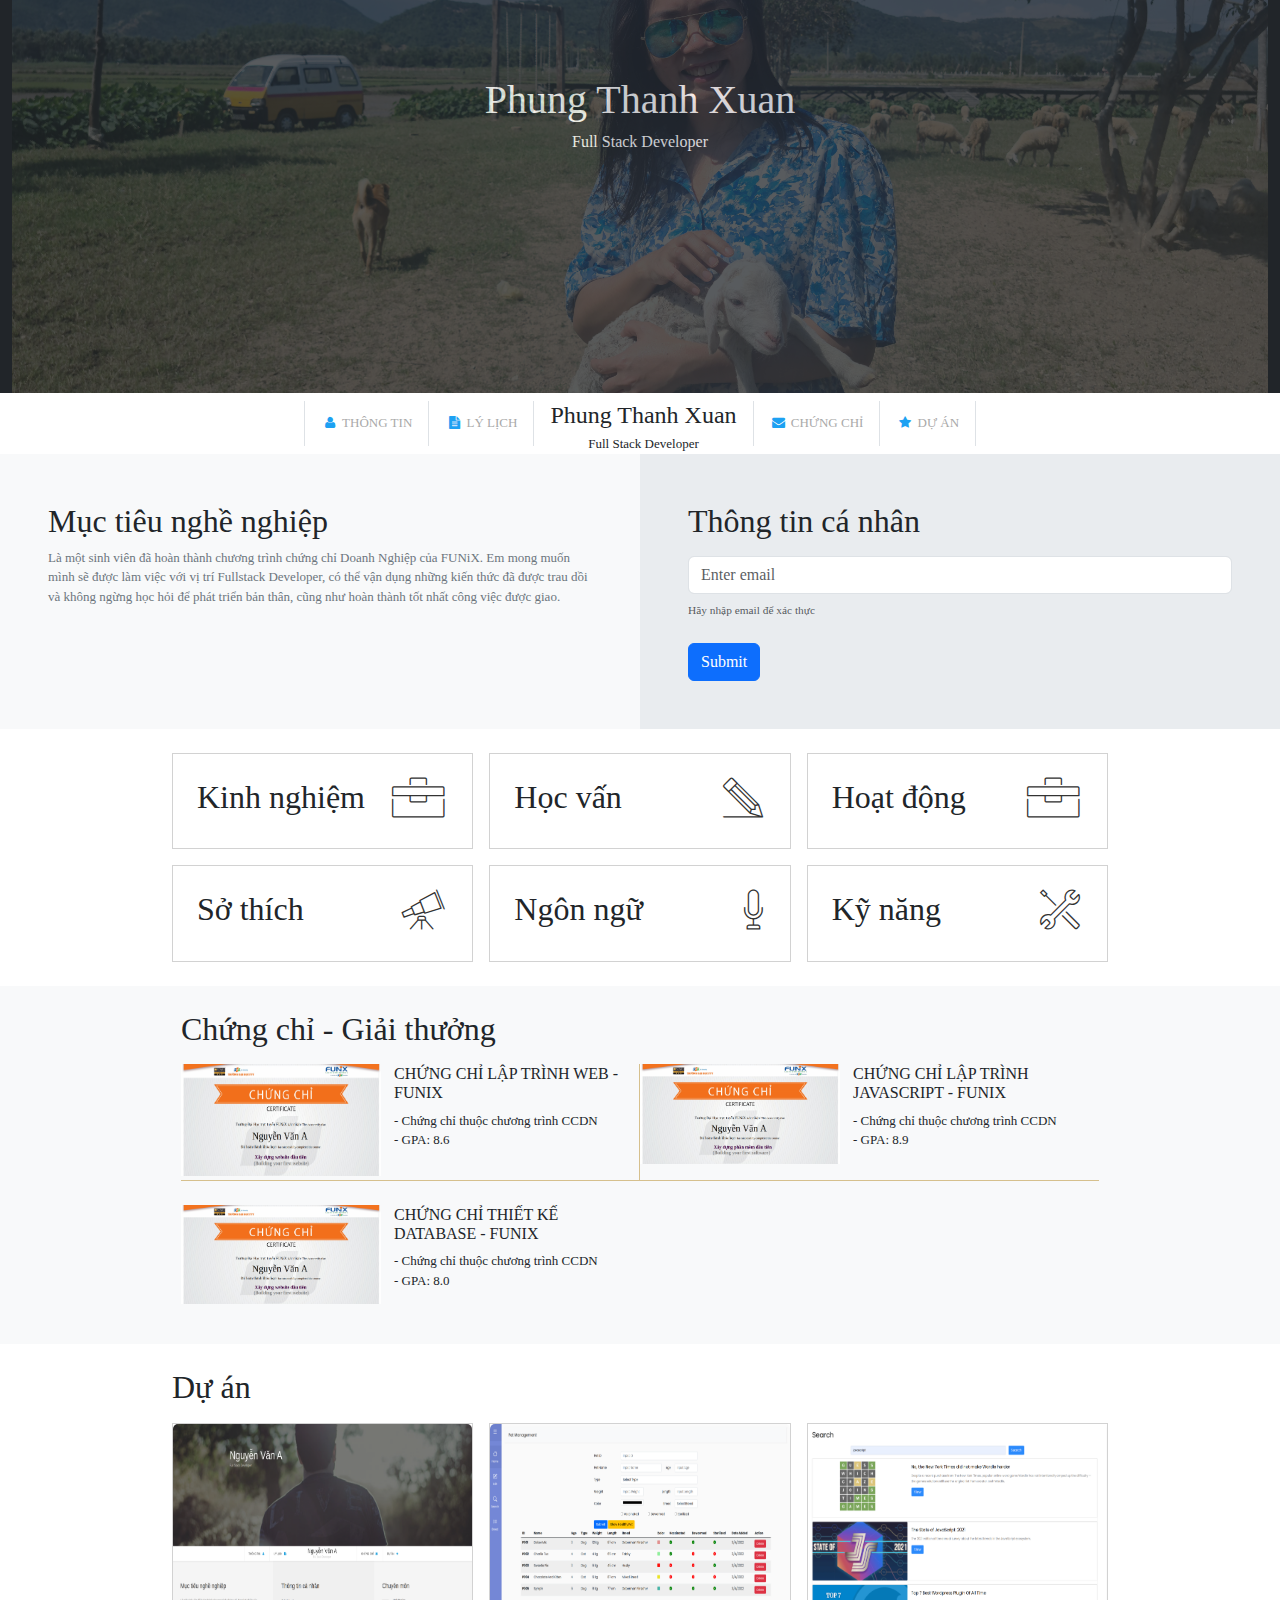
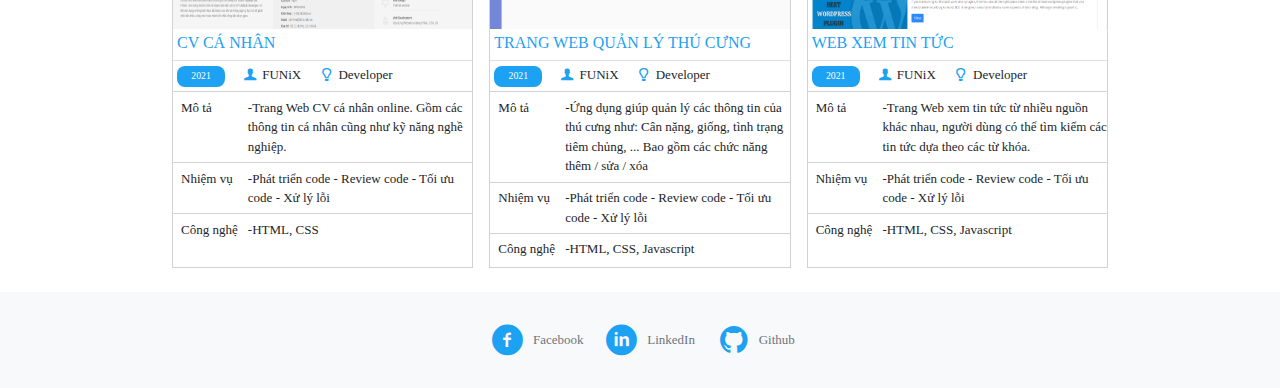
<file: index.html>
<!DOCTYPE html>
<html lang="en">
  <head>
    <meta charset="UTF-8" />
    <meta http-equiv="X-UA-Compatible" content="IE=edge" />
    <meta name="viewport" content="width=device-width, initial-scale=1.0" />

    <!-- 1. Cài đặt Bootstrap 5.0 vào trang Web -->
    <link
      href="https://cdn.jsdelivr.net/npm/bootstrap@5.3.3/dist/css/bootstrap.min.css"
      rel="stylesheet"
      integrity="sha384-QWTKZyjpPEjISv5WaRU9OFeRpok6YctnYmDr5pNlyT2bRjXh0JMhjY6hW+ALEwIH"
      crossorigin="anonymous"
    />

    <!-- 2. Chia file CSS cho từng màn hình và đặt @media query  -->
    <link rel="stylesheet" href="./css/font.css" />
    <link rel="stylesheet" href="./css/styles.css" />
    <link rel="stylesheet" href="./css/mobile.css" />
    <link rel="stylesheet" href="./css/tablet.css" />

    <title>Assignment03</title>
  </head>
  <body>
    <!-- HEADER BANNER -->
    <!-- changes:
      + use .container-fluid để dàn phần hình ra hết màn hình,
      + chỉnh lại color của background và text
      + use các thẻ heading để chỉnh lại font size
      + position thẻ tên
      + làm mờ hình
      + xóa các code css thừa  
      -->
    <section class="banner position-relative">
      <div class="container-fluid bg-dark text-white text-center">
        <div class="name position-absolute">
          <h1>Phung Thanh Xuan</h1>
          <h6>Full Stack Developer</h6>
        </div>
        <img
          src="images/Xuan5.jpg"
          alt="portrait"
          class="img-fluid opacity-25"
        />
      </div>
    </section>

    <!-- NAVBAR -->
    <!-- changes:
    + thiết kế lại để dùng thẻ navbar: mặc định chế độ column, và hiển hiện row ở giao diện laptop
    + chữ không xuống dòng
    + dùng thẻ text đổi màu chữ
    + đặt margin, độ rộng, và border cho từng item
    + ẩn phần item name ở các giao diện từ tablet trở xuống, đặt line height
    + xóa các code css thừa  
    + -->
    <nav class="navbar">
      <div class="container-fluid justify-content-center">
        <ul class="navbar-nav d-flex flex-column flex-md-row text-nowrap">
          <li class="nav-item px-3 border-start text-uppercase">
            <a href="#info"><i class="icon-user"></i>Thông tin</a>
          </li>
          <li class="nav-item px-3 border-start text-uppercase">
            <a href="#resume"><i class="icon-doc-text-inv"></i>Lý lịch</a>
          </li>
          <li
            class="nav-item border-start text-center d-none d-lg-block px-3 lh-1"
          >
            <h4>Phung Thanh Xuan</h4>
            <p>Full Stack Developer</p>
          </li>
          <li class="nav-item px-3 border-start text-uppercase">
            <a href="#certificates"><i class="icon-mail-alt"></i>Chứng chỉ</a>
          </li>
          <li class="nav-item px-3 border-start border-end text-uppercase">
            <a href="#projects"><i class="icon-star-1"></i>Dự án</a>
          </li>
        </ul>
      </div>
    </nav>

    <!-- MỤC TIÊU - THÔNG TIN -->
    <!-- Changes:
      + use grid của bootstrap
      + đặt lại hiển thị của các giao diện: mặc định 1 cột, và từ md trở lên thì 2 cột 
      + chỉnh lại padding cho gọn gàng
      + đặt lại background color
      + xóa các code css thừa  
      -->
    <section class="target-persona">
      <div class="container-fluid">
        <div class="row row-cols-1 row-cols-md-2">
          <div class="target col p-5 bg-light">
            <h2>Mục tiêu nghề nghiệp</h2>
            <p class="text-secondary">
              Là một sinh viên đã hoàn thành chương trình chứng chỉ Doanh Nghiệp
              của FUNiX. Em mong muốn mình sẽ được làm việc với vị trí Fullstack
              Developer, có thể vận dụng những kiến thức đã được trau dồi và
              không ngừng học hỏi để phát triển bản thân, cũng như hoàn thành
              tốt nhất công việc được giao.
            </p>
          </div>
          <div class="personal-info col p-5 bg-body-secondary">
            <h2>Thông tin cá nhân</h2>

            <!-- yêu cầu người dùng phải nhập email thì mới có thể xem được thông tin cá nhân:
             + Tạo một Container chứa form nhập liệu như thiết kế.
            + chuyển Container chứa các thông tin cá nhân muốn hiển thị thành modal. sử dụng .hide để ẩn đi.   -->

            <form name="emailform" id="infor-request">
              <div class="emailform form-text my-3">
                <input
                  required
                  id="email"
                  type="email"
                  class="form-control"
                  name="email"
                  placeholder="Enter email"
                />
                <label for="email" class="form-label my-2"
                  >Hãy nhập email để xác thực
                </label>
              </div>
              <button type="submit" class="btn btn-primary" id="email-btn">
                Submit
              </button>
            </form>

            <div id="infor-details">
              <p class="text-secondary">
                <b>Giới tính</b>: Nữ <br />
                <b>Ngày sinh</b>: 20/01/1981 <br />
                <b>Điện thoại</b>: +84 988 767 987 <br />
                <b>Email</b>: xuanpttfx36473@funix.edu.vn<br />
                <b>Địa chỉ</b>: Ecopark <br />
                <b>Website</b>: https://abc.tech
              </p>
              <div class="logo pt-3">
                <a href="#" target="_blank"><i class="icon-twitter"></i></a>
                <a href="#" target="_blank"><i class="icon-facebook"></i></a>
                <a href="#" target="_blank"><i class="icon-gplus"></i></a>
                <a href="#" target="_blank"><i class="icon-linkedin"></i></a>
              </div>
            </div>
          </div>
        </div>
      </div>
    </section>

    <!--KINH NGHIỆM - HỌC VẤN - HOẠT ĐỘNG - SỞ THÍCH - NGÔN NGỮ - KỸ NĂNG  -->
    <!-- Changes
    + căn giữa, width, margin con container
    + đặt padding, font-size, font-weight 
    + xóa các code css thừa  
      -->
    <section class="sec--3">
      <div class="container-fluid grid justify-content-center w-75 my-4">
        <div class="experience card p-4">
          <div class="title d-flex justify-content-between text-nowrap">
            <h2>Kinh nghiệm</h2>
            <i class="ic-toolbox fs-1"></i>
          </div>

          <!-- <button
            type="button"
            class="viewmore-btn btn btn-warning btn-sm mt-2"
          >
            VIEW MORE
          </button> -->

          <div class="content pt-3">
            <ul>
              <li>
                <h6 class="fw-bold">Full Stack Developer-Công ty Y</h6>
                <p class="fst-italic">
                  09/2022 - <button class="btn1">Hiện tại</button>
                </p>
                <p>
                  - Xây dựng, phát triển Website dựa trên thiết kế và yêu cầu
                  của đối tác. <br />
                  - Phân tích và thiết kế Database, sử dụng các kỹ thuật CI/CD,
                  ASP.NET, SQL Server, NoSQL, và các dịch vụ của bên thứ tư.
                  <br />
                  - Sử dụng ngôn ngữ server-side (Python, Java...) để xây dựng
                  các Web Service.
                </p>
              </li>
              <li>
                <h6 class="fw-bold">Web Designer - Công ty X</h6>
                <p class="fst-italic">09/2020 - 08/2022</p>
                <p>
                  - Phân kế Website dựa trên yêu cầu của khách hàng.<br />
                  - Sử dụng các công cụ Figma, Canva, PTS.
                </p>
              </li>
            </ul>
          </div>
        </div>
        <div class="education card p-4">
          <div class="title d-flex justify-content-between text-nowrap">
            <h2>Học vấn</h2>
            <i class="ic-pencil fs-1"></i>
          </div>
          <div class="content pt-3">
            <ul>
              <li>
                <h6 class="fw-bold">FUNiX</h6>
                <p class="fst-italic">09/2017 - 05/2022</p>
                <p>
                  - Tốt nghiệp chương trình chứng chỉ doanh nghiệp nhanh
                  Fullstack.<br />
                  - GPA: 9/10
                </p>
              </li>
              <li>
                <h6 class="fw-bold">ĐH FPT</h6>
                <p class="fst-italic">09/2014 - 09/2017</p>
                <p>
                  - Chuyên ngành: Kỹ thuật phần mềm.<br />
                  - GPA: 3.2/4
                </p>
              </li>
            </ul>
          </div>
        </div>
        <div class="activities card p-4">
          <div class="title d-flex justify-content-between text-nowrap">
            <h2>Hoạt động</h2>
            <i class="ic-toolbox fs-1"></i>
          </div>
          <div class="content pt-3">
            <ul>
              <li>
                <h6 class="fw-bold">FPT Edu Hackathon 2019</h6>
                <p class="fst-italic">09/2019 - 09/2019</p>
                <p>
                  - Giải 3 bảng A<br />
                  - Đề tài: Trang web về phân loại rác thải.
                </p>
              </li>
              <li>
                <h6 class="fw-bold">Câu lạc bộ Z</h6>
                <p class="fst-italic">09/2016 - 06/2017</p>
                <p>- Trưởng ban chuyên môn.</p>
              </li>
            </ul>
          </div>
        </div>
        <div class="hobbies card p-4">
          <div class="title d-flex justify-content-between text-nowrap">
            <h2 class="text-nowrap">Sở thích</h2>
            <i class="ic-telescope fs-1"></i>
          </div>
          <div class="content">
            <div class="hob-content d-flex justify-content-around pt-3">
              <div class="music d-block">
                <i class="ic-megaphone fs-6"></i>
                <p class="text-center text-nowrap">Âm nhạc</p>
              </div>
              <div class="film d-block">
                <i class="ic-strategy fs-6"></i>
                <p class="text-center text-nowrap">Điện ảnh</p>
              </div>

              <div class="travel d-block">
                <i class="ic-hotairballoon fs-6"></i>
                <p class="text-center text-nowrap">Du lịch</p>
              </div>

              <div class="cook d-block">
                <i class="ic-basket fs-6"></i>
                <p class="text-center text-nowrap">Nấu ăn</p>
              </div>
            </div>
          </div>
        </div>
        <div class="languages card p-4">
          <div class="title d-flex justify-content-between text-nowrap">
            <h2>Ngôn ngữ</h2>
            <i class="ic-mic fs-1"></i>
          </div>
          <div class="content">
            <div class="lg-content pt-3">
              <p>Tiếng Anh - IELTS 7.0</p>
              <div class="dash d-flex justify-content-between w-75">
                <div class="one w-25 border-2"></div>
                <div class="two w-25 border-2"></div>
                <div class="three w-25 border-2 border-secondary-subtle"></div>
              </div>
            </div>
            <div class="lg-content pt-3">
              <p>Tiếng Nhật - JLPT N4</p>
              <div class="dash d-flex justify-content-between w-75">
                <div class="one w-25 border-2"></div>
                <div class="two w-25 border-2 border-secondary-subtle"></div>
                <div class="three w-25 border-2 border-secondary-subtle"></div>
              </div>
            </div>
          </div>
        </div>
        <div class="skills card p-4">
          <div class="title d-flex justify-content-between text-nowrap">
            <h2>Kỹ năng</h2>
            <i class="ic-tools-2 fs-1"></i>
          </div>
          <div class="content">
            <div class="sk-content pt-3">
              <p>HTML/CSS: Fundamental</p>
              <div class="dash d-flex justify-content-between w-75">
                <div class="one w-25 border-2"></div>
                <div class="two w-25 border-2 border-secondary-subtle"></div>
                <div class="three w-25 border-2 border-secondary-subtle"></div>
              </div>
            </div>

            <div class="sk-content pt-3">
              <p>Javascript: Intermediate</p>
              <div class="dash d-flex justify-content-between w-75">
                <div class="one w-25 border-2"></div>
                <div class="two w-25 border-2"></div>
                <div class="three w-25 border-2 border-secondary-subtle"></div>
              </div>
            </div>

            <div class="sk-content pt-3">
              <p>NodeJS: Intermediate</p>
              <div class="dash d-flex justify-content-between w-75">
                <div class="one w-25 border-2"></div>
                <div class="two w-25 border-2"></div>
                <div class="three w-25 border-2 border-secondary-subtle"></div>
              </div>
            </div>
            <div class="sk-content pt-3">
              <p>Bootstrap & R: Fundamental</p>
              <div class="dash d-flex justify-content-between w-75">
                <div class="one w-25 border-2"></div>
                <div class="two w-25 border-2 border-secondary-subtle"></div>
                <div class="three w-25 border-2 border-secondary-subtle"></div>
              </div>
            </div>
          </div>
        </div>
      </div>
    </section>

    <!-- Chứng chỉ - Giải thưởng -->
    <section class="certificates">
      <div class="container-fluid bg-light">
        <div class="container w-75 justify-content-center py-4">
          <h2>Chứng chỉ - Giải thưởng</h2>
          <div class="grid mt-3">
            <div class="cert d-block d-lg-flex">
              <img
                src="images/Cert_DBI.png"
                alt="Cert_DBI"
                class="img-fluid pb-1"
              />
              <div class="cert-details">
                <h6 class="text-uppercase">Chứng chỉ lập trình Web - FUNiX</h6>
                <p>- Chứng chỉ thuộc chương trình CCDN</p>
                <p>- GPA: 8.6</p>
              </div>
            </div>
            <div class="cert d-block d-lg-flex">
              <img
                src="images/Cert_PRF.png"
                alt="Cert_PRF"
                class="img-fluid pb-3"
              />
              <div class="cert-details">
                <h6 class="text-uppercase">
                  Chứng chỉ lập trình Javascript - FUNiX
                </h6>
                <p>- Chứng chỉ thuộc chương trình CCDN</p>
                <p>- GPA: 8.9</p>
              </div>
            </div>
            <div class="cert d-block d-lg-flex">
              <img
                src="images/Cert_WEB.png"
                alt="Cert_WEB"
                class="img-fluid pb-3"
              />
              <div class="cert-details">
                <h6 class="text-uppercase">
                  Chứng chỉ thiết kế Database - FUNiX
                </h6>
                <p>- Chứng chỉ thuộc chương trình CCDN</p>
                <p>- GPA: 8.0</p>
              </div>
            </div>
          </div>
        </div>
      </div>
    </section>
    <!-- DỰ ÁN -->
    <!-- changes:
  + redesign lại subtitle để hiển thị đúng ở tablet
  +  Bổ sung Project Charter cho các dự án
  + xóa các code css thừa  

  -->
    <section class="project">
      <div class="container w-75 my-4">
        <h2>Dự án</h2>
        <div class="grid justify-content-center mt-3">
          <div class="project-info card">
            <img
              src="images/project_1.png"
              class="card-img-top"
              alt="project_1"
            />
            <div class="project-details">
              <h6 class="mt-1 ms-1">
                <a href="digital-cv.html" target="_blank">CV CÁ NHÂN</a>
              </h6>
              <div class="subtitle border-top d-flex py-1">
                <div class="ms-1 me-3">
                  <span><button class="btn2">2021</button></span>
                </div>
                <div class="sub--2 d-lg-flex d-md-block">
                  <div class="me-3">
                    <span><i class="icon-user-1"></i>FUNiX</span>
                  </div>
                  <div class="me-3">
                    <span><i class="icon-lamp"></i>Developer</span>
                  </div>
                </div>
              </div>
              <div class="details clearfix">
                <div class="left">Mô tả</div>
                <div class="right">
                  -Trang Web CV cá nhân online. Gồm các thông tin cá nhân cũng
                  như kỹ năng nghề nghiệp.
                </div>
              </div>

              <div class="details clearfix">
                <div class="left">Nhiệm vụ</div>
                <div class="right">
                  -Phát triển code - Review code - Tối ưu code - Xử lý lỗi
                </div>
              </div>

              <div class="details clearfix">
                <div class="left">Công nghệ</div>
                <div class="right">-HTML, CSS</div>
              </div>
            </div>
          </div>
          <div class="project-info card">
            <img
              src="images/project_2.png"
              class="card-img-top"
              alt="project_2"
            />

            <div class="project-details">
              <h6 class="mt-1 ms-1">
                <a href="digital-cv.html" target="_blank"
                  >TRANG WEB QUẢN LÝ THÚ CƯNG</a
                >
              </h6>
              <div class="subtitle border-top d-flex py-1">
                <div class="ms-1 me-3">
                  <span><button class="btn2">2021</button></span>
                </div>
                <div class="sub--2 d-lg-flex d-md-block">
                  <div class="me-3">
                    <span><i class="icon-user-1"></i>FUNiX</span>
                  </div>
                  <div class="me-3">
                    <span><i class="icon-lamp"></i>Developer</span>
                  </div>
                </div>
              </div>

              <div class="details clearfix">
                <div class="left">Mô tả</div>
                <div class="right">
                  -Ứng dụng giúp quản lý các thông tin của thú cưng như: Cân
                  nặng, giống, tình trạng tiêm chủng, ... Bao gồm các chức năng
                  thêm / sửa / xóa
                </div>
              </div>
              <div class="details clearfix">
                <div class="left">Nhiệm vụ</div>
                <div class="right">
                  -Phát triển code - Review code - Tối ưu code - Xử lý lỗi
                </div>
              </div>

              <div class="details clearfix">
                <div class="left">Công nghệ</div>
                <div class="right">-HTML, CSS, Javascript</div>
              </div>
            </div>
          </div>
          <div class="project-info card">
            <img
              src="images/project_3.png"
              class="card-img-top"
              alt="project_3"
            />

            <div class="project-details">
              <h6 class="mt-1 ms-1">
                <a href="digital-cv.html" target="_blank">WEB XEM TIN TỨC</a>
              </h6>
              <div class="subtitle border-top d-flex py-1">
                <div class="ms-1 me-3">
                  <span><button class="btn2">2021</button></span>
                </div>
                <div class="sub--2 d-lg-flex d-md-block">
                  <div class="me-3">
                    <span><i class="icon-user-1"></i>FUNiX</span>
                  </div>
                  <div class="me-3">
                    <span><i class="icon-lamp"></i>Developer</span>
                  </div>
                </div>
              </div>

              <div class="details clearfix">
                <div class="left">Mô tả</div>
                <div class="right">
                  -Trang Web xem tin tức từ nhiều nguồn khác nhau, người dùng có
                  thể tìm kiếm các tin tức dựa theo các từ khóa.
                </div>
              </div>
              <div class="details clearfix">
                <div class="left">Nhiệm vụ</div>
                <div class="right">
                  -Phát triển code - Review code - Tối ưu code - Xử lý lỗi
                </div>
              </div>

              <div class="details clearfix">
                <div class="left">Công nghệ</div>
                <div class="right">-HTML, CSS, Javascript</div>
              </div>
            </div>
          </div>
        </div>
      </div>
    </section>

    <!-- FOOTER -->
    <!-- Changes:
     + Kích thước các icon ở Footer sẽ luôn phù hợp ở mọi kích cỡ màn hình. Để làm được yêu cầu này, bạn có thể để height, width hoặc font-size của icon theo đơn vị % để icon đó sẽ được tính toán theo kích cỡ của màn hình.
     + Các icon sẽ được đảm bảo được căn giữa màn hình. 
     + design lại contact để phần text ko hiển thị ở mobile
      -->
    <footer>
      <div
        class="container-fluid d-flex justify-content-center bg-light text-white p-4"
      >
        <div class="contact d-flex me-3">
          <a class="fs-2" href="https://www.facebook.com" target="_blank"
            ><i class="icon-facebook-circled"></i
          ></a>
          <div class="d-none d-md-block align-content-center text-secondary">
            Facebook
          </div>
        </div>
        <div class="contact d-flex me-3">
          <a class="fs-2" href="https://www.linkedin.com" target="_blank"
            ><i class="icon-linkedin-circled"></i
          ></a>
          <div class="d-none d-md-block align-content-center text-secondary">
            LinkedIn
          </div>
        </div>
        <div class="contact d-flex">
          <a class="fs-2" href="https://www.github.com" target="_blank"
            ><i class="icon-github-circled"></i
          ></a>
          <div class="d-none d-md-block align-content-center text-secondary">
            Github
          </div>
        </div>
      </div>
    </footer>

    <script
      src="https://cdn.jsdelivr.net/npm/bootstrap@5.3.3/dist/js/bootstrap.bundle.min.js"
      integrity="sha384-YvpcrYf0tY3lHB60NNkmXc5s9fDVZLESaAA55NDzOxhy9GkcIdslK1eN7N6jIeHz"
      crossorigin="anonymous"
    ></script>
    <script src="scripts.js"></script>
  </body>
</html>
</file>
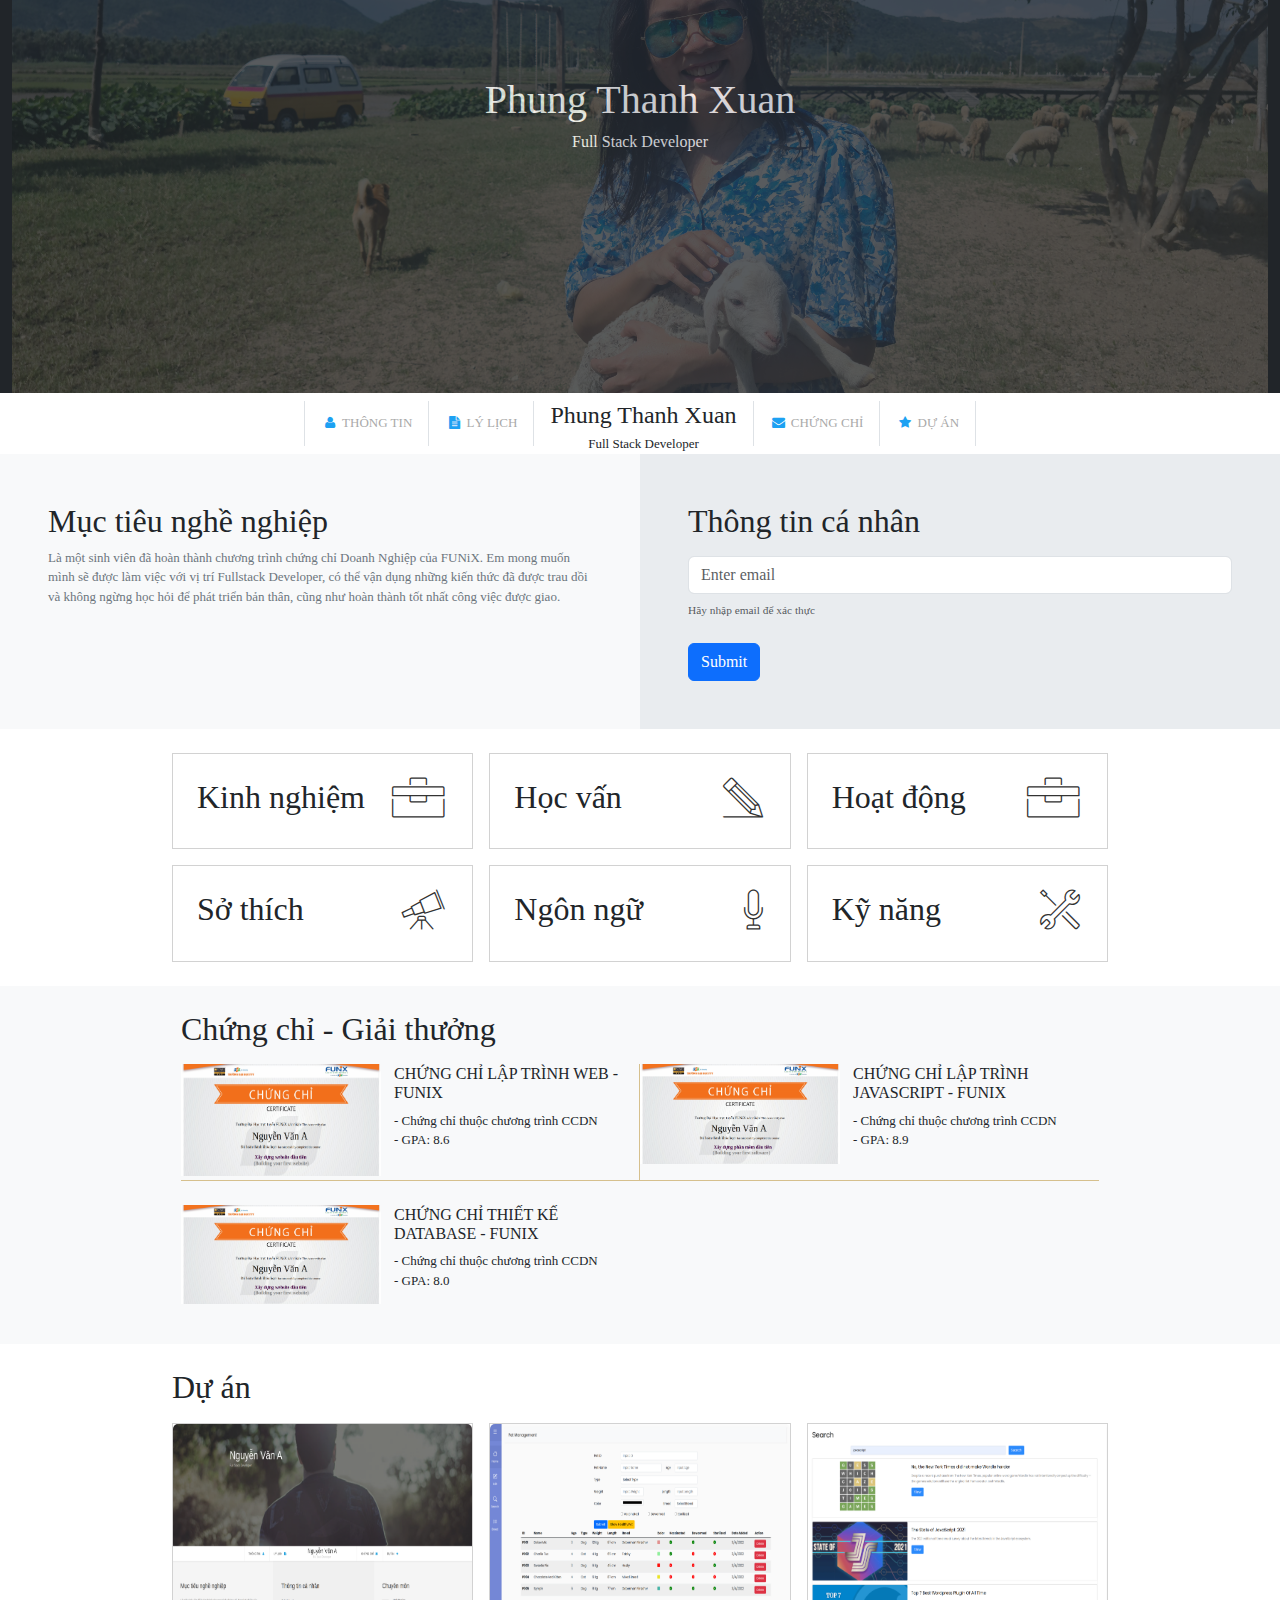
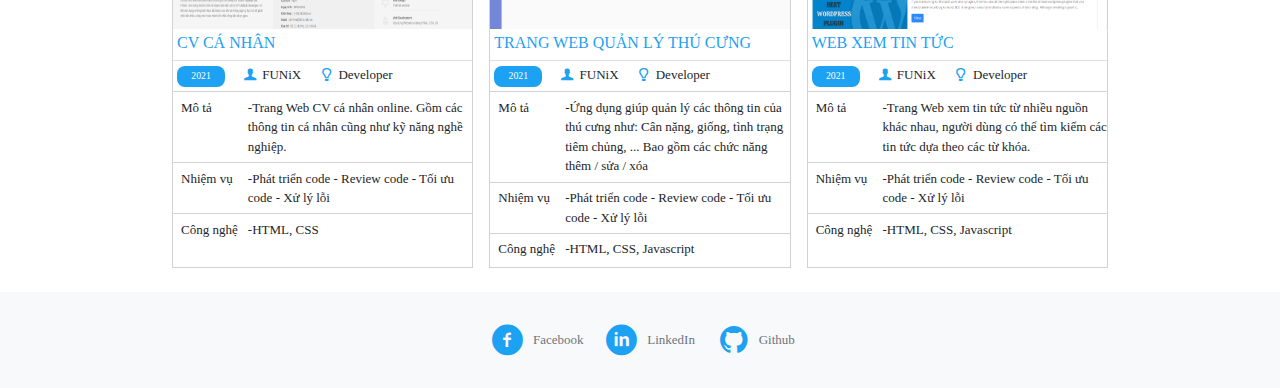
<file: digital-cv.html>
<!DOCTYPE html>
<html lang="en">
  <head>
    <meta charset="UTF-8" />
    <meta http-equiv="X-UA-Compatible" content="IE=edge" />
    <meta name="viewport" content="width=device-width, initial-scale=1.0" />

    <!-- 1. Cài đặt Bootstrap 5.0 vào trang Web -->
    <link
      href="https://cdn.jsdelivr.net/npm/bootstrap@5.3.3/dist/css/bootstrap.min.css"
      rel="stylesheet"
      integrity="sha384-QWTKZyjpPEjISv5WaRU9OFeRpok6YctnYmDr5pNlyT2bRjXh0JMhjY6hW+ALEwIH"
      crossorigin="anonymous"
    />

    <!-- 2. Chia file CSS cho từng màn hình và đặt @media query  -->
    <link rel="stylesheet" href="./css/font.css" />
    <link rel="stylesheet" href="./css/styles.css" />
    <link rel="stylesheet" href="./css/mobile.css" />
    <link rel="stylesheet" href="./css/tablet.css" />

    <title>Assignment03</title>
  </head>
  <body>
    <!-- HEADER BANNER -->
    <!-- changes:
      + use .container-fluid để dàn phần hình ra hết màn hình,
      + chỉnh lại color của background và text
      + use các thẻ heading để chỉnh lại font size
      + position thẻ tên
      + làm mờ hình
      + xóa các code css thừa  
      -->
    <section class="banner position-relative">
      <div class="container-fluid bg-dark text-white text-center">
        <div class="name position-absolute">
          <h1>Phung Thanh Xuan</h1>
          <h6>Full Stack Developer</h6>
        </div>
        <img
          src="images/Xuan5.jpg"
          alt="portrait"
          class="img-fluid opacity-25"
        />
      </div>
    </section>

    <!-- NAVBAR -->
    <!-- changes:
    + thiết kế lại để dùng thẻ navbar: mặc định chế độ column, và hiển hiện row ở giao diện laptop
    + chữ không xuống dòng
    + dùng thẻ text đổi màu chữ
    + đặt margin, độ rộng, và border cho từng item
    + ẩn phần item name ở các giao diện từ tablet trở xuống, đặt line height
    + xóa các code css thừa  
    + -->
    <nav class="navbar">
      <div class="container-fluid justify-content-center">
        <ul class="navbar-nav d-flex flex-column flex-md-row text-nowrap">
          <li class="nav-item px-3 border-start text-uppercase">
            <a href="#info"><i class="icon-user"></i>Thông tin</a>
          </li>
          <li class="nav-item px-3 border-start text-uppercase">
            <a href="#resume"><i class="icon-doc-text-inv"></i>Lý lịch</a>
          </li>
          <li
            class="nav-item border-start text-center d-none d-lg-block px-3 lh-1"
          >
            <h4>Phung Thanh Xuan</h4>
            <p>Full Stack Developer</p>
          </li>
          <li class="nav-item px-3 border-start text-uppercase">
            <a href="#certificates"><i class="icon-mail-alt"></i>Chứng chỉ</a>
          </li>
          <li class="nav-item px-3 border-start border-end text-uppercase">
            <a href="#projects"><i class="icon-star-1"></i>Dự án</a>
          </li>
        </ul>
      </div>
    </nav>

    <!-- MỤC TIÊU - THÔNG TIN -->
    <!-- Changes:
      + use grid của bootstrap
      + đặt lại hiển thị của các giao diện: mặc định 1 cột, và từ md trở lên thì 2 cột 
      + chỉnh lại padding cho gọn gàng
      + đặt lại background color
      + xóa các code css thừa  
      -->
    <section class="target-persona">
      <div class="container-fluid">
        <div class="row row-cols-1 row-cols-md-2">
          <div class="target col p-5 bg-light">
            <h2>Mục tiêu nghề nghiệp</h2>
            <p class="text-secondary">
              Là một sinh viên đã hoàn thành chương trình chứng chỉ Doanh Nghiệp
              của FUNiX. Em mong muốn mình sẽ được làm việc với vị trí Fullstack
              Developer, có thể vận dụng những kiến thức đã được trau dồi và
              không ngừng học hỏi để phát triển bản thân, cũng như hoàn thành
              tốt nhất công việc được giao.
            </p>
          </div>
          <div class="personal-info col p-5 bg-body-secondary">
            <h2>Thông tin cá nhân</h2>

            <!-- yêu cầu người dùng phải nhập email thì mới có thể xem được thông tin cá nhân:
             + Tạo một Container chứa form nhập liệu như thiết kế.
            + chuyển Container chứa các thông tin cá nhân muốn hiển thị thành modal. sử dụng .hide để ẩn đi.   -->

            <form name="emailform" id="infor-request">
              <div class="emailform form-text my-3">
                <input
                  required
                  id="email"
                  type="email"
                  class="form-control"
                  name="email"
                  placeholder="Enter email"
                />
                <label for="email" class="form-label my-2"
                  >Hãy nhập email để xác thực
                </label>
              </div>
              <button type="submit" class="btn btn-primary" id="email-btn">
                Submit
              </button>
            </form>

            <div id="infor-details">
              <p class="text-secondary">
                <b>Giới tính</b>: Nữ <br />
                <b>Ngày sinh</b>: 20/01/1981 <br />
                <b>Điện thoại</b>: +84 988 767 987 <br />
                <b>Email</b>: xuanpttfx36473@funix.edu.vn<br />
                <b>Địa chỉ</b>: Ecopark <br />
                <b>Website</b>: https://abc.tech
              </p>
              <div class="logo pt-3">
                <a href="#" target="_blank"><i class="icon-twitter"></i></a>
                <a href="#" target="_blank"><i class="icon-facebook"></i></a>
                <a href="#" target="_blank"><i class="icon-gplus"></i></a>
                <a href="#" target="_blank"><i class="icon-linkedin"></i></a>
              </div>
            </div>
          </div>
        </div>
      </div>
    </section>

    <!--KINH NGHIỆM - HỌC VẤN - HOẠT ĐỘNG - SỞ THÍCH - NGÔN NGỮ - KỸ NĂNG  -->
    <!-- Changes
    + căn giữa, width, margin con container
    + đặt padding, font-size, font-weight 
    + xóa các code css thừa  
      -->
    <section class="sec--3">
      <div class="container-fluid grid justify-content-center w-75 my-4">
        <div class="experience card p-4">
          <div class="title d-flex justify-content-between text-nowrap">
            <h2>Kinh nghiệm</h2>
            <i class="ic-toolbox fs-1"></i>
          </div>

          <!-- <button
            type="button"
            class="viewmore-btn btn btn-warning btn-sm mt-2"
          >
            VIEW MORE
          </button> -->

          <div class="content pt-3">
            <ul>
              <li>
                <h6 class="fw-bold">Full Stack Developer-Công ty Y</h6>
                <p class="fst-italic">
                  09/2022 - <button class="btn1">Hiện tại</button>
                </p>
                <p>
                  - Xây dựng, phát triển Website dựa trên thiết kế và yêu cầu
                  của đối tác. <br />
                  - Phân tích và thiết kế Database, sử dụng các kỹ thuật CI/CD,
                  ASP.NET, SQL Server, NoSQL, và các dịch vụ của bên thứ tư.
                  <br />
                  - Sử dụng ngôn ngữ server-side (Python, Java...) để xây dựng
                  các Web Service.
                </p>
              </li>
              <li>
                <h6 class="fw-bold">Web Designer - Công ty X</h6>
                <p class="fst-italic">09/2020 - 08/2022</p>
                <p>
                  - Phân kế Website dựa trên yêu cầu của khách hàng.<br />
                  - Sử dụng các công cụ Figma, Canva, PTS.
                </p>
              </li>
            </ul>
          </div>
        </div>
        <div class="education card p-4">
          <div class="title d-flex justify-content-between text-nowrap">
            <h2>Học vấn</h2>
            <i class="ic-pencil fs-1"></i>
          </div>
          <div class="content pt-3">
            <ul>
              <li>
                <h6 class="fw-bold">FUNiX</h6>
                <p class="fst-italic">09/2017 - 05/2022</p>
                <p>
                  - Tốt nghiệp chương trình chứng chỉ doanh nghiệp nhanh
                  Fullstack.<br />
                  - GPA: 9/10
                </p>
              </li>
              <li>
                <h6 class="fw-bold">ĐH FPT</h6>
                <p class="fst-italic">09/2014 - 09/2017</p>
                <p>
                  - Chuyên ngành: Kỹ thuật phần mềm.<br />
                  - GPA: 3.2/4
                </p>
              </li>
            </ul>
          </div>
        </div>
        <div class="activities card p-4">
          <div class="title d-flex justify-content-between text-nowrap">
            <h2>Hoạt động</h2>
            <i class="ic-toolbox fs-1"></i>
          </div>
          <div class="content pt-3">
            <ul>
              <li>
                <h6 class="fw-bold">FPT Edu Hackathon 2019</h6>
                <p class="fst-italic">09/2019 - 09/2019</p>
                <p>
                  - Giải 3 bảng A<br />
                  - Đề tài: Trang web về phân loại rác thải.
                </p>
              </li>
              <li>
                <h6 class="fw-bold">Câu lạc bộ Z</h6>
                <p class="fst-italic">09/2016 - 06/2017</p>
                <p>- Trưởng ban chuyên môn.</p>
              </li>
            </ul>
          </div>
        </div>
        <div class="hobbies card p-4">
          <div class="title d-flex justify-content-between text-nowrap">
            <h2 class="text-nowrap">Sở thích</h2>
            <i class="ic-telescope fs-1"></i>
          </div>
          <div class="content">
            <div class="hob-content d-flex justify-content-around pt-3">
              <div class="music d-block">
                <i class="ic-megaphone fs-6"></i>
                <p class="text-center text-nowrap">Âm nhạc</p>
              </div>
              <div class="film d-block">
                <i class="ic-strategy fs-6"></i>
                <p class="text-center text-nowrap">Điện ảnh</p>
              </div>

              <div class="travel d-block">
                <i class="ic-hotairballoon fs-6"></i>
                <p class="text-center text-nowrap">Du lịch</p>
              </div>

              <div class="cook d-block">
                <i class="ic-basket fs-6"></i>
                <p class="text-center text-nowrap">Nấu ăn</p>
              </div>
            </div>
          </div>
        </div>
        <div class="languages card p-4">
          <div class="title d-flex justify-content-between text-nowrap">
            <h2>Ngôn ngữ</h2>
            <i class="ic-mic fs-1"></i>
          </div>
          <div class="content">
            <div class="lg-content pt-3">
              <p>Tiếng Anh - IELTS 7.0</p>
              <div class="dash d-flex justify-content-between w-75">
                <div class="one w-25 border-2"></div>
                <div class="two w-25 border-2"></div>
                <div class="three w-25 border-2 border-secondary-subtle"></div>
              </div>
            </div>
            <div class="lg-content pt-3">
              <p>Tiếng Nhật - JLPT N4</p>
              <div class="dash d-flex justify-content-between w-75">
                <div class="one w-25 border-2"></div>
                <div class="two w-25 border-2 border-secondary-subtle"></div>
                <div class="three w-25 border-2 border-secondary-subtle"></div>
              </div>
            </div>
          </div>
        </div>
        <div class="skills card p-4">
          <div class="title d-flex justify-content-between text-nowrap">
            <h2>Kỹ năng</h2>
            <i class="ic-tools-2 fs-1"></i>
          </div>
          <div class="content">
            <div class="sk-content pt-3">
              <p>HTML/CSS: Fundamental</p>
              <div class="dash d-flex justify-content-between w-75">
                <div class="one w-25 border-2"></div>
                <div class="two w-25 border-2 border-secondary-subtle"></div>
                <div class="three w-25 border-2 border-secondary-subtle"></div>
              </div>
            </div>

            <div class="sk-content pt-3">
              <p>Javascript: Intermediate</p>
              <div class="dash d-flex justify-content-between w-75">
                <div class="one w-25 border-2"></div>
                <div class="two w-25 border-2"></div>
                <div class="three w-25 border-2 border-secondary-subtle"></div>
              </div>
            </div>

            <div class="sk-content pt-3">
              <p>NodeJS: Intermediate</p>
              <div class="dash d-flex justify-content-between w-75">
                <div class="one w-25 border-2"></div>
                <div class="two w-25 border-2"></div>
                <div class="three w-25 border-2 border-secondary-subtle"></div>
              </div>
            </div>
            <div class="sk-content pt-3">
              <p>Bootstrap & R: Fundamental</p>
              <div class="dash d-flex justify-content-between w-75">
                <div class="one w-25 border-2"></div>
                <div class="two w-25 border-2 border-secondary-subtle"></div>
                <div class="three w-25 border-2 border-secondary-subtle"></div>
              </div>
            </div>
          </div>
        </div>
      </div>
    </section>

    <!-- Chứng chỉ - Giải thưởng -->
    <section class="certificates">
      <div class="container-fluid bg-light">
        <div class="container w-75 justify-content-center py-4">
          <h2>Chứng chỉ - Giải thưởng</h2>
          <div class="grid mt-3">
            <div class="cert d-block d-lg-flex">
              <img
                src="images/Cert_DBI.png"
                alt="Cert_DBI"
                class="img-fluid pb-1"
              />
              <div class="cert-details">
                <h6 class="text-uppercase">Chứng chỉ lập trình Web - FUNiX</h6>
                <p>- Chứng chỉ thuộc chương trình CCDN</p>
                <p>- GPA: 8.6</p>
              </div>
            </div>
            <div class="cert d-block d-lg-flex">
              <img
                src="images/Cert_PRF.png"
                alt="Cert_PRF"
                class="img-fluid pb-3"
              />
              <div class="cert-details">
                <h6 class="text-uppercase">
                  Chứng chỉ lập trình Javascript - FUNiX
                </h6>
                <p>- Chứng chỉ thuộc chương trình CCDN</p>
                <p>- GPA: 8.9</p>
              </div>
            </div>
            <div class="cert d-block d-lg-flex">
              <img
                src="images/Cert_WEB.png"
                alt="Cert_WEB"
                class="img-fluid pb-3"
              />
              <div class="cert-details">
                <h6 class="text-uppercase">
                  Chứng chỉ thiết kế Database - FUNiX
                </h6>
                <p>- Chứng chỉ thuộc chương trình CCDN</p>
                <p>- GPA: 8.0</p>
              </div>
            </div>
          </div>
        </div>
      </div>
    </section>
    <!-- DỰ ÁN -->
    <!-- changes:
  + redesign lại subtitle để hiển thị đúng ở tablet
  +  Bổ sung Project Charter cho các dự án
  + xóa các code css thừa  

  -->
    <section class="project">
      <div class="container w-75 my-4">
        <h2>Dự án</h2>
        <div class="grid justify-content-center mt-3">
          <div class="project-info card">
            <img
              src="images/project_1.png"
              class="card-img-top"
              alt="project_1"
            />
            <div class="project-details">
              <h6 class="mt-1 ms-1">
                <a href="project-charter.html" target="_blank">CV CÁ NHÂN</a>
              </h6>
              <div class="subtitle border-top d-flex py-1">
                <div class="ms-1 me-3">
                  <span><button class="btn2">2021</button></span>
                </div>
                <div class="sub--2 d-lg-flex d-md-block">
                  <div class="me-3">
                    <span><i class="icon-user-1"></i>FUNiX</span>
                  </div>
                  <div class="me-3">
                    <span><i class="icon-lamp"></i>Developer</span>
                  </div>
                </div>
              </div>
              <div class="details clearfix">
                <div class="left">Mô tả</div>
                <div class="right">
                  -Trang Web CV cá nhân online. Gồm các thông tin cá nhân cũng
                  như kỹ năng nghề nghiệp.
                </div>
              </div>

              <div class="details clearfix">
                <div class="left">Nhiệm vụ</div>
                <div class="right">
                  -Phát triển code - Review code - Tối ưu code - Xử lý lỗi
                </div>
              </div>

              <div class="details clearfix">
                <div class="left">Công nghệ</div>
                <div class="right">-HTML, CSS</div>
              </div>
            </div>
          </div>
          <div class="project-info card">
            <img
              src="images/project_2.png"
              class="card-img-top"
              alt="project_2"
            />

            <div class="project-details">
              <h6 class="mt-1 ms-1">
                <a href="digital-cv.html" target="_blank"
                  >TRANG WEB QUẢN LÝ THÚ CƯNG</a
                >
              </h6>
              <div class="subtitle border-top d-flex py-1">
                <div class="ms-1 me-3">
                  <span><button class="btn2">2021</button></span>
                </div>
                <div class="sub--2 d-lg-flex d-md-block">
                  <div class="me-3">
                    <span><i class="icon-user-1"></i>FUNiX</span>
                  </div>
                  <div class="me-3">
                    <span><i class="icon-lamp"></i>Developer</span>
                  </div>
                </div>
              </div>

              <div class="details clearfix">
                <div class="left">Mô tả</div>
                <div class="right">
                  -Ứng dụng giúp quản lý các thông tin của thú cưng như: Cân
                  nặng, giống, tình trạng tiêm chủng, ... Bao gồm các chức năng
                  thêm / sửa / xóa
                </div>
              </div>
              <div class="details clearfix">
                <div class="left">Nhiệm vụ</div>
                <div class="right">
                  -Phát triển code - Review code - Tối ưu code - Xử lý lỗi
                </div>
              </div>

              <div class="details clearfix">
                <div class="left">Công nghệ</div>
                <div class="right">-HTML, CSS, Javascript</div>
              </div>
            </div>
          </div>
          <div class="project-info card">
            <img
              src="images/project_3.png"
              class="card-img-top"
              alt="project_3"
            />

            <div class="project-details">
              <h6 class="mt-1 ms-1">
                <a href="digital-cv.html" target="_blank">WEB XEM TIN TỨC</a>
              </h6>
              <div class="subtitle border-top d-flex py-1">
                <div class="ms-1 me-3">
                  <span><button class="btn2">2021</button></span>
                </div>
                <div class="sub--2 d-lg-flex d-md-block">
                  <div class="me-3">
                    <span><i class="icon-user-1"></i>FUNiX</span>
                  </div>
                  <div class="me-3">
                    <span><i class="icon-lamp"></i>Developer</span>
                  </div>
                </div>
              </div>

              <div class="details clearfix">
                <div class="left">Mô tả</div>
                <div class="right">
                  -Trang Web xem tin tức từ nhiều nguồn khác nhau, người dùng có
                  thể tìm kiếm các tin tức dựa theo các từ khóa.
                </div>
              </div>
              <div class="details clearfix">
                <div class="left">Nhiệm vụ</div>
                <div class="right">
                  -Phát triển code - Review code - Tối ưu code - Xử lý lỗi
                </div>
              </div>

              <div class="details clearfix">
                <div class="left">Công nghệ</div>
                <div class="right">-HTML, CSS, Javascript</div>
              </div>
            </div>
          </div>
        </div>
      </div>
    </section>

    <!-- FOOTER -->
    <!-- Changes:
     + Kích thước các icon ở Footer sẽ luôn phù hợp ở mọi kích cỡ màn hình. Để làm được yêu cầu này, bạn có thể để height, width hoặc font-size của icon theo đơn vị % để icon đó sẽ được tính toán theo kích cỡ của màn hình.
     + Các icon sẽ được đảm bảo được căn giữa màn hình. 
     + design lại contact để phần text ko hiển thị ở mobile
      -->
    <footer>
      <div
        class="container-fluid d-flex justify-content-center bg-light text-white p-4"
      >
        <div class="contact d-flex me-3">
          <a class="fs-2" href="https://www.facebook.com" target="_blank"
            ><i class="icon-facebook-circled"></i
          ></a>
          <div class="d-none d-md-block align-content-center text-secondary">
            Facebook
          </div>
        </div>
        <div class="contact d-flex me-3">
          <a class="fs-2" href="https://www.linkedin.com" target="_blank"
            ><i class="icon-linkedin-circled"></i
          ></a>
          <div class="d-none d-md-block align-content-center text-secondary">
            LinkedIn
          </div>
        </div>
        <div class="contact d-flex">
          <a class="fs-2" href="https://www.github.com" target="_blank"
            ><i class="icon-github-circled"></i
          ></a>
          <div class="d-none d-md-block align-content-center text-secondary">
            Github
          </div>
        </div>
      </div>
    </footer>

    <script
      src="https://cdn.jsdelivr.net/npm/bootstrap@5.3.3/dist/js/bootstrap.bundle.min.js"
      integrity="sha384-YvpcrYf0tY3lHB60NNkmXc5s9fDVZLESaAA55NDzOxhy9GkcIdslK1eN7N6jIeHz"
      crossorigin="anonymous"
    ></script>
    <script src="scripts.js"></script>
  </body>
</html>
</file>
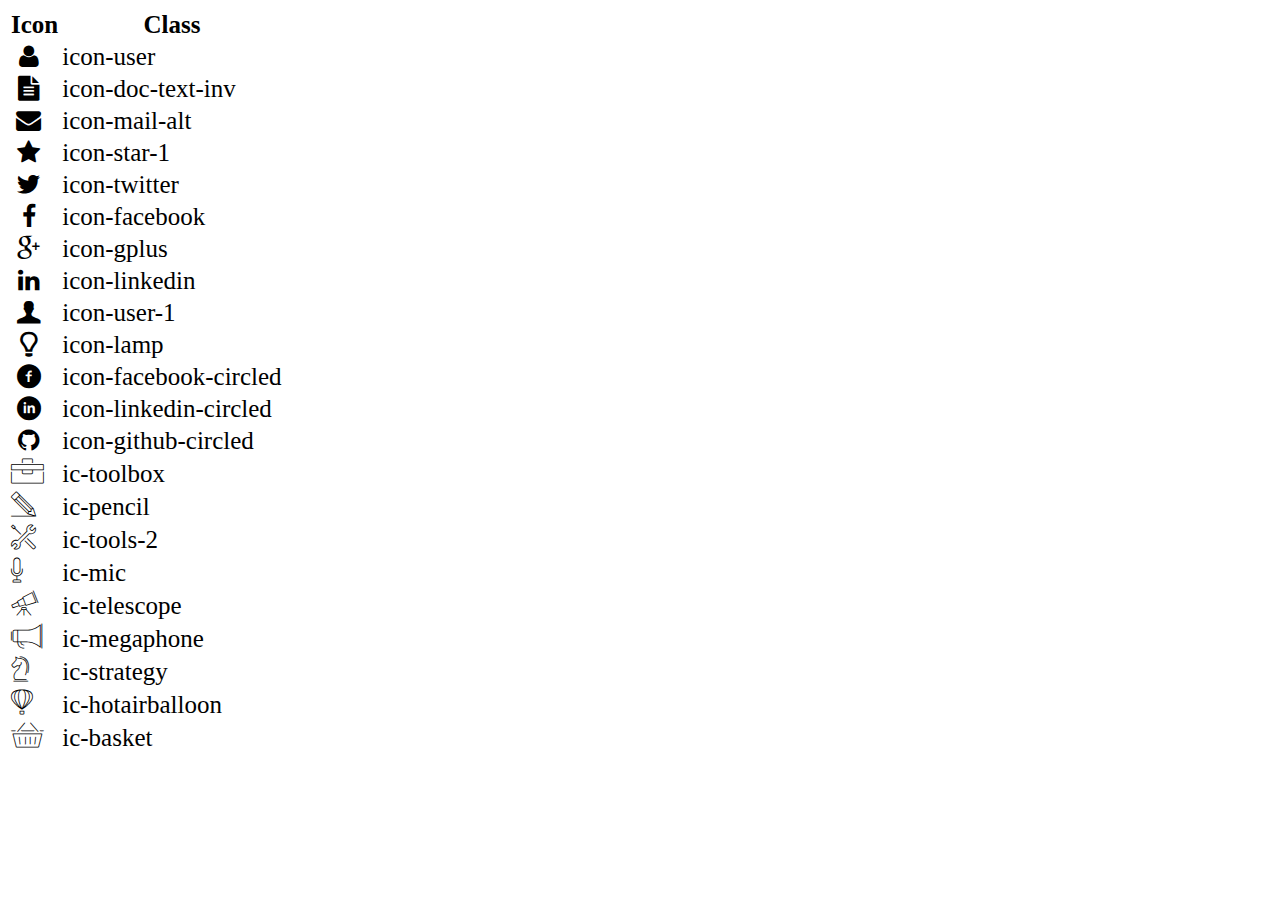
<file: icon-list.html>
<!DOCTYPE html>
<html lang="en">
  <head>
    <meta charset="UTF-8" />
    <meta http-equiv="X-UA-Compatible" content="IE=edge" />
    <meta name="viewport" content="width=device-width, initial-scale=1.0" />
    <link rel="stylesheet" href="css/font.css" />
    <title>Icon List</title>
  </head>

  <body>
    <table style="font-size: 25px">
      <thead>
        <tr>
          <th>Icon</th>
          <th>Class</th>
        </tr>
      </thead>
      <tbody>
        <tr>
          <td><i class="icon-user"></i></td>
          <td>icon-user</td>
        </tr>
        <tr>
          <td><i class="icon-doc-text-inv"></i></td>
          <td>icon-doc-text-inv</td>
        </tr>
        <tr>
          <td><i class="icon-mail-alt"></i></td>
          <td>icon-mail-alt</td>
        </tr>
        <tr>
          <td><i class="icon-star-1"></i></td>
          <td>icon-star-1</td>
        </tr>
        <tr>
          <td><i class="icon-twitter"></i></td>
          <td>icon-twitter</td>
        </tr>
        <tr>
          <td><i class="icon-facebook"></i></td>
          <td>icon-facebook</td>
        </tr>
        <tr>
          <td><i class="icon-gplus"></i></td>
          <td>icon-gplus</td>
        </tr>
        <tr>
          <td><i class="icon-linkedin"></i></td>
          <td>icon-linkedin</td>
        </tr>
        <tr>
          <td><i class="icon-user-1"></i></td>
          <td>icon-user-1</td>
        </tr>
        <tr>
          <td><i class="icon-lamp"></i></td>
          <td>icon-lamp</td>
        </tr>
        <tr>
          <td><i class="icon-facebook-circled"></i></td>
          <td>icon-facebook-circled</td>
        </tr>
        <tr>
          <td><i class="icon-linkedin-circled"></i></td>
          <td>icon-linkedin-circled</td>
        </tr>
        <tr>
          <td><i class="icon-github-circled"></i></td>
          <td>icon-github-circled</td>
        </tr>
        <tr>
          <td><i class="ic-toolbox"></i></td>
          <td>ic-toolbox</td>
        </tr>
        <tr>
          <td><i class="ic-pencil"></i></td>
          <td>ic-pencil</td>
        </tr>
        <tr>
          <td><i class="ic-tools-2"></i></td>
          <td>ic-tools-2</td>
        </tr>

        <tr>
          <td><i class="ic-mic"></i></td>
          <td>ic-mic</td>
        </tr>
        <tr>
          <td><i class="ic-telescope"></i></td>
          <td>ic-telescope</td>
        </tr>
        <tr>
          <td><i class="ic-megaphone"></i></td>
          <td>ic-megaphone</td>
        </tr>
        <tr>
          <td><i class="ic-strategy"></i></td>
          <td>ic-strategy</td>
        </tr>
        <tr>
          <td><i class="ic-hotairballoon"></i></td>
          <td>ic-hotairballoon</td>
        </tr>
        <tr>
          <td><i class="ic-basket"></i></td>
          <td>ic-basket</td>
        </tr>
      </tbody>
    </table>
  </body>
</html>
</file>
<file: css/font.css>
@font-face {
	font-family: 'open_sanslight';
	src: url('../fonts/OpenSans-Light-webfont.eot');
	src: url('../fonts/OpenSans-Light-webfont.eot#iefix') format('embedded-opentype'),
		url('../fonts/OpenSans-Light-webfont.woff') format('woff'),
		url('../fonts/OpenSans-Light-webfont.ttf') format('truetype'),
		url('../fonts/OpenSans-Light-webfont.svg#open_sanslight') format('svg');
	font-weight: normal;
	font-style: normal;
	
}

@font-face {
	font-family: 'open_sansitalic';
	src: url('../fonts/OpenSans-Italic-webfont.eot');
	src: url('../fonts/OpenSans-Italic-webfont.eot#iefix') format('embedded-opentype'),
		url('../fonts/OpenSans-Italic-webfont.woff') format('woff'),
		url('../fonts/OpenSans-Italic-webfont.ttf') format('truetype'),
		url('../fonts/OpenSans-Italic-webfont.svg#open_sansitalic') format('svg');
	font-weight: normal;
	font-style: normal;

}

@font-face {
	font-family: 'open_sanssemibold';
	src: url('../fonts/OpenSans-Semibold-webfont.eot');
	src: url('../fonts/OpenSans-Semibold-webfont.eot#iefix') format('embedded-opentype'),
		url('../fonts/OpenSans-Semibold-webfont.woff') format('woff'),
		url('../fonts/OpenSans-Semibold-webfont.ttf') format('truetype'),
		url('../fonts/OpenSans-Semibold-webfont.svg#open_sanssemibold') format('svg');
	font-weight: normal;
	font-style: normal;

}


@font-face {
	font-family: 'open_sanslight_italic';
	src: url('../fonts/OpenSans-LightItalic-webfont.eot');
	src: url('../fonts/OpenSans-LightItalic-webfont.eot#iefix') format('embedded-opentype'),
		url('../fonts/OpenSans-LightItalic-webfont.woff') format('woff'),
		url('../fonts/OpenSans-LightItalic-webfont.ttf') format('truetype'),
		url('../fonts/OpenSans-LightItalic-webfont.svg#open_sanslight_italic') format('svg');
	font-weight: normal;
	font-style: normal;

}

@font-face {
	font-family: 'open_sansregular';
	src: url('../fonts/OpenSans-Regular-webfont.eot');
	src: url('../fonts/OpenSans-Regular-webfont.eot#iefix') format('embedded-opentype'),
		url('../fonts/OpenSans-Regular-webfont.woff') format('woff'),
		url('../fonts/OpenSans-Regular-webfont.ttf') format('truetype'),
		url('../fonts/OpenSans-Regular-webfont.svg#open_sansregular') format('svg');
	font-weight: normal;
	font-style: normal;

}


@font-face {
	font-family: 'fontello';
	src: url('../fonts/fontello.eot');
	src: url('../fonts/fontello.eot#iefix') format('embedded-opentype'),
		url('../fonts/fontello.woff') format('woff'),
		url('../fonts/fontello.ttf') format('truetype'),
		url('../fonts/fontello.svg#fontello') format('svg');
	font-weight: normal;
	font-style: normal;
}

[class^="icon-"]:before,
[class*=" icon-"]:before {
	font-family: "fontello";
	font-style: normal;
	font-weight: normal;
	speak: none;

	display: inline-block;
	text-decoration: inherit;
	width: 1em;
	margin-right: .2em;
	text-align: center;
	/* opacity: .8; */

	/* For safety - reset parent styles, that can break glyph codes*/
	font-variant: normal;
	text-transform: none;

	/* fix buttons height, for twitter bootstrap */
	line-height: 1em;

	/* Animation center compensation - margins should be symmetric */
	/* remove if not needed */
	margin-left: .2em;

	/* you can be more comfortable with increased icons size */
	/* font-size: 120%; */

	/* Font smoothing. That was taken from TWBS */
	-webkit-font-smoothing: antialiased;
	-moz-osx-font-smoothing: grayscale;

	/* Uncomment for 3D effect */
	/* text-shadow: 1px 1px 1px rgba(127, 127, 127, 0.3); */
}

.icon-emo-happy:before {
	content: '\e800';
}

/* '' */
.icon-emo-wink:before {
	content: '\e801';
}

/* '' */
.icon-emo-wink2:before {
	content: '\e802';
}

/* '' */
.icon-emo-unhappy:before {
	content: '\e803';
}

/* '' */
.icon-emo-sleep:before {
	content: '\e804';
}

/* '' */
.icon-emo-thumbsup:before {
	content: '\e805';
}

/* '' */
.icon-emo-devil:before {
	content: '\e806';
}

/* '' */
.icon-emo-surprised:before {
	content: '\e807';
}

/* '' */
.icon-emo-tongue:before {
	content: '\e808';
}

/* '' */
.icon-emo-coffee:before {
	content: '\e809';
}

/* '' */
.icon-emo-sunglasses:before {
	content: '\e80a';
}

/* '' */
.icon-emo-displeased:before {
	content: '\e80b';
}

/* '' */
.icon-emo-beer:before {
	content: '\e80c';
}

/* '' */
.icon-emo-grin:before {
	content: '\e80d';
}

/* '' */
.icon-emo-angry:before {
	content: '\e80e';
}

/* '' */
.icon-emo-saint:before {
	content: '\e80f';
}

/* '' */
.icon-emo-cry:before {
	content: '\e810';
}

/* '' */
.icon-emo-shoot:before {
	content: '\e811';
}

/* '' */
.icon-emo-squint:before {
	content: '\e812';
}

/* '' */
.icon-emo-laugh:before {
	content: '\e813';
}

/* '' */
.icon-spin1:before {
	content: '\e814';
}

/* '' */
.icon-spin2:before {
	content: '\e815';
}

/* '' */
.icon-spin3:before {
	content: '\e816';
}

/* '' */
.icon-spin4:before {
	content: '\e817';
}

/* '' */
.icon-spin5:before {
	content: '\e818';
}

/* '' */
.icon-spin6:before {
	content: '\e819';
}

/* '' */
.icon-firefox:before {
	content: '\e81a';
}

/* '' */
.icon-chrome:before {
	content: '\e81b';
}

/* '' */
.icon-opera:before {
	content: '\e81c';
}

/* '' */
.icon-ie:before {
	content: '\e81d';
}

/* '' */
.icon-crown:before {
	content: '\e81e';
}

/* '' */
.icon-crown-plus:before {
	content: '\e81f';
}

/* '' */
.icon-crown-minus:before {
	content: '\e820';
}

/* '' */
.icon-marquee:before {
	content: '\e821';
}

/* '' */
.icon-glass:before {
	content: '\e822';
}

/* '' */
.icon-music:before {
	content: '\e823';
}

/* '' */
.icon-search:before {
	content: '\e824';
}

/* '' */
.icon-mail:before {
	content: '\e825';
}

/* '' */
.icon-mail-alt:before {
	content: '\e826';
}

/* '' */
.icon-mail-squared:before {
	content: '\e827';
}

/* '' */
.icon-heart:before {
	content: '\e828';
}

/* '' */
.icon-heart-empty:before {
	content: '\e829';
}

/* '' */
.icon-star-1:before {
	content: '\e82a';
}

/* '' */
.icon-star-empty-1:before {
	content: '\e82b';
}

/* '' */
.icon-star-half:before {
	content: '\e82c';
}

/* '' */
.icon-star-half-alt:before {
	content: '\e82d';
}

/* '' */
.icon-user:before {
	content: '\e82e';
}

/* '' */
.icon-user-plus:before {
	content: '\e82f';
}

/* '' */
.icon-user-times:before {
	content: '\e830';
}

/* '' */
.icon-users:before {
	content: '\e831';
}

/* '' */
.icon-male:before {
	content: '\e832';
}

/* '' */
.icon-female:before {
	content: '\e833';
}

/* '' */
.icon-child:before {
	content: '\e834';
}

/* '' */
.icon-user-secret:before {
	content: '\e835';
}

/* '' */
.icon-video:before {
	content: '\e836';
}

/* '' */
.icon-videocam:before {
	content: '\e837';
}

/* '' */
.icon-picture:before {
	content: '\e838';
}

/* '' */
.icon-camera:before {
	content: '\e839';
}

/* '' */
.icon-camera-alt:before {
	content: '\e83a';
}

/* '' */
.icon-th-large:before {
	content: '\e83b';
}

/* '' */
.icon-th:before {
	content: '\e83c';
}

/* '' */
.icon-th-list:before {
	content: '\e83d';
}

/* '' */
.icon-ok:before {
	content: '\e83e';
}

/* '' */
.icon-ok-circled:before {
	content: '\e83f';
}

/* '' */
.icon-ok-circled2:before {
	content: '\e840';
}

/* '' */
.icon-ok-squared:before {
	content: '\e841';
}

/* '' */
.icon-cancel:before {
	content: '\e842';
}

/* '' */
.icon-cancel-circled:before {
	content: '\e843';
}

/* '' */
.icon-cancel-circled2:before {
	content: '\e844';
}

/* '' */
.icon-plus:before {
	content: '\e845';
}

/* '' */
.icon-plus-circled:before {
	content: '\e846';
}

/* '' */
.icon-plus-squared:before {
	content: '\e847';
}

/* '' */
.icon-plus-squared-alt:before {
	content: '\e848';
}

/* '' */
.icon-minus:before {
	content: '\e849';
}

/* '' */
.icon-minus-circled:before {
	content: '\e84a';
}

/* '' */
.icon-minus-squared:before {
	content: '\e84b';
}

/* '' */
.icon-minus-squared-alt:before {
	content: '\e84c';
}

/* '' */
.icon-help:before {
	content: '\e84d';
}

/* '' */
.icon-help-circled:before {
	content: '\e84e';
}

/* '' */
.icon-info-circled:before {
	content: '\e84f';
}

/* '' */
.icon-info:before {
	content: '\e850';
}

/* '' */
.icon-home:before {
	content: '\e851';
}

/* '' */
.icon-link:before {
	content: '\e852';
}

/* '' */
.icon-unlink:before {
	content: '\e853';
}

/* '' */
.icon-link-ext:before {
	content: '\e854';
}

/* '' */
.icon-link-ext-alt:before {
	content: '\e855';
}

/* '' */
.icon-attach:before {
	content: '\e856';
}

/* '' */
.icon-lock:before {
	content: '\e857';
}

/* '' */
.icon-lock-open:before {
	content: '\e858';
}

/* '' */
.icon-lock-open-alt:before {
	content: '\e859';
}

/* '' */
.icon-pin:before {
	content: '\e85a';
}

/* '' */
.icon-eye:before {
	content: '\e85b';
}

/* '' */
.icon-eye-off:before {
	content: '\e85c';
}

/* '' */
.icon-tag-1:before {
	content: '\e85d';
}

/* '' */
.icon-tags:before {
	content: '\e85e';
}

/* '' */
.icon-bookmark:before {
	content: '\e85f';
}

/* '' */
.icon-bookmark-empty:before {
	content: '\e860';
}

/* '' */
.icon-flag:before {
	content: '\e861';
}

/* '' */
.icon-flag-empty:before {
	content: '\e862';
}

/* '' */
.icon-flag-checkered:before {
	content: '\e863';
}

/* '' */
.icon-thumbs-up:before {
	content: '\e864';
}

/* '' */
.icon-thumbs-down:before {
	content: '\e865';
}

/* '' */
.icon-thumbs-up-alt:before {
	content: '\e866';
}

/* '' */
.icon-thumbs-down-alt:before {
	content: '\e867';
}

/* '' */
.icon-download:before {
	content: '\e868';
}

/* '' */
.icon-upload:before {
	content: '\e869';
}

/* '' */
.icon-download-cloud:before {
	content: '\e86a';
}

/* '' */
.icon-upload-cloud:before {
	content: '\e86b';
}

/* '' */
.icon-reply:before {
	content: '\e86c';
}

/* '' */
.icon-reply-all:before {
	content: '\e86d';
}

/* '' */
.icon-forward:before {
	content: '\e86e';
}

/* '' */
.icon-quote-left:before {
	content: '\e86f';
}

/* '' */
.icon-quote-right:before {
	content: '\e870';
}

/* '' */
.icon-code:before {
	content: '\e871';
}

/* '' */
.icon-export:before {
	content: '\e872';
}

/* '' */
.icon-export-alt:before {
	content: '\e873';
}

/* '' */
.icon-share:before {
	content: '\e874';
}

/* '' */
.icon-share-squared:before {
	content: '\e875';
}

/* '' */
.icon-pencil:before {
	content: '\e876';
}

/* '' */
.icon-pencil-squared:before {
	content: '\e877';
}

/* '' */
.icon-edit:before {
	content: '\e878';
}

/* '' */
.icon-print:before {
	content: '\e879';
}

/* '' */
.icon-retweet:before {
	content: '\e87a';
}

/* '' */
.icon-keyboard:before {
	content: '\e87b';
}

/* '' */
.icon-gamepad:before {
	content: '\e87c';
}

/* '' */
.icon-comment:before {
	content: '\e87d';
}

/* '' */
.icon-chat:before {
	content: '\e87e';
}

/* '' */
.icon-comment-empty:before {
	content: '\e87f';
}

/* '' */
.icon-chat-empty:before {
	content: '\e880';
}

/* '' */
.icon-bell:before {
	content: '\e881';
}

/* '' */
.icon-bell-alt:before {
	content: '\e882';
}

/* '' */
.icon-bell-off:before {
	content: '\e883';
}

/* '' */
.icon-bell-off-empty:before {
	content: '\e884';
}

/* '' */
.icon-attention-alt:before {
	content: '\e885';
}

/* '' */
.icon-attention:before {
	content: '\e886';
}

/* '' */
.icon-attention-circled:before {
	content: '\e887';
}

/* '' */
.icon-location:before {
	content: '\e888';
}

/* '' */
.icon-direction:before {
	content: '\e889';
}

/* '' */
.icon-compass:before {
	content: '\e88a';
}

/* '' */
.icon-trash:before {
	content: '\e88b';
}

/* '' */
.icon-trash-empty:before {
	content: '\e88c';
}

/* '' */
.icon-doc:before {
	content: '\e88d';
}

/* '' */
.icon-docs:before {
	content: '\e88e';
}

/* '' */
.icon-doc-text:before {
	content: '\e88f';
}

/* '' */
.icon-doc-inv:before {
	content: '\e890';
}

/* '' */
.icon-doc-text-inv:before {
	content: '\e891';
}

/* '' */
.icon-file-pdf:before {
	content: '\e892';
}

/* '' */
.icon-file-word:before {
	content: '\e893';
}

/* '' */
.icon-file-excel:before {
	content: '\e894';
}

/* '' */
.icon-file-powerpoint:before {
	content: '\e895';
}

/* '' */
.icon-file-image:before {
	content: '\e896';
}

/* '' */
.icon-file-archive:before {
	content: '\e897';
}

/* '' */
.icon-file-audio:before {
	content: '\e898';
}

/* '' */
.icon-file-video:before {
	content: '\e899';
}

/* '' */
.icon-file-code:before {
	content: '\e89a';
}

/* '' */
.icon-folder:before {
	content: '\e89b';
}

/* '' */
.icon-folder-open:before {
	content: '\e89c';
}

/* '' */
.icon-folder-empty:before {
	content: '\e89d';
}

/* '' */
.icon-folder-open-empty:before {
	content: '\e89e';
}

/* '' */
.icon-box:before {
	content: '\e89f';
}

/* '' */
.icon-rss:before {
	content: '\e8a0';
}

/* '' */
.icon-rss-squared:before {
	content: '\e8a1';
}

/* '' */
.icon-phone:before {
	content: '\e8a2';
}

/* '' */
.icon-phone-squared:before {
	content: '\e8a3';
}

/* '' */
.icon-fax:before {
	content: '\e8a4';
}

/* '' */
.icon-menu:before {
	content: '\e8a5';
}

/* '' */
.icon-cog:before {
	content: '\e8a6';
}

/* '' */
.icon-cog-alt:before {
	content: '\e8a7';
}

/* '' */
.icon-wrench:before {
	content: '\e8a8';
}

/* '' */
.icon-sliders:before {
	content: '\e8a9';
}

/* '' */
.icon-basket:before {
	content: '\e8aa';
}

/* '' */
.icon-cart-plus:before {
	content: '\e8ab';
}

/* '' */
.icon-cart-arrow-down:before {
	content: '\e8ac';
}

/* '' */
.icon-calendar:before {
	content: '\e8ad';
}

/* '' */
.icon-calendar-empty:before {
	content: '\e8ae';
}

/* '' */
.icon-login:before {
	content: '\e8af';
}

/* '' */
.icon-logout:before {
	content: '\e8b0';
}

/* '' */
.icon-mic:before {
	content: '\e8b1';
}

/* '' */
.icon-mute:before {
	content: '\e8b2';
}

/* '' */
.icon-volume-off:before {
	content: '\e8b3';
}

/* '' */
.icon-volume-down:before {
	content: '\e8b4';
}

/* '' */
.icon-volume-up:before {
	content: '\e8b5';
}

/* '' */
.icon-headphones:before {
	content: '\e8b6';
}

/* '' */
.icon-clock:before {
	content: '\e8b7';
}

/* '' */
.icon-lightbulb:before {
	content: '\e8b8';
}

/* '' */
.icon-block:before {
	content: '\e8b9';
}

/* '' */
.icon-resize-full:before {
	content: '\e8ba';
}

/* '' */
.icon-resize-full-alt:before {
	content: '\e8bb';
}

/* '' */
.icon-resize-small:before {
	content: '\e8bc';
}

/* '' */
.icon-resize-vertical:before {
	content: '\e8bd';
}

/* '' */
.icon-resize-horizontal:before {
	content: '\e8be';
}

/* '' */
.icon-move:before {
	content: '\e8bf';
}

/* '' */
.icon-zoom-in:before {
	content: '\e8c0';
}

/* '' */
.icon-zoom-out:before {
	content: '\e8c1';
}

/* '' */
.icon-down-circled2:before {
	content: '\e8c2';
}

/* '' */
.icon-up-circled2:before {
	content: '\e8c3';
}

/* '' */
.icon-left-circled2:before {
	content: '\e8c4';
}

/* '' */
.icon-right-circled2:before {
	content: '\e8c5';
}

/* '' */
.icon-down-dir:before {
	content: '\e8c6';
}

/* '' */
.icon-up-dir:before {
	content: '\e8c7';
}

/* '' */
.icon-left-dir:before {
	content: '\e8c8';
}

/* '' */
.icon-right-dir:before {
	content: '\e8c9';
}

/* '' */
.icon-down-open:before {
	content: '\e8ca';
}

/* '' */
.icon-left-open:before {
	content: '\e8cb';
}

/* '' */
.icon-right-open:before {
	content: '\e8cc';
}

/* '' */
.icon-up-open:before {
	content: '\e8cd';
}

/* '' */
.icon-angle-left:before {
	content: '\e8ce';
}

/* '' */
.icon-angle-right:before {
	content: '\e8cf';
}

/* '' */
.icon-angle-up:before {
	content: '\e8d0';
}

/* '' */
.icon-angle-down:before {
	content: '\e8d1';
}

/* '' */
.icon-angle-circled-left:before {
	content: '\e8d2';
}

/* '' */
.icon-angle-circled-right:before {
	content: '\e8d3';
}

/* '' */
.icon-angle-circled-up:before {
	content: '\e8d4';
}

/* '' */
.icon-angle-circled-down:before {
	content: '\e8d5';
}

/* '' */
.icon-angle-double-left:before {
	content: '\e8d6';
}

/* '' */
.icon-angle-double-right:before {
	content: '\e8d7';
}

/* '' */
.icon-angle-double-up:before {
	content: '\e8d8';
}

/* '' */
.icon-angle-double-down:before {
	content: '\e8d9';
}

/* '' */
.icon-down:before {
	content: '\e8da';
}

/* '' */
.icon-left:before {
	content: '\e8db';
}

/* '' */
.icon-right:before {
	content: '\e8dc';
}

/* '' */
.icon-up:before {
	content: '\e8dd';
}

/* '' */
.icon-down-big:before {
	content: '\e8de';
}

/* '' */
.icon-left-big:before {
	content: '\e8df';
}

/* '' */
.icon-right-big:before {
	content: '\e8e0';
}

/* '' */
.icon-up-big:before {
	content: '\e8e1';
}

/* '' */
.icon-right-hand:before {
	content: '\e8e2';
}

/* '' */
.icon-left-hand:before {
	content: '\e8e3';
}

/* '' */
.icon-up-hand:before {
	content: '\e8e4';
}

/* '' */
.icon-down-hand:before {
	content: '\e8e5';
}

/* '' */
.icon-left-circled:before {
	content: '\e8e6';
}

/* '' */
.icon-right-circled:before {
	content: '\e8e7';
}

/* '' */
.icon-up-circled:before {
	content: '\e8e8';
}

/* '' */
.icon-down-circled:before {
	content: '\e8e9';
}

/* '' */
.icon-cw:before {
	content: '\e8ea';
}

/* '' */
.icon-ccw:before {
	content: '\e8eb';
}

/* '' */
.icon-arrows-cw:before {
	content: '\e8ec';
}

/* '' */
.icon-level-up:before {
	content: '\e8ed';
}

/* '' */
.icon-level-down:before {
	content: '\e8ee';
}

/* '' */
.icon-shuffle:before {
	content: '\e8ef';
}

/* '' */
.icon-exchange:before {
	content: '\e8f0';
}

/* '' */
.icon-history:before {
	content: '\e8f1';
}

/* '' */
.icon-expand:before {
	content: '\e8f2';
}

/* '' */
.icon-collapse:before {
	content: '\e8f3';
}

/* '' */
.icon-expand-right:before {
	content: '\e8f4';
}

/* '' */
.icon-collapse-left:before {
	content: '\e8f5';
}

/* '' */
.icon-play:before {
	content: '\e8f6';
}

/* '' */
.icon-play-circled:before {
	content: '\e8f7';
}

/* '' */
.icon-play-circled2:before {
	content: '\e8f8';
}

/* '' */
.icon-stop:before {
	content: '\e8f9';
}

/* '' */
.icon-pause:before {
	content: '\e8fa';
}

/* '' */
.icon-to-end:before {
	content: '\e8fb';
}

/* '' */
.icon-to-end-alt:before {
	content: '\e8fc';
}

/* '' */
.icon-to-start:before {
	content: '\e8fd';
}

/* '' */
.icon-to-start-alt:before {
	content: '\e8fe';
}

/* '' */
.icon-fast-fw:before {
	content: '\e8ff';
}

/* '' */
.icon-fast-bw:before {
	content: '\e900';
}

/* '' */
.icon-eject:before {
	content: '\e901';
}

/* '' */
.icon-target:before {
	content: '\e902';
}

/* '' */
.icon-signal:before {
	content: '\e903';
}

/* '' */
.icon-wifi:before {
	content: '\e904';
}

/* '' */
.icon-award:before {
	content: '\e905';
}

/* '' */
.icon-desktop:before {
	content: '\e906';
}

/* '' */
.icon-laptop:before {
	content: '\e907';
}

/* '' */
.icon-tablet:before {
	content: '\e908';
}

/* '' */
.icon-mobile:before {
	content: '\e909';
}

/* '' */
.icon-inbox:before {
	content: '\e90a';
}

/* '' */
.icon-globe:before {
	content: '\e90b';
}

/* '' */
.icon-sun:before {
	content: '\e90c';
}

/* '' */
.icon-cloud:before {
	content: '\e90d';
}

/* '' */
.icon-flash:before {
	content: '\e90e';
}

/* '' */
.icon-moon:before {
	content: '\e90f';
}

/* '' */
.icon-umbrella-1:before {
	content: '\e910';
}

/* '' */
.icon-flight:before {
	content: '\e911';
}

/* '' */
.icon-fighter-jet:before {
	content: '\e912';
}

/* '' */
.icon-paper-plane:before {
	content: '\e913';
}

/* '' */
.icon-paper-plane-empty:before {
	content: '\e914';
}

/* '' */
.icon-space-shuttle:before {
	content: '\e915';
}

/* '' */
.icon-leaf:before {
	content: '\e916';
}

/* '' */
.icon-font:before {
	content: '\e917';
}

/* '' */
.icon-bold:before {
	content: '\e918';
}

/* '' */
.icon-medium:before {
	content: '\e919';
}

/* '' */
.icon-italic:before {
	content: '\e91a';
}

/* '' */
.icon-header:before {
	content: '\e91b';
}

/* '' */
.icon-paragraph:before {
	content: '\e91c';
}

/* '' */
.icon-text-height:before {
	content: '\e91d';
}

/* '' */
.icon-text-width:before {
	content: '\e91e';
}

/* '' */
.icon-align-left:before {
	content: '\e91f';
}

/* '' */
.icon-align-center:before {
	content: '\e920';
}

/* '' */
.icon-align-right:before {
	content: '\e921';
}

/* '' */
.icon-align-justify:before {
	content: '\e922';
}

/* '' */
.icon-list:before {
	content: '\e923';
}

/* '' */
.icon-indent-left:before {
	content: '\e924';
}

/* '' */
.icon-indent-right:before {
	content: '\e925';
}

/* '' */
.icon-list-bullet:before {
	content: '\e926';
}

/* '' */
.icon-list-numbered:before {
	content: '\e927';
}

/* '' */
.icon-strike:before {
	content: '\e928';
}

/* '' */
.icon-underline:before {
	content: '\e929';
}

/* '' */
.icon-superscript:before {
	content: '\e92a';
}

/* '' */
.icon-subscript:before {
	content: '\e92b';
}

/* '' */
.icon-table:before {
	content: '\e92c';
}

/* '' */
.icon-columns:before {
	content: '\e92d';
}

/* '' */
.icon-crop:before {
	content: '\e92e';
}

/* '' */
.icon-scissors:before {
	content: '\e92f';
}

/* '' */
.icon-paste:before {
	content: '\e930';
}

/* '' */
.icon-briefcase:before {
	content: '\e931';
}

/* '' */
.icon-suitcase:before {
	content: '\e932';
}

/* '' */
.icon-ellipsis:before {
	content: '\e933';
}

/* '' */
.icon-ellipsis-vert:before {
	content: '\e934';
}

/* '' */
.icon-off:before {
	content: '\e935';
}

/* '' */
.icon-road:before {
	content: '\e936';
}

/* '' */
.icon-list-alt:before {
	content: '\e937';
}

/* '' */
.icon-qrcode:before {
	content: '\e938';
}

/* '' */
.icon-barcode:before {
	content: '\e939';
}

/* '' */
.icon-book:before {
	content: '\e93a';
}

/* '' */
.icon-ajust:before {
	content: '\e93b';
}

/* '' */
.icon-tint:before {
	content: '\e93c';
}

/* '' */
.icon-toggle-off:before {
	content: '\e93d';
}

/* '' */
.icon-toggle-on:before {
	content: '\e93e';
}

/* '' */
.icon-check:before {
	content: '\e93f';
}

/* '' */
.icon-check-empty:before {
	content: '\e940';
}

/* '' */
.icon-circle:before {
	content: '\e941';
}

/* '' */
.icon-circle-empty:before {
	content: '\e942';
}

/* '' */
.icon-circle-thin:before {
	content: '\e943';
}

/* '' */
.icon-circle-notch:before {
	content: '\e944';
}

/* '' */
.icon-dot-circled:before {
	content: '\e945';
}

/* '' */
.icon-asterisk:before {
	content: '\e946';
}

/* '' */
.icon-gift:before {
	content: '\e947';
}

/* '' */
.icon-fire:before {
	content: '\e948';
}

/* '' */
.icon-magnet:before {
	content: '\e949';
}

/* '' */
.icon-chart-bar:before {
	content: '\e94a';
}

/* '' */
.icon-chart-area:before {
	content: '\e94b';
}

/* '' */
.icon-chart-pie:before {
	content: '\e94c';
}

/* '' */
.icon-chart-line:before {
	content: '\e94d';
}

/* '' */
.icon-ticket:before {
	content: '\e94e';
}

/* '' */
.icon-credit-card:before {
	content: '\e94f';
}

/* '' */
.icon-floppy:before {
	content: '\e950';
}

/* '' */
.icon-megaphone:before {
	content: '\e951';
}

/* '' */
.icon-hdd:before {
	content: '\e952';
}

/* '' */
.icon-key:before {
	content: '\e953';
}

/* '' */
.icon-fork:before {
	content: '\e954';
}

/* '' */
.icon-rocket:before {
	content: '\e955';
}

/* '' */
.icon-bug:before {
	content: '\e956';
}

/* '' */
.icon-certificate:before {
	content: '\e957';
}

/* '' */
.icon-tasks:before {
	content: '\e958';
}

/* '' */
.icon-filter:before {
	content: '\e959';
}

/* '' */
.icon-beaker:before {
	content: '\e95a';
}

/* '' */
.icon-magic:before {
	content: '\e95b';
}

/* '' */
.icon-cab:before {
	content: '\e95c';
}

/* '' */
.icon-taxi:before {
	content: '\e95d';
}

/* '' */
.icon-truck:before {
	content: '\e95e';
}

/* '' */
.icon-bus:before {
	content: '\e95f';
}

/* '' */
.icon-bicycle:before {
	content: '\e960';
}

/* '' */
.icon-motorcycle:before {
	content: '\e961';
}

/* '' */
.icon-train:before {
	content: '\e962';
}

/* '' */
.icon-subway:before {
	content: '\e963';
}

/* '' */
.icon-ship:before {
	content: '\e964';
}

/* '' */
.icon-money:before {
	content: '\e965';
}

/* '' */
.icon-euro:before {
	content: '\e966';
}

/* '' */
.icon-pound:before {
	content: '\e967';
}

/* '' */
.icon-dollar:before {
	content: '\e968';
}

/* '' */
.icon-rupee:before {
	content: '\e969';
}

/* '' */
.icon-yen:before {
	content: '\e96a';
}

/* '' */
.icon-rouble:before {
	content: '\e96b';
}

/* '' */
.icon-shekel:before {
	content: '\e96c';
}

/* '' */
.icon-try:before {
	content: '\e96d';
}

/* '' */
.icon-won:before {
	content: '\e96e';
}

/* '' */
.icon-bitcoin:before {
	content: '\e96f';
}

/* '' */
.icon-viacoin:before {
	content: '\e970';
}

/* '' */
.icon-sort:before {
	content: '\e971';
}

/* '' */
.icon-sort-down:before {
	content: '\e972';
}

/* '' */
.icon-sort-up:before {
	content: '\e973';
}

/* '' */
.icon-sort-alt-up:before {
	content: '\e974';
}

/* '' */
.icon-sort-alt-down:before {
	content: '\e975';
}

/* '' */
.icon-sort-name-up:before {
	content: '\e976';
}

/* '' */
.icon-sort-name-down:before {
	content: '\e977';
}

/* '' */
.icon-sort-number-up:before {
	content: '\e978';
}

/* '' */
.icon-sort-number-down:before {
	content: '\e979';
}

/* '' */
.icon-hammer:before {
	content: '\e97a';
}

/* '' */
.icon-gauge:before {
	content: '\e97b';
}

/* '' */
.icon-sitemap:before {
	content: '\e97c';
}

/* '' */
.icon-spinner:before {
	content: '\e97d';
}

/* '' */
.icon-coffee:before {
	content: '\e97e';
}

/* '' */
.icon-food:before {
	content: '\e97f';
}

/* '' */
.icon-beer:before {
	content: '\e980';
}

/* '' */
.icon-user-md:before {
	content: '\e981';
}

/* '' */
.icon-stethoscope:before {
	content: '\e982';
}

/* '' */
.icon-heartbeat:before {
	content: '\e983';
}

/* '' */
.icon-ambulance:before {
	content: '\e984';
}

/* '' */
.icon-medkit:before {
	content: '\e985';
}

/* '' */
.icon-h-sigh:before {
	content: '\e986';
}

/* '' */
.icon-bed:before {
	content: '\e987';
}

/* '' */
.icon-hospital:before {
	content: '\e988';
}

/* '' */
.icon-building:before {
	content: '\e989';
}

/* '' */
.icon-building-filled:before {
	content: '\e98a';
}

/* '' */
.icon-bank:before {
	content: '\e98b';
}

/* '' */
.icon-smile:before {
	content: '\e98c';
}

/* '' */
.icon-frown:before {
	content: '\e98d';
}

/* '' */
.icon-meh:before {
	content: '\e98e';
}

/* '' */
.icon-anchor:before {
	content: '\e98f';
}

/* '' */
.icon-terminal:before {
	content: '\e990';
}

/* '' */
.icon-eraser:before {
	content: '\e991';
}

/* '' */
.icon-puzzle:before {
	content: '\e992';
}

/* '' */
.icon-shield:before {
	content: '\e993';
}

/* '' */
.icon-extinguisher:before {
	content: '\e994';
}

/* '' */
.icon-bullseye:before {
	content: '\e995';
}

/* '' */
.icon-wheelchair:before {
	content: '\e996';
}

/* '' */
.icon-language:before {
	content: '\e997';
}

/* '' */
.icon-graduation-cap:before {
	content: '\e998';
}

/* '' */
.icon-paw:before {
	content: '\e999';
}

/* '' */
.icon-spoon:before {
	content: '\e99a';
}

/* '' */
.icon-cube:before {
	content: '\e99b';
}

/* '' */
.icon-cubes:before {
	content: '\e99c';
}

/* '' */
.icon-recycle:before {
	content: '\e99d';
}

/* '' */
.icon-tree:before {
	content: '\e99e';
}

/* '' */
.icon-database:before {
	content: '\e99f';
}

/* '' */
.icon-server:before {
	content: '\e9a0';
}

/* '' */
.icon-lifebuoy:before {
	content: '\e9a1';
}

/* '' */
.icon-rebel:before {
	content: '\e9a2';
}

/* '' */
.icon-empire:before {
	content: '\e9a3';
}

/* '' */
.icon-bomb:before {
	content: '\e9a4';
}

/* '' */
.icon-soccer-ball:before {
	content: '\e9a5';
}

/* '' */
.icon-tty:before {
	content: '\e9a6';
}

/* '' */
.icon-binoculars:before {
	content: '\e9a7';
}

/* '' */
.icon-plug:before {
	content: '\e9a8';
}

/* '' */
.icon-newspaper:before {
	content: '\e9a9';
}

/* '' */
.icon-calc:before {
	content: '\e9aa';
}

/* '' */
.icon-copyright:before {
	content: '\e9ab';
}

/* '' */
.icon-at:before {
	content: '\e9ac';
}

/* '' */
.icon-eyedropper:before {
	content: '\e9ad';
}

/* '' */
.icon-brush:before {
	content: '\e9ae';
}

/* '' */
.icon-birthday:before {
	content: '\e9af';
}

/* '' */
.icon-diamond:before {
	content: '\e9b0';
}

/* '' */
.icon-street-view:before {
	content: '\e9b1';
}

/* '' */
.icon-venus:before {
	content: '\e9b2';
}

/* '' */
.icon-mars:before {
	content: '\e9b3';
}

/* '' */
.icon-mercury:before {
	content: '\e9b4';
}

/* '' */
.icon-transgender:before {
	content: '\e9b5';
}

/* '' */
.icon-transgender-alt:before {
	content: '\e9b6';
}

/* '' */
.icon-venus-double:before {
	content: '\e9b7';
}

/* '' */
.icon-mars-double:before {
	content: '\e9b8';
}

/* '' */
.icon-venus-mars:before {
	content: '\e9b9';
}

/* '' */
.icon-mars-stroke:before {
	content: '\e9ba';
}

/* '' */
.icon-mars-stroke-v:before {
	content: '\e9bb';
}

/* '' */
.icon-mars-stroke-h:before {
	content: '\e9bc';
}

/* '' */
.icon-neuter:before {
	content: '\e9bd';
}

/* '' */
.icon-cc-visa:before {
	content: '\e9be';
}

/* '' */
.icon-cc-mastercard:before {
	content: '\e9bf';
}

/* '' */
.icon-cc-discover:before {
	content: '\e9c0';
}

/* '' */
.icon-cc-amex:before {
	content: '\e9c1';
}

/* '' */
.icon-cc-paypal:before {
	content: '\e9c2';
}

/* '' */
.icon-cc-stripe:before {
	content: '\e9c3';
}

/* '' */
.icon-adn:before {
	content: '\e9c4';
}

/* '' */
.icon-android:before {
	content: '\e9c5';
}

/* '' */
.icon-angellist:before {
	content: '\e9c6';
}

/* '' */
.icon-apple:before {
	content: '\e9c7';
}

/* '' */
.icon-behance:before {
	content: '\e9c8';
}

/* '' */
.icon-behance-squared:before {
	content: '\e9c9';
}

/* '' */
.icon-bitbucket:before {
	content: '\e9ca';
}

/* '' */
.icon-bitbucket-squared:before {
	content: '\e9cb';
}

/* '' */
.icon-buysellads:before {
	content: '\e9cc';
}

/* '' */
.icon-cc:before {
	content: '\e9cd';
}

/* '' */
.icon-codeopen:before {
	content: '\e9ce';
}

/* '' */
.icon-connectdevelop:before {
	content: '\e9cf';
}

/* '' */
.icon-css3:before {
	content: '\e9d0';
}

/* '' */
.icon-dashcube:before {
	content: '\e9d1';
}

/* '' */
.icon-delicious:before {
	content: '\e9d2';
}

/* '' */
.icon-deviantart:before {
	content: '\e9d3';
}

/* '' */
.icon-digg:before {
	content: '\e9d4';
}

/* '' */
.icon-dribbble:before {
	content: '\e9d5';
}

/* '' */
.icon-dropbox:before {
	content: '\e9d6';
}

/* '' */
.icon-drupal:before {
	content: '\e9d7';
}

/* '' */
.icon-facebook:before {
	content: '\e9d8';
}

/* '' */
.icon-facebook-squared:before {
	content: '\e9d9';
}

/* '' */
.icon-facebook-official:before {
	content: '\e9da';
}

/* '' */
.icon-flickr:before {
	content: '\e9db';
}

/* '' */
.icon-forumbee:before {
	content: '\e9dc';
}

/* '' */
.icon-foursquare:before {
	content: '\e9dd';
}

/* '' */
.icon-git-squared:before {
	content: '\e9de';
}

/* '' */
.icon-git:before {
	content: '\e9df';
}

/* '' */
.icon-github:before {
	content: '\e9e0';
}

/* '' */
.icon-github-squared:before {
	content: '\e9e1';
}

/* '' */
.icon-github-circled:before {
	content: '\e9e2';
}

/* '' */
.icon-gittip:before {
	content: '\e9e3';
}

/* '' */
.icon-google:before {
	content: '\e9e4';
}

/* '' */
.icon-gplus:before {
	content: '\e9e5';
}

/* '' */
.icon-gplus-squared:before {
	content: '\e9e6';
}

/* '' */
.icon-gwallet:before {
	content: '\e9e7';
}

/* '' */
.icon-hacker-news:before {
	content: '\e9e8';
}

/* '' */
.icon-html5:before {
	content: '\e9e9';
}

/* '' */
.icon-instagram:before {
	content: '\e9ea';
}

/* '' */
.icon-ioxhost:before {
	content: '\e9eb';
}

/* '' */
.icon-joomla:before {
	content: '\e9ec';
}

/* '' */
.icon-jsfiddle:before {
	content: '\e9ed';
}

/* '' */
.icon-lastfm:before {
	content: '\e9ee';
}

/* '' */
.icon-lastfm-squared:before {
	content: '\e9ef';
}

/* '' */
.icon-leanpub:before {
	content: '\e9f0';
}

/* '' */
.icon-linkedin-squared:before {
	content: '\e9f1';
}

/* '' */
.icon-linux:before {
	content: '\e9f2';
}

/* '' */
.icon-linkedin:before {
	content: '\e9f3';
}

/* '' */
.icon-maxcdn:before {
	content: '\e9f4';
}

/* '' */
.icon-meanpath:before {
	content: '\e9f5';
}

/* '' */
.icon-openid:before {
	content: '\e9f6';
}

/* '' */
.icon-pagelines:before {
	content: '\e9f7';
}

/* '' */
.icon-paypal:before {
	content: '\e9f8';
}

/* '' */
.icon-pied-piper-squared:before {
	content: '\e9f9';
}

/* '' */
.icon-pied-piper-alt:before {
	content: '\e9fa';
}

/* '' */
.icon-pinterest:before {
	content: '\e9fb';
}

/* '' */
.icon-pinterest-circled:before {
	content: '\e9fc';
}

/* '' */
.icon-pinterest-squared:before {
	content: '\e9fd';
}

/* '' */
.icon-qq:before {
	content: '\e9fe';
}

/* '' */
.icon-reddit:before {
	content: '\e9ff';
}

/* '' */
.icon-reddit-squared:before {
	content: '\ea00';
}

/* '' */
.icon-renren:before {
	content: '\ea01';
}

/* '' */
.icon-sellsy:before {
	content: '\ea02';
}

/* '' */
.icon-shirtsinbulk:before {
	content: '\ea03';
}

/* '' */
.icon-simplybuilt:before {
	content: '\ea04';
}

/* '' */
.icon-skyatlas:before {
	content: '\ea05';
}

/* '' */
.icon-skype:before {
	content: '\ea06';
}

/* '' */
.icon-slack:before {
	content: '\ea07';
}

/* '' */
.icon-slideshare:before {
	content: '\ea08';
}

/* '' */
.icon-soundcloud:before {
	content: '\ea09';
}

/* '' */
.icon-spotify:before {
	content: '\ea0a';
}

/* '' */
.icon-stackexchange:before {
	content: '\ea0b';
}

/* '' */
.icon-stackoverflow:before {
	content: '\ea0c';
}

/* '' */
.icon-steam:before {
	content: '\ea0d';
}

/* '' */
.icon-steam-squared:before {
	content: '\ea0e';
}

/* '' */
.icon-stumbleupon:before {
	content: '\ea0f';
}

/* '' */
.icon-stumbleupon-circled:before {
	content: '\ea10';
}

/* '' */
.icon-tencent-weibo:before {
	content: '\ea11';
}

/* '' */
.icon-trello:before {
	content: '\ea12';
}

/* '' */
.icon-tumblr:before {
	content: '\ea13';
}

/* '' */
.icon-tumblr-squared:before {
	content: '\ea14';
}

/* '' */
.icon-twitch:before {
	content: '\ea15';
}

/* '' */
.icon-note:before {
	content: '\ea16';
}

/* '' */
.icon-note-beamed:before {
	content: '\ea17';
}

/* '' */
.icon-music-1:before {
	content: '\ea18';
}

/* '' */
.icon-search-1:before {
	content: '\ea19';
}

/* '' */
.icon-flashlight:before {
	content: '\ea1a';
}

/* '' */
.icon-mail-1:before {
	content: '\ea1b';
}

/* '' */
.icon-heart-1:before {
	content: '\ea1c';
}

/* '' */
.icon-heart-empty-1:before {
	content: '\ea1d';
}

/* '' */
.icon-star:before {
	content: '\ea1e';
}

/* '' */
.icon-star-empty:before {
	content: '\ea1f';
}

/* '' */
.icon-user-1:before {
	content: '\ea20';
}

/* '' */
.icon-users-1:before {
	content: '\ea21';
}

/* '' */
.icon-user-add:before {
	content: '\ea22';
}

/* '' */
.icon-video-1:before {
	content: '\ea23';
}

/* '' */
.icon-picture-1:before {
	content: '\ea24';
}

/* '' */
.icon-camera-1:before {
	content: '\ea25';
}

/* '' */
.icon-layout:before {
	content: '\ea26';
}

/* '' */
.icon-menu-1:before {
	content: '\ea27';
}

/* '' */
.icon-check-1:before {
	content: '\ea28';
}

/* '' */
.icon-cancel-1:before {
	content: '\ea29';
}

/* '' */
.icon-cancel-circled-1:before {
	content: '\ea2a';
}

/* '' */
.icon-cancel-squared:before {
	content: '\ea2b';
}

/* '' */
.icon-plus-1:before {
	content: '\ea2c';
}

/* '' */
.icon-plus-circled-1:before {
	content: '\ea2d';
}

/* '' */
.icon-plus-squared-1:before {
	content: '\ea2e';
}

/* '' */
.icon-minus-1:before {
	content: '\ea2f';
}

/* '' */
.icon-minus-circled-1:before {
	content: '\ea30';
}

/* '' */
.icon-minus-squared-1:before {
	content: '\ea31';
}

/* '' */
.icon-help-1:before {
	content: '\ea32';
}

/* '' */
.icon-help-circled-1:before {
	content: '\ea33';
}

/* '' */
.icon-info-1:before {
	content: '\ea34';
}

/* '' */
.icon-info-circled-1:before {
	content: '\ea35';
}

/* '' */
.icon-back:before {
	content: '\ea36';
}

/* '' */
.icon-home-1:before {
	content: '\ea37';
}

/* '' */
.icon-link-1:before {
	content: '\ea38';
}

/* '' */
.icon-attach-1:before {
	content: '\ea39';
}

/* '' */
.icon-lock-1:before {
	content: '\ea3a';
}

/* '' */
.icon-lock-open-1:before {
	content: '\ea3b';
}

/* '' */
.icon-eye-1:before {
	content: '\ea3c';
}

/* '' */
.icon-tag:before {
	content: '\ea3d';
}

/* '' */
.icon-bookmark-1:before {
	content: '\ea3e';
}

/* '' */
.icon-bookmarks:before {
	content: '\ea3f';
}

/* '' */
.icon-flag-1:before {
	content: '\ea40';
}

/* '' */
.icon-thumbs-up-1:before {
	content: '\ea41';
}

/* '' */
.icon-thumbs-down-1:before {
	content: '\ea42';
}

/* '' */
.icon-download-1:before {
	content: '\ea43';
}

/* '' */
.icon-upload-1:before {
	content: '\ea44';
}

/* '' */
.icon-upload-cloud-1:before {
	content: '\ea45';
}

/* '' */
.icon-reply-1:before {
	content: '\ea46';
}

/* '' */
.icon-reply-all-1:before {
	content: '\ea47';
}

/* '' */
.icon-forward-1:before {
	content: '\ea48';
}

/* '' */
.icon-quote:before {
	content: '\ea49';
}

/* '' */
.icon-code-1:before {
	content: '\ea4a';
}

/* '' */
.icon-export-1:before {
	content: '\ea4b';
}

/* '' */
.icon-pencil-1:before {
	content: '\ea4c';
}

/* '' */
.icon-feather:before {
	content: '\ea4d';
}

/* '' */
.icon-print-1:before {
	content: '\ea4e';
}

/* '' */
.icon-retweet-1:before {
	content: '\ea4f';
}

/* '' */
.icon-keyboard-1:before {
	content: '\ea50';
}

/* '' */
.icon-comment-1:before {
	content: '\ea51';
}

/* '' */
.icon-chat-1:before {
	content: '\ea52';
}

/* '' */
.icon-bell-1:before {
	content: '\ea53';
}

/* '' */
.icon-attention-1:before {
	content: '\ea54';
}

/* '' */
.icon-alert:before {
	content: '\ea55';
}

/* '' */
.icon-vcard:before {
	content: '\ea56';
}

/* '' */
.icon-address:before {
	content: '\ea57';
}

/* '' */
.icon-location-1:before {
	content: '\ea58';
}

/* '' */
.icon-map:before {
	content: '\ea59';
}

/* '' */
.icon-direction-1:before {
	content: '\ea5a';
}

/* '' */
.icon-compass-1:before {
	content: '\ea5b';
}

/* '' */
.icon-cup:before {
	content: '\ea5c';
}

/* '' */
.icon-trash-1:before {
	content: '\ea5d';
}

/* '' */
.icon-doc-1:before {
	content: '\ea5e';
}

/* '' */
.icon-docs-1:before {
	content: '\ea5f';
}

/* '' */
.icon-doc-landscape:before {
	content: '\ea60';
}

/* '' */
.icon-doc-text-1:before {
	content: '\ea61';
}

/* '' */
.icon-doc-text-inv-1:before {
	content: '\ea62';
}

/* '' */
.icon-newspaper-1:before {
	content: '\ea63';
}

/* '' */
.icon-book-open:before {
	content: '\ea64';
}

/* '' */
.icon-book-1:before {
	content: '\ea65';
}

/* '' */
.icon-folder-1:before {
	content: '\ea66';
}

/* '' */
.icon-archive:before {
	content: '\ea67';
}

/* '' */
.icon-box-1:before {
	content: '\ea68';
}

/* '' */
.icon-rss-1:before {
	content: '\ea69';
}

/* '' */
.icon-phone-1:before {
	content: '\ea6a';
}

/* '' */
.icon-cog-1:before {
	content: '\ea6b';
}

/* '' */
.icon-tools:before {
	content: '\ea6c';
}

/* '' */
.icon-share-1:before {
	content: '\ea6d';
}

/* '' */
.icon-shareable:before {
	content: '\ea6e';
}

/* '' */
.icon-basket-1:before {
	content: '\ea6f';
}

/* '' */
.icon-bag:before {
	content: '\ea70';
}

/* '' */
.icon-calendar-1:before {
	content: '\ea71';
}

/* '' */
.icon-login-1:before {
	content: '\ea72';
}

/* '' */
.icon-logout-1:before {
	content: '\ea73';
}

/* '' */
.icon-mic-1:before {
	content: '\ea74';
}

/* '' */
.icon-mute-1:before {
	content: '\ea75';
}

/* '' */
.icon-sound:before {
	content: '\ea76';
}

/* '' */
.icon-volume:before {
	content: '\ea77';
}

/* '' */
.icon-clock-1:before {
	content: '\ea78';
}

/* '' */
.icon-hourglass:before {
	content: '\ea79';
}

/* '' */
.icon-lamp:before {
	content: '\ea7a';
}

/* '' */
.icon-light-down:before {
	content: '\ea7b';
}

/* '' */
.icon-light-up:before {
	content: '\ea7c';
}

/* '' */
.icon-adjust:before {
	content: '\ea7d';
}

/* '' */
.icon-block-1:before {
	content: '\ea7e';
}

/* '' */
.icon-resize-full-1:before {
	content: '\ea7f';
}

/* '' */
.icon-resize-small-1:before {
	content: '\ea80';
}

/* '' */
.icon-popup:before {
	content: '\ea81';
}

/* '' */
.icon-publish:before {
	content: '\ea82';
}

/* '' */
.icon-window:before {
	content: '\ea83';
}

/* '' */
.icon-arrow-combo:before {
	content: '\ea84';
}

/* '' */
.icon-down-circled-1:before {
	content: '\ea85';
}

/* '' */
.icon-left-circled-1:before {
	content: '\ea86';
}

/* '' */
.icon-right-circled-1:before {
	content: '\ea87';
}

/* '' */
.icon-up-circled-1:before {
	content: '\ea88';
}

/* '' */
.icon-down-open-1:before {
	content: '\ea89';
}

/* '' */
.icon-left-open-1:before {
	content: '\ea8a';
}

/* '' */
.icon-right-open-1:before {
	content: '\ea8b';
}

/* '' */
.icon-up-open-1:before {
	content: '\ea8c';
}

/* '' */
.icon-down-open-mini:before {
	content: '\ea8d';
}

/* '' */
.icon-left-open-mini:before {
	content: '\ea8e';
}

/* '' */
.icon-right-open-mini:before {
	content: '\ea8f';
}

/* '' */
.icon-up-open-mini:before {
	content: '\ea90';
}

/* '' */
.icon-down-open-big:before {
	content: '\ea91';
}

/* '' */
.icon-left-open-big:before {
	content: '\ea92';
}

/* '' */
.icon-right-open-big:before {
	content: '\ea93';
}

/* '' */
.icon-up-open-big:before {
	content: '\ea94';
}

/* '' */
.icon-down-1:before {
	content: '\ea95';
}

/* '' */
.icon-left-1:before {
	content: '\ea96';
}

/* '' */
.icon-right-1:before {
	content: '\ea97';
}

/* '' */
.icon-up-1:before {
	content: '\ea98';
}

/* '' */
.icon-down-dir-1:before {
	content: '\ea99';
}

/* '' */
.icon-left-dir-1:before {
	content: '\ea9a';
}

/* '' */
.icon-right-dir-1:before {
	content: '\ea9b';
}

/* '' */
.icon-up-dir-1:before {
	content: '\ea9c';
}

/* '' */
.icon-down-bold:before {
	content: '\ea9d';
}

/* '' */
.icon-left-bold:before {
	content: '\ea9e';
}

/* '' */
.icon-right-bold:before {
	content: '\ea9f';
}

/* '' */
.icon-up-bold:before {
	content: '\eaa0';
}

/* '' */
.icon-down-thin:before {
	content: '\eaa1';
}

/* '' */
.icon-left-thin:before {
	content: '\eaa2';
}

/* '' */
.icon-right-thin:before {
	content: '\eaa3';
}

/* '' */
.icon-up-thin:before {
	content: '\eaa4';
}

/* '' */
.icon-ccw-1:before {
	content: '\eaa5';
}

/* '' */
.icon-cw-1:before {
	content: '\eaa6';
}

/* '' */
.icon-arrows-ccw:before {
	content: '\eaa7';
}

/* '' */
.icon-level-down-1:before {
	content: '\eaa8';
}

/* '' */
.icon-level-up-1:before {
	content: '\eaa9';
}

/* '' */
.icon-shuffle-1:before {
	content: '\eaaa';
}

/* '' */
.icon-loop:before {
	content: '\eaab';
}

/* '' */
.icon-switch:before {
	content: '\eaac';
}

/* '' */
.icon-play-1:before {
	content: '\eaad';
}

/* '' */
.icon-stop-1:before {
	content: '\eaae';
}

/* '' */
.icon-pause-1:before {
	content: '\eaaf';
}

/* '' */
.icon-record:before {
	content: '\eab0';
}

/* '' */
.icon-to-end-1:before {
	content: '\eab1';
}

/* '' */
.icon-to-start-1:before {
	content: '\eab2';
}

/* '' */
.icon-fast-forward:before {
	content: '\eab3';
}

/* '' */
.icon-fast-backward:before {
	content: '\eab4';
}

/* '' */
.icon-progress-0:before {
	content: '\eab5';
}

/* '' */
.icon-progress-1:before {
	content: '\eab6';
}

/* '' */
.icon-progress-2:before {
	content: '\eab7';
}

/* '' */
.icon-progress-3:before {
	content: '\eab8';
}

/* '' */
.icon-target-1:before {
	content: '\eab9';
}

/* '' */
.icon-palette:before {
	content: '\eaba';
}

/* '' */
.icon-list-1:before {
	content: '\eabb';
}

/* '' */
.icon-list-add:before {
	content: '\eabc';
}

/* '' */
.icon-signal-1:before {
	content: '\eabd';
}

/* '' */
.icon-trophy:before {
	content: '\eabe';
}

/* '' */
.icon-battery:before {
	content: '\eabf';
}

/* '' */
.icon-back-in-time:before {
	content: '\eac0';
}

/* '' */
.icon-monitor:before {
	content: '\eac1';
}

/* '' */
.icon-mobile-1:before {
	content: '\eac2';
}

/* '' */
.icon-network:before {
	content: '\eac3';
}

/* '' */
.icon-cd:before {
	content: '\eac4';
}

/* '' */
.icon-inbox-1:before {
	content: '\eac5';
}

/* '' */
.icon-install:before {
	content: '\eac6';
}

/* '' */
.icon-globe-1:before {
	content: '\eac7';
}

/* '' */
.icon-cloud-1:before {
	content: '\eac8';
}

/* '' */
.icon-cloud-thunder:before {
	content: '\eac9';
}

/* '' */
.icon-flash-1:before {
	content: '\eaca';
}

/* '' */
.icon-moon-1:before {
	content: '\eacb';
}

/* '' */
.icon-flight-1:before {
	content: '\eacc';
}

/* '' */
.icon-paper-plane-1:before {
	content: '\eacd';
}

/* '' */
.icon-leaf-1:before {
	content: '\eace';
}

/* '' */
.icon-lifebuoy-1:before {
	content: '\eacf';
}

/* '' */
.icon-mouse:before {
	content: '\ead0';
}

/* '' */
.icon-briefcase-1:before {
	content: '\ead1';
}

/* '' */
.icon-suitcase-1:before {
	content: '\ead2';
}

/* '' */
.icon-dot:before {
	content: '\ead3';
}

/* '' */
.icon-dot-2:before {
	content: '\ead4';
}

/* '' */
.icon-dot-3:before {
	content: '\ead5';
}

/* '' */
.icon-brush-1:before {
	content: '\ead6';
}

/* '' */
.icon-magnet-1:before {
	content: '\ead7';
}

/* '' */
.icon-infinity:before {
	content: '\ead8';
}

/* '' */
.icon-erase:before {
	content: '\ead9';
}

/* '' */
.icon-chart-pie-1:before {
	content: '\eada';
}

/* '' */
.icon-chart-line-1:before {
	content: '\eadb';
}

/* '' */
.icon-chart-bar-1:before {
	content: '\eadc';
}

/* '' */
.icon-chart-area-1:before {
	content: '\eadd';
}

/* '' */
.icon-tape:before {
	content: '\eade';
}

/* '' */
.icon-graduation-cap-1:before {
	content: '\eadf';
}

/* '' */
.icon-language-1:before {
	content: '\eae0';
}

/* '' */
.icon-ticket-1:before {
	content: '\eae1';
}

/* '' */
.icon-water:before {
	content: '\eae2';
}

/* '' */
.icon-droplet:before {
	content: '\eae3';
}

/* '' */
.icon-air:before {
	content: '\eae4';
}

/* '' */
.icon-credit-card-1:before {
	content: '\eae5';
}

/* '' */
.icon-floppy-1:before {
	content: '\eae6';
}

/* '' */
.icon-clipboard:before {
	content: '\eae7';
}

/* '' */
.icon-megaphone-1:before {
	content: '\eae8';
}

/* '' */
.icon-database-1:before {
	content: '\eae9';
}

/* '' */
.icon-drive:before {
	content: '\eaea';
}

/* '' */
.icon-bucket:before {
	content: '\eaeb';
}

/* '' */
.icon-thermometer:before {
	content: '\eaec';
}

/* '' */
.icon-key-1:before {
	content: '\eaed';
}

/* '' */
.icon-flow-cascade:before {
	content: '\eaee';
}

/* '' */
.icon-flow-branch:before {
	content: '\eaef';
}

/* '' */
.icon-flow-tree:before {
	content: '\eaf0';
}

/* '' */
.icon-flow-line:before {
	content: '\eaf1';
}

/* '' */
.icon-flow-parallel:before {
	content: '\eaf2';
}

/* '' */
.icon-rocket-1:before {
	content: '\eaf3';
}

/* '' */
.icon-gauge-1:before {
	content: '\eaf4';
}

/* '' */
.icon-traffic-cone:before {
	content: '\eaf5';
}

/* '' */
.icon-cc-1:before {
	content: '\eaf6';
}

/* '' */
.icon-cc-by:before {
	content: '\eaf7';
}

/* '' */
.icon-cc-nc:before {
	content: '\eaf8';
}

/* '' */
.icon-cc-nc-eu:before {
	content: '\eaf9';
}

/* '' */
.icon-cc-nc-jp:before {
	content: '\eafa';
}

/* '' */
.icon-cc-sa:before {
	content: '\eafb';
}

/* '' */
.icon-cc-nd:before {
	content: '\eafc';
}

/* '' */
.icon-cc-pd:before {
	content: '\eafd';
}

/* '' */
.icon-cc-zero:before {
	content: '\eafe';
}

/* '' */
.icon-cc-share:before {
	content: '\eaff';
}

/* '' */
.icon-cc-remix:before {
	content: '\eb00';
}

/* '' */
.icon-github-1:before {
	content: '\eb01';
}

/* '' */
.icon-github-circled-1:before {
	content: '\eb02';
}

/* '' */
.icon-flickr-1:before {
	content: '\eb03';
}

/* '' */
.icon-flickr-circled:before {
	content: '\eb04';
}

/* '' */
.icon-vimeo:before {
	content: '\eb05';
}

/* '' */
.icon-vimeo-circled:before {
	content: '\eb06';
}

/* '' */
.icon-twitter:before {
	content: '\eb07';
}

/* '' */
.icon-twitter-circled:before {
	content: '\eb08';
}

/* '' */
.icon-facebook-1:before {
	content: '\eb09';
}

/* '' */
.icon-facebook-circled:before {
	content: '\eb0a';
}

/* '' */
.icon-facebook-squared-1:before {
	content: '\eb0b';
}

/* '' */
.icon-gplus-1:before {
	content: '\eb0c';
}

/* '' */
.icon-gplus-circled:before {
	content: '\eb0d';
}

/* '' */
.icon-pinterest-1:before {
	content: '\eb0e';
}

/* '' */
.icon-pinterest-circled-1:before {
	content: '\eb0f';
}

/* '' */
.icon-tumblr-1:before {
	content: '\eb10';
}

/* '' */
.icon-tumblr-circled:before {
	content: '\eb11';
}

/* '' */
.icon-linkedin-1:before {
	content: '\eb12';
}

/* '' */
.icon-linkedin-circled:before {
	content: '\eb13';
}

/* '' */
.icon-dribbble-1:before {
	content: '\eb14';
}

/* '' */
.icon-dribbble-circled:before {
	content: '\eb15';
}

/* '' */
.icon-stumbleupon-1:before {
	content: '\eb16';
}

/* '' */
.icon-stumbleupon-circled-1:before {
	content: '\eb17';
}

/* '' */
.icon-lastfm-1:before {
	content: '\eb18';
}

/* '' */
.icon-lastfm-circled:before {
	content: '\eb19';
}

/* '' */
.icon-rdio:before {
	content: '\eb1a';
}

/* '' */
.icon-rdio-circled:before {
	content: '\eb1b';
}

/* '' */
.icon-spotify-1:before {
	content: '\eb1c';
}

/* '' */
.icon-spotify-circled:before {
	content: '\eb1d';
}

/* '' */
.icon-qq-1:before {
	content: '\eb1e';
}

/* '' */
.icon-instagram-1:before {
	content: '\eb1f';
}

/* '' */
.icon-dropbox-1:before {
	content: '\eb20';
}

/* '' */
.icon-evernote:before {
	content: '\eb21';
}

/* '' */
.icon-flattr:before {
	content: '\eb22';
}

/* '' */
.icon-skype-1:before {
	content: '\eb23';
}

/* '' */
.icon-skype-circled:before {
	content: '\eb24';
}

/* '' */
.icon-renren-1:before {
	content: '\eb25';
}

/* '' */
.icon-sina-weibo:before {
	content: '\eb26';
}

/* '' */
.icon-paypal-1:before {
	content: '\eb27';
}

/* '' */
.icon-picasa:before {
	content: '\eb28';
}

/* '' */
.icon-soundcloud-1:before {
	content: '\eb29';
}

/* '' */
.icon-mixi:before {
	content: '\eb2a';
}

/* '' */
.icon-behance-1:before {
	content: '\eb2b';
}

/* '' */
.icon-google-circles:before {
	content: '\eb2c';
}

/* '' */
.icon-vkontakte:before {
	content: '\eb2d';
}

/* '' */
.icon-music-outline:before {
	content: '\eb2e';
}

/* '' */
.icon-music-2:before {
	content: '\eb2f';
}

/* '' */
.icon-search-outline:before {
	content: '\eb30';
}

/* '' */
.icon-search-2:before {
	content: '\eb31';
}

/* '' */
.icon-mail-2:before {
	content: '\eb32';
}

/* '' */
.icon-heart-2:before {
	content: '\eb33';
}

/* '' */
.icon-heart-filled:before {
	content: '\eb34';
}

/* '' */
.icon-star-2:before {
	content: '\eb35';
}

/* '' */
.icon-star-filled:before {
	content: '\eb36';
}

/* '' */
.icon-user-outline:before {
	content: '\eb37';
}

/* '' */
.icon-user-2:before {
	content: '\eb38';
}

/* '' */
.icon-users-outline:before {
	content: '\eb39';
}

/* '' */
.icon-users-2:before {
	content: '\eb3a';
}

/* '' */
.icon-user-add-outline:before {
	content: '\eb3b';
}

/* '' */
.icon-user-add-1:before {
	content: '\eb3c';
}

/* '' */
.icon-user-delete-outline:before {
	content: '\eb3d';
}

/* '' */
.icon-user-delete:before {
	content: '\eb3e';
}

/* '' */
.icon-video-2:before {
	content: '\eb3f';
}

/* '' */
.icon-videocam-outline:before {
	content: '\eb40';
}

/* '' */
.icon-videocam-1:before {
	content: '\eb41';
}

/* '' */
.icon-picture-outline:before {
	content: '\eb42';
}

/* '' */
.icon-picture-2:before {
	content: '\eb43';
}

/* '' */
.icon-camera-outline:before {
	content: '\eb44';
}

/* '' */
.icon-camera-2:before {
	content: '\eb45';
}

/* '' */
.icon-th-outline:before {
	content: '\eb46';
}

/* '' */
.icon-th-1:before {
	content: '\eb47';
}

/* '' */
.icon-th-large-outline:before {
	content: '\eb48';
}

/* '' */
.icon-th-large-1:before {
	content: '\eb49';
}

/* '' */
.icon-th-list-outline:before {
	content: '\eb4a';
}

/* '' */
.icon-th-list-1:before {
	content: '\eb4b';
}

/* '' */
.icon-ok-outline:before {
	content: '\eb4c';
}

/* '' */
.icon-ok-1:before {
	content: '\eb4d';
}

/* '' */
.icon-cancel-outline:before {
	content: '\eb4e';
}

/* '' */
.icon-cancel-2:before {
	content: '\eb4f';
}

/* '' */
.icon-cancel-alt:before {
	content: '\eb50';
}

/* '' */
.icon-cancel-alt-filled:before {
	content: '\eb51';
}

/* '' */
.icon-cancel-circled-outline:before {
	content: '\eb52';
}

/* '' */
.icon-cancel-circled-2:before {
	content: '\eb53';
}

/* '' */
.icon-plus-outline:before {
	content: '\eb54';
}

/* '' */
.icon-plus-2:before {
	content: '\eb55';
}

/* '' */
.icon-minus-outline:before {
	content: '\eb56';
}

/* '' */
.icon-minus-2:before {
	content: '\eb57';
}

/* '' */
.icon-divide-outline:before {
	content: '\eb58';
}

/* '' */
.icon-divide:before {
	content: '\eb59';
}

/* '' */
.icon-eq-outline:before {
	content: '\eb5a';
}

/* '' */
.icon-eq:before {
	content: '\eb5b';
}

/* '' */
.icon-info-outline:before {
	content: '\eb5c';
}

/* '' */
.icon-info-2:before {
	content: '\eb5d';
}

/* '' */
.icon-home-outline:before {
	content: '\eb5e';
}

/* '' */
.icon-home-2:before {
	content: '\eb5f';
}

/* '' */
.icon-link-outline:before {
	content: '\eb60';
}

/* '' */
.icon-link-2:before {
	content: '\eb61';
}

/* '' */
.icon-attach-outline:before {
	content: '\eb62';
}

/* '' */
.icon-attach-2:before {
	content: '\eb63';
}

/* '' */
.icon-lock-2:before {
	content: '\eb64';
}

/* '' */
.icon-lock-filled:before {
	content: '\eb65';
}

/* '' */
.icon-lock-open-2:before {
	content: '\eb66';
}

/* '' */
.icon-lock-open-filled:before {
	content: '\eb67';
}

/* '' */
.icon-pin-outline:before {
	content: '\eb68';
}

/* '' */
.icon-pin-1:before {
	content: '\eb69';
}

/* '' */
.icon-eye-outline:before {
	content: '\eb6a';
}

/* '' */
.icon-eye-2:before {
	content: '\eb6b';
}

/* '' */
.icon-tag-2:before {
	content: '\eb6c';
}

/* '' */
.icon-tags-1:before {
	content: '\eb6d';
}

/* '' */
.icon-bookmark-2:before {
	content: '\eb6e';
}

/* '' */
.icon-flag-2:before {
	content: '\eb6f';
}

/* '' */
.icon-flag-filled:before {
	content: '\eb70';
}

/* '' */
.icon-thumbs-up-2:before {
	content: '\eb71';
}

/* '' */
.icon-thumbs-down-2:before {
	content: '\eb72';
}

/* '' */
.icon-download-outline:before {
	content: '\eb73';
}

/* '' */
.icon-download-2:before {
	content: '\eb74';
}

/* '' */
.icon-upload-outline:before {
	content: '\eb75';
}

/* '' */
.icon-upload-2:before {
	content: '\eb76';
}

/* '' */
.icon-upload-cloud-outline:before {
	content: '\eb77';
}

/* '' */
.icon-upload-cloud-2:before {
	content: '\eb78';
}

/* '' */
.icon-reply-outline:before {
	content: '\eb79';
}

/* '' */
.icon-reply-2:before {
	content: '\eb7a';
}

/* '' */
.icon-forward-outline:before {
	content: '\eb7b';
}

/* '' */
.icon-forward-2:before {
	content: '\eb7c';
}

/* '' */
.icon-code-outline:before {
	content: '\eb7d';
}

/* '' */
.icon-code-2:before {
	content: '\eb7e';
}

/* '' */
.icon-export-outline:before {
	content: '\eb7f';
}

/* '' */
.icon-export-2:before {
	content: '\eb80';
}

/* '' */
.icon-pencil-2:before {
	content: '\eb81';
}

/* '' */
.icon-pen:before {
	content: '\eb82';
}

/* '' */
.icon-feather-1:before {
	content: '\eb83';
}

/* '' */
.icon-edit-1:before {
	content: '\eb84';
}

/* '' */
.icon-print-2:before {
	content: '\eb85';
}

/* '' */
.icon-comment-2:before {
	content: '\eb86';
}

/* '' */
.icon-chat-2:before {
	content: '\eb87';
}

/* '' */
.icon-chat-alt:before {
	content: '\eb88';
}

/* '' */
.icon-bell-2:before {
	content: '\eb89';
}

/* '' */
.icon-attention-2:before {
	content: '\eb8a';
}

/* '' */
.icon-attention-filled:before {
	content: '\eb8b';
}

/* '' */
.icon-warning-empty:before {
	content: '\eb8c';
}

/* '' */
.icon-warning:before {
	content: '\eb8d';
}

/* '' */
.icon-contacts:before {
	content: '\eb8e';
}

/* '' */
.icon-vcard-1:before {
	content: '\eb8f';
}

/* '' */
.icon-address-1:before {
	content: '\eb90';
}

/* '' */
.icon-location-outline:before {
	content: '\eb91';
}

/* '' */
.icon-location-2:before {
	content: '\eb92';
}

/* '' */
.icon-map-1:before {
	content: '\eb93';
}

/* '' */
.icon-direction-outline:before {
	content: '\eb94';
}

/* '' */
.icon-direction-2:before {
	content: '\eb95';
}

/* '' */
.icon-compass-2:before {
	content: '\eb96';
}

/* '' */
.icon-trash-2:before {
	content: '\eb97';
}

/* '' */
.icon-doc-2:before {
	content: '\eb98';
}

/* '' */
.icon-doc-text-2:before {
	content: '\eb99';
}

/* '' */
.icon-doc-add:before {
	content: '\eb9a';
}

/* '' */
.icon-doc-remove:before {
	content: '\eb9b';
}

/* '' */
.icon-news:before {
	content: '\eb9c';
}

/* '' */
.icon-folder-2:before {
	content: '\eb9d';
}

/* '' */
.icon-folder-add:before {
	content: '\eb9e';
}

/* '' */
.icon-folder-delete:before {
	content: '\eb9f';
}

/* '' */
.icon-archive-1:before {
	content: '\eba0';
}

/* '' */
.icon-box-2:before {
	content: '\eba1';
}

/* '' */
.icon-rss-outline:before {
	content: '\eba2';
}

/* '' */
.icon-rss-2:before {
	content: '\eba3';
}

/* '' */
.icon-phone-outline:before {
	content: '\eba4';
}

/* '' */
.icon-phone-2:before {
	content: '\eba5';
}

/* '' */
.icon-menu-outline:before {
	content: '\eba6';
}

/* '' */
.icon-menu-2:before {
	content: '\eba7';
}

/* '' */
.icon-cog-outline:before {
	content: '\eba8';
}

/* '' */
.icon-cog-2:before {
	content: '\eba9';
}

/* '' */
.icon-wrench-outline:before {
	content: '\ebaa';
}

/* '' */
.icon-wrench-1:before {
	content: '\ebab';
}

/* '' */
.icon-basket-2:before {
	content: '\ebac';
}

/* '' */
.icon-calendar-outlilne:before {
	content: '\ebad';
}

/* '' */
.icon-calendar-2:before {
	content: '\ebae';
}

/* '' */
.icon-mic-outline:before {
	content: '\ebaf';
}

/* '' */
.icon-mic-2:before {
	content: '\ebb0';
}

/* '' */
.icon-volume-off-1:before {
	content: '\ebb1';
}

/* '' */
.icon-volume-low:before {
	content: '\ebb2';
}

/* '' */
.icon-volume-middle:before {
	content: '\ebb3';
}

/* '' */
.icon-volume-high:before {
	content: '\ebb4';
}

/* '' */
.icon-headphones-1:before {
	content: '\ebb5';
}

/* '' */
.icon-clock-2:before {
	content: '\ebb6';
}

/* '' */
.icon-wristwatch:before {
	content: '\ebb7';
}

/* '' */
.icon-stopwatch:before {
	content: '\ebb8';
}

/* '' */
.icon-lightbulb-1:before {
	content: '\ebb9';
}

/* '' */
.icon-block-outline:before {
	content: '\ebba';
}

/* '' */
.icon-block-2:before {
	content: '\ebbb';
}

/* '' */
.icon-resize-full-outline:before {
	content: '\ebbc';
}

/* '' */
.icon-resize-full-2:before {
	content: '\ebbd';
}

/* '' */
.icon-resize-normal-outline:before {
	content: '\ebbe';
}

/* '' */
.icon-resize-normal:before {
	content: '\ebbf';
}

/* '' */
.icon-move-outline:before {
	content: '\ebc0';
}

/* '' */
.icon-move-1:before {
	content: '\ebc1';
}

/* '' */
.icon-popup-1:before {
	content: '\ebc2';
}

/* '' */
.icon-zoom-in-outline:before {
	content: '\ebc3';
}

/* '' */
.icon-zoom-in-1:before {
	content: '\ebc4';
}

/* '' */
.icon-zoom-out-outline:before {
	content: '\ebc5';
}

/* '' */
.icon-zoom-out-1:before {
	content: '\ebc6';
}

/* '' */
.icon-popup-2:before {
	content: '\ebc7';
}

/* '' */
.icon-left-open-outline:before {
	content: '\ebc8';
}

/* '' */
.icon-left-open-2:before {
	content: '\ebc9';
}

/* '' */
.icon-right-open-outline:before {
	content: '\ebca';
}

/* '' */
.icon-right-open-2:before {
	content: '\ebcb';
}

/* '' */
.icon-down-2:before {
	content: '\ebcc';
}

/* '' */
.icon-left-2:before {
	content: '\ebcd';
}

/* '' */
.icon-right-2:before {
	content: '\ebce';
}

/* '' */
.icon-up-2:before {
	content: '\ebcf';
}

/* '' */
.icon-down-outline:before {
	content: '\ebd0';
}

/* '' */
.icon-left-outline:before {
	content: '\ebd1';
}

/* '' */
.icon-right-outline:before {
	content: '\ebd2';
}

/* '' */
.icon-up-outline:before {
	content: '\ebd3';
}

/* '' */
.icon-down-small:before {
	content: '\ebd4';
}

/* '' */
.icon-left-small:before {
	content: '\ebd5';
}

/* '' */
.icon-right-small:before {
	content: '\ebd6';
}

/* '' */
.icon-up-small:before {
	content: '\ebd7';
}

/* '' */
.icon-cw-outline:before {
	content: '\ebd8';
}

/* '' */
.icon-cw-2:before {
	content: '\ebd9';
}

/* '' */
.icon-arrows-cw-outline:before {
	content: '\ebda';
}

/* '' */
.icon-arrows-cw-1:before {
	content: '\ebdb';
}

/* '' */
.icon-loop-outline:before {
	content: '\ebdc';
}

/* '' */
.icon-loop-1:before {
	content: '\ebdd';
}

/* '' */
.icon-loop-alt-outline:before {
	content: '\ebde';
}

/* '' */
.icon-loop-alt:before {
	content: '\ebdf';
}

/* '' */
.icon-shuffle-2:before {
	content: '\ebe0';
}

/* '' */
.icon-play-outline:before {
	content: '\ebe1';
}

/* '' */
.icon-play-2:before {
	content: '\ebe2';
}

/* '' */
.icon-stop-outline:before {
	content: '\ebe3';
}

/* '' */
.icon-stop-2:before {
	content: '\ebe4';
}

/* '' */
.icon-pause-outline:before {
	content: '\ebe5';
}

/* '' */
.icon-pause-2:before {
	content: '\ebe6';
}

/* '' */
.icon-fast-fw-outline:before {
	content: '\ebe7';
}

/* '' */
.icon-fast-fw-1:before {
	content: '\ebe8';
}

/* '' */
.icon-rewind-outline:before {
	content: '\ebe9';
}

/* '' */
.icon-rewind:before {
	content: '\ebea';
}

/* '' */
.icon-record-outline:before {
	content: '\ebeb';
}

/* '' */
.icon-record-1:before {
	content: '\ebec';
}

/* '' */
.icon-eject-outline:before {
	content: '\ebed';
}

/* '' */
.icon-eject-1:before {
	content: '\ebee';
}

/* '' */
.icon-eject-alt-outline:before {
	content: '\ebef';
}

/* '' */
.icon-eject-alt:before {
	content: '\ebf0';
}

/* '' */
.icon-bat1:before {
	content: '\ebf1';
}

/* '' */
.icon-bat2:before {
	content: '\ebf2';
}

/* '' */
.icon-bat3:before {
	content: '\ebf3';
}

/* '' */
.icon-bat4:before {
	content: '\ebf4';
}

/* '' */
.icon-bat-charge:before {
	content: '\ebf5';
}

/* '' */
.icon-plug-1:before {
	content: '\ebf6';
}

/* '' */
.icon-target-outline:before {
	content: '\ebf7';
}

/* '' */
.icon-target-2:before {
	content: '\ebf8';
}

/* '' */
.icon-wifi-outline:before {
	content: '\ebf9';
}

/* '' */
.icon-wifi-1:before {
	content: '\ebfa';
}

/* '' */
.icon-desktop-1:before {
	content: '\ebfb';
}

/* '' */
.icon-laptop-1:before {
	content: '\ebfc';
}

/* '' */
.icon-tablet-1:before {
	content: '\ebfd';
}

/* '' */
.icon-mobile-2:before {
	content: '\ebfe';
}

/* '' */
.icon-contrast:before {
	content: '\ebff';
}

/* '' */
.icon-globe-outline:before {
	content: '\ec00';
}

/* '' */
.icon-globe-2:before {
	content: '\ec01';
}

/* '' */
.icon-globe-alt-outline:before {
	content: '\ec02';
}

/* '' */
.icon-globe-alt:before {
	content: '\ec03';
}

/* '' */
.icon-sun-1:before {
	content: '\ec04';
}

/* '' */
.icon-sun-filled:before {
	content: '\ec05';
}

/* '' */
.icon-cloud-2:before {
	content: '\ec06';
}

/* '' */
.icon-flash-outline:before {
	content: '\ec07';
}

/* '' */
.icon-flash-2:before {
	content: '\ec08';
}

/* '' */
.icon-moon-2:before {
	content: '\ec09';
}

/* '' */
.icon-waves-outline:before {
	content: '\ec0a';
}

/* '' */
.icon-waves:before {
	content: '\ec0b';
}

/* '' */
.icon-rain:before {
	content: '\ec0c';
}

/* '' */
.icon-cloud-sun:before {
	content: '\ec0d';
}

/* '' */
.icon-drizzle:before {
	content: '\ec0e';
}

/* '' */
.icon-snow:before {
	content: '\ec0f';
}

/* '' */
.icon-cloud-flash:before {
	content: '\ec10';
}

/* '' */
.icon-cloud-wind:before {
	content: '\ec11';
}

/* '' */
.icon-wind:before {
	content: '\ec12';
}

/* '' */
.icon-plane-outline:before {
	content: '\ec13';
}

/* '' */
.icon-plane:before {
	content: '\ec14';
}

/* '' */
.icon-leaf-2:before {
	content: '\ec15';
}

/* '' */
.icon-lifebuoy-2:before {
	content: '\ec16';
}

/* '' */
.icon-briefcase-2:before {
	content: '\ec17';
}

/* '' */
.icon-brush-2:before {
	content: '\ec18';
}

/* '' */
.icon-pipette:before {
	content: '\ec19';
}

/* '' */
.icon-power-outline:before {
	content: '\ec1a';
}

/* '' */
.icon-power:before {
	content: '\ec1b';
}

/* '' */
.icon-check-outline:before {
	content: '\ec1c';
}

/* '' */
.icon-check-2:before {
	content: '\ec1d';
}

/* '' */
.icon-gift-1:before {
	content: '\ec1e';
}

/* '' */
.icon-temperatire:before {
	content: '\ec1f';
}

/* '' */
.icon-chart-outline:before {
	content: '\ec20';
}

/* '' */
.icon-chart:before {
	content: '\ec21';
}

/* '' */
.icon-chart-alt-outline:before {
	content: '\ec22';
}

/* '' */
.icon-chart-alt:before {
	content: '\ec23';
}

/* '' */
.icon-chart-bar-outline:before {
	content: '\ec24';
}

/* '' */
.icon-chart-bar-2:before {
	content: '\ec25';
}

/* '' */
.icon-chart-pie-outline:before {
	content: '\ec26';
}

/* '' */
.icon-chart-pie-2:before {
	content: '\ec27';
}

/* '' */
.icon-ticket-2:before {
	content: '\ec28';
}

/* '' */
.icon-credit-card-2:before {
	content: '\ec29';
}

/* '' */
.icon-clipboard-1:before {
	content: '\ec2a';
}

/* '' */
.icon-database-2:before {
	content: '\ec2b';
}

/* '' */
.icon-key-outline:before {
	content: '\ec2c';
}

/* '' */
.icon-key-2:before {
	content: '\ec2d';
}

/* '' */
.icon-flow-split:before {
	content: '\ec2e';
}

/* '' */
.icon-flow-merge:before {
	content: '\ec2f';
}

/* '' */
.icon-flow-parallel-1:before {
	content: '\ec30';
}

/* '' */
.icon-flow-cross:before {
	content: '\ec31';
}

/* '' */
.icon-certificate-outline:before {
	content: '\ec32';
}

/* '' */
.icon-certificate-1:before {
	content: '\ec33';
}

/* '' */
.icon-scissors-outline:before {
	content: '\ec34';
}

/* '' */
.icon-scissors-1:before {
	content: '\ec35';
}

/* '' */
.icon-flask:before {
	content: '\ec36';
}

/* '' */
.icon-wine:before {
	content: '\ec37';
}

/* '' */
.icon-coffee-1:before {
	content: '\ec38';
}

/* '' */
.icon-beer-1:before {
	content: '\ec39';
}

/* '' */
.icon-anchor-outline:before {
	content: '\ec3a';
}

/* '' */
.icon-anchor-1:before {
	content: '\ec3b';
}

/* '' */
.icon-puzzle-outline:before {
	content: '\ec3c';
}

/* '' */
.icon-puzzle-1:before {
	content: '\ec3d';
}

/* '' */
.icon-tree-1:before {
	content: '\ec3e';
}

/* '' */
.icon-calculator:before {
	content: '\ec3f';
}

/* '' */
.icon-infinity-outline:before {
	content: '\ec40';
}

/* '' */
.icon-infinity-1:before {
	content: '\ec41';
}

/* '' */
.icon-pi-outline:before {
	content: '\ec42';
}

/* '' */
.icon-pi:before {
	content: '\ec43';
}

/* '' */
.icon-at-1:before {
	content: '\ec44';
}

/* '' */
.icon-at-circled:before {
	content: '\ec45';
}

/* '' */
.icon-looped-square-outline:before {
	content: '\ec46';
}

/* '' */
.icon-looped-square-interest:before {
	content: '\ec47';
}

/* '' */
.icon-sort-alphabet-outline:before {
	content: '\ec48';
}

/* '' */
.icon-sort-alphabet:before {
	content: '\ec49';
}

/* '' */
.icon-sort-numeric-outline:before {
	content: '\ec4a';
}

/* '' */
.icon-sort-numeric:before {
	content: '\ec4b';
}

/* '' */
.icon-dribbble-circled-1:before {
	content: '\ec4c';
}

/* '' */
.icon-dribbble-2:before {
	content: '\ec4d';
}

/* '' */
.icon-facebook-circled-1:before {
	content: '\ec4e';
}

/* '' */
.icon-facebook-2:before {
	content: '\ec4f';
}

/* '' */
.icon-flickr-circled-1:before {
	content: '\ec50';
}

/* '' */
.icon-flickr-2:before {
	content: '\ec51';
}

/* '' */
.icon-github-circled-2:before {
	content: '\ec52';
}

/* '' */
.icon-github-2:before {
	content: '\ec53';
}

/* '' */
.icon-lastfm-circled-1:before {
	content: '\ec54';
}

/* '' */
.icon-lastfm-2:before {
	content: '\ec55';
}

/* '' */
.icon-linkedin-circled-1:before {
	content: '\ec56';
}

/* '' */
.icon-linkedin-2:before {
	content: '\ec57';
}

/* '' */
.icon-pinterest-circled-2:before {
	content: '\ec58';
}

/* '' */
.icon-pinterest-2:before {
	content: '\ec59';
}

/* '' */
.icon-skype-outline:before {
	content: '\ec5a';
}

/* '' */
.icon-skype-2:before {
	content: '\ec5b';
}

/* '' */
.icon-tumbler-circled:before {
	content: '\ec5c';
}

/* '' */
.icon-tumbler:before {
	content: '\ec5d';
}

/* '' */
.icon-twitter-circled-1:before {
	content: '\ec5e';
}

/* '' */
.icon-twitter-1:before {
	content: '\ec5f';
}

/* '' */
.icon-vimeo-circled-1:before {
	content: '\ec60';
}

/* '' */
.icon-vimeo-1:before {
	content: '\ec61';
}

/* '' */
.icon-search-3:before {
	content: '\ec62';
}

/* '' */
.icon-mail-3:before {
	content: '\ec63';
}

/* '' */
.icon-heart-3:before {
	content: '\ec64';
}

/* '' */
.icon-heart-empty-2:before {
	content: '\ec65';
}

/* '' */
.icon-star-3:before {
	content: '\ec66';
}

/* '' */
.icon-user-3:before {
	content: '\ec67';
}

/* '' */
.icon-video-3:before {
	content: '\ec68';
}

/* '' */
.icon-picture-3:before {
	content: '\ec69';
}

/* '' */
.icon-camera-3:before {
	content: '\ec6a';
}

/* '' */
.icon-ok-2:before {
	content: '\ec6b';
}

/* '' */
.icon-ok-circle:before {
	content: '\ec6c';
}

/* '' */
.icon-cancel-3:before {
	content: '\ec6d';
}

/* '' */
.icon-cancel-circle:before {
	content: '\ec6e';
}

/* '' */
.icon-plus-3:before {
	content: '\ec6f';
}

/* '' */
.icon-plus-circle:before {
	content: '\ec70';
}

/* '' */
.icon-minus-3:before {
	content: '\ec71';
}

/* '' */
.icon-minus-circle:before {
	content: '\ec72';
}

/* '' */
.icon-help-2:before {
	content: '\ec73';
}

/* '' */
.icon-info-3:before {
	content: '\ec74';
}

/* '' */
.icon-home-3:before {
	content: '\ec75';
}

/* '' */
.icon-link-3:before {
	content: '\ec76';
}

/* '' */
.icon-attach-3:before {
	content: '\ec77';
}

/* '' */
.icon-lock-3:before {
	content: '\ec78';
}

/* '' */
.icon-lock-empty:before {
	content: '\ec79';
}

/* '' */
.icon-lock-open-3:before {
	content: '\ec7a';
}

/* '' */
.icon-lock-open-empty:before {
	content: '\ec7b';
}

/* '' */
.icon-pin-2:before {
	content: '\ec7c';
}

/* '' */
.icon-eye-3:before {
	content: '\ec7d';
}

/* '' */
.icon-tag-3:before {
	content: '\ec7e';
}

/* '' */
.icon-tag-empty:before {
	content: '\ec7f';
}

/* '' */
.icon-download-3:before {
	content: '\ec80';
}

/* '' */
.icon-upload-3:before {
	content: '\ec81';
}

/* '' */
.icon-download-cloud-1:before {
	content: '\ec82';
}

/* '' */
.icon-upload-cloud-3:before {
	content: '\ec83';
}

/* '' */
.icon-quote-left-1:before {
	content: '\ec84';
}

/* '' */
.icon-quote-right-1:before {
	content: '\ec85';
}

/* '' */
.icon-quote-left-alt:before {
	content: '\ec86';
}

/* '' */
.icon-quote-right-alt:before {
	content: '\ec87';
}

/* '' */
.icon-pencil-3:before {
	content: '\ec88';
}

/* '' */
.icon-pencil-neg:before {
	content: '\ec89';
}

/* '' */
.icon-pencil-alt:before {
	content: '\ec8a';
}

/* '' */
.icon-undo:before {
	content: '\ec8b';
}

/* '' */
.icon-comment-3:before {
	content: '\ec8c';
}

/* '' */
.icon-comment-inv:before {
	content: '\ec8d';
}

/* '' */
.icon-comment-alt:before {
	content: '\ec8e';
}

/* '' */
.icon-comment-inv-alt:before {
	content: '\ec8f';
}

/* '' */
.icon-comment-alt2:before {
	content: '\ec90';
}

/* '' */
.icon-comment-inv-alt2:before {
	content: '\ec91';
}

/* '' */
.icon-chat-3:before {
	content: '\ec92';
}

/* '' */
.icon-chat-inv:before {
	content: '\ec93';
}

/* '' */
.icon-location-3:before {
	content: '\ec94';
}

/* '' */
.icon-location-inv:before {
	content: '\ec95';
}

/* '' */
.icon-location-alt:before {
	content: '\ec96';
}

/* '' */
.icon-compass-3:before {
	content: '\ec97';
}

/* '' */
.icon-trash-3:before {
	content: '\ec98';
}

/* '' */
.icon-trash-empty-1:before {
	content: '\ec99';
}

/* '' */
.icon-doc-3:before {
	content: '\ec9a';
}

/* '' */
.icon-doc-inv-1:before {
	content: '\ec9b';
}

/* '' */
.icon-doc-alt:before {
	content: '\ec9c';
}

/* '' */
.icon-doc-inv-alt:before {
	content: '\ec9d';
}

/* '' */
.icon-article:before {
	content: '\ec9e';
}

/* '' */
.icon-article-alt:before {
	content: '\ec9f';
}

/* '' */
.icon-book-open-1:before {
	content: '\eca0';
}

/* '' */
.icon-folder-3:before {
	content: '\eca1';
}

/* '' */
.icon-folder-empty-1:before {
	content: '\eca2';
}

/* '' */
.icon-box-3:before {
	content: '\eca3';
}

/* '' */
.icon-rss-3:before {
	content: '\eca4';
}

/* '' */
.icon-rss-alt:before {
	content: '\eca5';
}

/* '' */
.icon-cog-3:before {
	content: '\eca6';
}

/* '' */
.icon-wrench-2:before {
	content: '\eca7';
}

/* '' */
.icon-share-2:before {
	content: '\eca8';
}

/* '' */
.icon-calendar-3:before {
	content: '\eca9';
}

/* '' */
.icon-calendar-inv:before {
	content: '\ecaa';
}

/* '' */
.icon-calendar-alt:before {
	content: '\ecab';
}

/* '' */
.icon-mic-3:before {
	content: '\ecac';
}

/* '' */
.icon-volume-off-2:before {
	content: '\ecad';
}

/* '' */
.icon-volume-up-1:before {
	content: '\ecae';
}

/* '' */
.icon-headphones-2:before {
	content: '\ecaf';
}

/* '' */
.icon-clock-3:before {
	content: '\ecb0';
}

/* '' */
.icon-lamp-1:before {
	content: '\ecb1';
}

/* '' */
.icon-block-3:before {
	content: '\ecb2';
}

/* '' */
.icon-resize-full-3:before {
	content: '\ecb3';
}

/* '' */
.icon-resize-full-alt-1:before {
	content: '\ecb4';
}

/* '' */
.icon-resize-small-2:before {
	content: '\ecb5';
}

/* '' */
.icon-resize-small-alt:before {
	content: '\ecb6';
}

/* '' */
.icon-resize-vertical-1:before {
	content: '\ecb7';
}

/* '' */
.icon-resize-horizontal-1:before {
	content: '\ecb8';
}

/* '' */
.icon-move-2:before {
	content: '\ecb9';
}

/* '' */
.icon-popup-3:before {
	content: '\ecba';
}

/* '' */
.icon-down-3:before {
	content: '\ecbb';
}

/* '' */
.icon-left-3:before {
	content: '\ecbc';
}

/* '' */
.icon-right-3:before {
	content: '\ecbd';
}

/* '' */
.icon-up-3:before {
	content: '\ecbe';
}

/* '' */
.icon-down-circle:before {
	content: '\ecbf';
}

/* '' */
.icon-left-circle:before {
	content: '\ecc0';
}

/* '' */
.icon-right-circle:before {
	content: '\ecc1';
}

/* '' */
.icon-up-circle:before {
	content: '\ecc2';
}

/* '' */
.icon-cw-3:before {
	content: '\ecc3';
}

/* '' */
.icon-loop-2:before {
	content: '\ecc4';
}

/* '' */
.icon-loop-alt-1:before {
	content: '\ecc5';
}

/* '' */
.icon-exchange-1:before {
	content: '\ecc6';
}

/* '' */
.icon-split:before {
	content: '\ecc7';
}

/* '' */
.icon-arrow-curved:before {
	content: '\ecc8';
}

/* '' */
.icon-play-3:before {
	content: '\ecc9';
}

/* '' */
.icon-play-circle2:before {
	content: '\ecca';
}

/* '' */
.icon-stop-3:before {
	content: '\eccb';
}

/* '' */
.icon-pause-3:before {
	content: '\eccc';
}

/* '' */
.icon-to-start-2:before {
	content: '\eccd';
}

/* '' */
.icon-to-end-2:before {
	content: '\ecce';
}

/* '' */
.icon-eject-2:before {
	content: '\eccf';
}

/* '' */
.icon-target-3:before {
	content: '\ecd0';
}

/* '' */
.icon-signal-2:before {
	content: '\ecd1';
}

/* '' */
.icon-award-1:before {
	content: '\ecd2';
}

/* '' */
.icon-award-empty:before {
	content: '\ecd3';
}

/* '' */
.icon-list-2:before {
	content: '\ecd4';
}

/* '' */
.icon-list-nested:before {
	content: '\ecd5';
}

/* '' */
.icon-bat-empty:before {
	content: '\ecd6';
}

/* '' */
.icon-bat-half:before {
	content: '\ecd7';
}

/* '' */
.icon-bat-full:before {
	content: '\ecd8';
}

/* '' */
.icon-bat-charge-1:before {
	content: '\ecd9';
}

/* '' */
.icon-mobile-3:before {
	content: '\ecda';
}

/* '' */
.icon-cd-1:before {
	content: '\ecdb';
}

/* '' */
.icon-equalizer:before {
	content: '\ecdc';
}

/* '' */
.icon-cursor:before {
	content: '\ecdd';
}

/* '' */
.icon-aperture:before {
	content: '\ecde';
}

/* '' */
.icon-aperture-alt:before {
	content: '\ecdf';
}

/* '' */
.icon-steering-wheel:before {
	content: '\ece0';
}

/* '' */
.icon-book-2:before {
	content: '\ece1';
}

/* '' */
.icon-book-alt:before {
	content: '\ece2';
}

/* '' */
.icon-brush-3:before {
	content: '\ece3';
}

/* '' */
.icon-brush-alt:before {
	content: '\ece4';
}

/* '' */
.icon-eyedropper-1:before {
	content: '\ece5';
}

/* '' */
.icon-layers:before {
	content: '\ece6';
}

/* '' */
.icon-layers-alt:before {
	content: '\ece7';
}

/* '' */
.icon-sun-2:before {
	content: '\ece8';
}

/* '' */
.icon-sun-inv:before {
	content: '\ece9';
}

/* '' */
.icon-cloud-3:before {
	content: '\ecea';
}

/* '' */
.icon-rain-1:before {
	content: '\eceb';
}

/* '' */
.icon-flash-3:before {
	content: '\ecec';
}

/* '' */
.icon-moon-3:before {
	content: '\eced';
}

/* '' */
.icon-moon-inv:before {
	content: '\ecee';
}

/* '' */
.icon-umbrella:before {
	content: '\ecef';
}

/* '' */
.icon-chart-bar-3:before {
	content: '\ecf0';
}

/* '' */
.icon-chart-pie-3:before {
	content: '\ecf1';
}

/* '' */
.icon-chart-pie-alt:before {
	content: '\ecf2';
}

/* '' */
.icon-key-3:before {
	content: '\ecf3';
}

/* '' */
.icon-key-inv:before {
	content: '\ecf4';
}

/* '' */
.icon-hash:before {
	content: '\ecf5';
}

/* '' */
.icon-at-2:before {
	content: '\ecf6';
}

/* '' */
.icon-pilcrow:before {
	content: '\ecf7';
}

/* '' */
.icon-dial:before {
	content: '\ecf8';
}

/* '' */
.icon-search-4:before {
	content: '\ecf9';
}

/* '' */
.icon-mail-4:before {
	content: '\ecfa';
}

/* '' */
.icon-heart-4:before {
	content: '\ecfb';
}

/* '' */
.icon-star-4:before {
	content: '\ecfc';
}

/* '' */
.icon-user-4:before {
	content: '\ecfd';
}

/* '' */
.icon-user-woman:before {
	content: '\ecfe';
}

/* '' */
.icon-user-pair:before {
	content: '\ecff';
}

/* '' */
.icon-video-alt:before {
	content: '\ed00';
}

/* '' */
.icon-videocam-2:before {
	content: '\ed01';
}

/* '' */
.icon-videocam-alt:before {
	content: '\ed02';
}

/* '' */
.icon-camera-4:before {
	content: '\ed03';
}

/* '' */
.icon-th-2:before {
	content: '\ed04';
}

/* '' */
.icon-th-list-2:before {
	content: '\ed05';
}

/* '' */
.icon-ok-3:before {
	content: '\ed06';
}

/* '' */
.icon-cancel-4:before {
	content: '\ed07';
}

/* '' */
.icon-cancel-circle-1:before {
	content: '\ed08';
}

/* '' */
.icon-plus-4:before {
	content: '\ed09';
}

/* '' */
.icon-home-4:before {
	content: '\ed0a';
}

/* '' */
.icon-lock-4:before {
	content: '\ed0b';
}

/* '' */
.icon-lock-open-4:before {
	content: '\ed0c';
}

/* '' */
.icon-eye-4:before {
	content: '\ed0d';
}

/* '' */
.icon-tag-4:before {
	content: '\ed0e';
}

/* '' */
.icon-thumbs-up-3:before {
	content: '\ed0f';
}

/* '' */
.icon-thumbs-down-3:before {
	content: '\ed10';
}

/* '' */
.icon-download-4:before {
	content: '\ed11';
}

/* '' */
.icon-export-3:before {
	content: '\ed12';
}

/* '' */
.icon-pencil-4:before {
	content: '\ed13';
}

/* '' */
.icon-pencil-alt-1:before {
	content: '\ed14';
}

/* '' */
.icon-edit-2:before {
	content: '\ed15';
}

/* '' */
.icon-chat-4:before {
	content: '\ed16';
}

/* '' */
.icon-print-3:before {
	content: '\ed17';
}

/* '' */
.icon-bell-3:before {
	content: '\ed18';
}

/* '' */
.icon-attention-3:before {
	content: '\ed19';
}

/* '' */
.icon-info-4:before {
	content: '\ed1a';
}

/* '' */
.icon-question:before {
	content: '\ed1b';
}

/* '' */
.icon-location-4:before {
	content: '\ed1c';
}

/* '' */
.icon-trash-4:before {
	content: '\ed1d';
}

/* '' */
.icon-doc-4:before {
	content: '\ed1e';
}

/* '' */
.icon-article-1:before {
	content: '\ed1f';
}

/* '' */
.icon-article-alt-1:before {
	content: '\ed20';
}

/* '' */
.icon-rss-4:before {
	content: '\ed21';
}

/* '' */
.icon-wrench-3:before {
	content: '\ed22';
}

/* '' */
.icon-basket-3:before {
	content: '\ed23';
}

/* '' */
.icon-basket-alt:before {
	content: '\ed24';
}

/* '' */
.icon-calendar-4:before {
	content: '\ed25';
}

/* '' */
.icon-calendar-alt-1:before {
	content: '\ed26';
}

/* '' */
.icon-volume-off-3:before {
	content: '\ed27';
}

/* '' */
.icon-volume-down-1:before {
	content: '\ed28';
}

/* '' */
.icon-volume-up-2:before {
	content: '\ed29';
}

/* '' */
.icon-bullhorn:before {
	content: '\ed2a';
}

/* '' */
.icon-clock-4:before {
	content: '\ed2b';
}

/* '' */
.icon-clock-alt:before {
	content: '\ed2c';
}

/* '' */
.icon-stop-4:before {
	content: '\ed2d';
}

/* '' */
.icon-resize-full-4:before {
	content: '\ed2e';
}

/* '' */
.icon-resize-small-3:before {
	content: '\ed2f';
}

/* '' */
.icon-zoom-in-2:before {
	content: '\ed30';
}

/* '' */
.icon-zoom-out-2:before {
	content: '\ed31';
}

/* '' */
.icon-popup-4:before {
	content: '\ed32';
}

/* '' */
.icon-down-dir-2:before {
	content: '\ed33';
}

/* '' */
.icon-left-dir-2:before {
	content: '\ed34';
}

/* '' */
.icon-right-dir-2:before {
	content: '\ed35';
}

/* '' */
.icon-up-dir-2:before {
	content: '\ed36';
}

/* '' */
.icon-down-4:before {
	content: '\ed37';
}

/* '' */
.icon-up-4:before {
	content: '\ed38';
}

/* '' */
.icon-cw-4:before {
	content: '\ed39';
}

/* '' */
.icon-signal-3:before {
	content: '\ed3a';
}

/* '' */
.icon-award-2:before {
	content: '\ed3b';
}

/* '' */
.icon-mobile-4:before {
	content: '\ed3c';
}

/* '' */
.icon-mobile-alt:before {
	content: '\ed3d';
}

/* '' */
.icon-tablet-2:before {
	content: '\ed3e';
}

/* '' */
.icon-ipod:before {
	content: '\ed3f';
}

/* '' */
.icon-cd-2:before {
	content: '\ed40';
}

/* '' */
.icon-grid:before {
	content: '\ed41';
}

/* '' */
.icon-book-3:before {
	content: '\ed42';
}

/* '' */
.icon-easel:before {
	content: '\ed43';
}

/* '' */
.icon-globe-3:before {
	content: '\ed44';
}

/* '' */
.icon-chart-1:before {
	content: '\ed45';
}

/* '' */
.icon-chart-bar-4:before {
	content: '\ed46';
}

/* '' */
.icon-chart-pie-4:before {
	content: '\ed47';
}

/* '' */
.icon-dollar-1:before {
	content: '\ed48';
}

/* '' */
.icon-at-3:before {
	content: '\ed49';
}

/* '' */
.icon-colon:before {
	content: '\ed4a';
}

/* '' */
.icon-semicolon:before {
	content: '\ed4b';
}

/* '' */
.icon-squares:before {
	content: '\ed4c';
}

/* '' */
.icon-money-1:before {
	content: '\ed4d';
}

/* '' */
.icon-facebook-3:before {
	content: '\ed4e';
}

/* '' */
.icon-facebook-rect:before {
	content: '\ed4f';
}

/* '' */
.icon-twitter-2:before {
	content: '\ed50';
}

/* '' */
.icon-twitter-bird:before {
	content: '\ed51';
}

/* '' */
.icon-twitter-rect:before {
	content: '\ed52';
}

/* '' */
.icon-youtube:before {
	content: '\ed53';
}

/* '' */
.icon-windy-rain-inv:before {
	content: '\ed54';
}

/* '' */
.icon-snow-inv:before {
	content: '\ed55';
}

/* '' */
.icon-snow-heavy-inv:before {
	content: '\ed56';
}

/* '' */
.icon-hail-inv:before {
	content: '\ed57';
}

/* '' */
.icon-clouds-inv:before {
	content: '\ed58';
}

/* '' */
.icon-clouds-flash-inv:before {
	content: '\ed59';
}

/* '' */
.icon-temperature:before {
	content: '\ed5a';
}

/* '' */
.icon-compass-4:before {
	content: '\ed5b';
}

/* '' */
.icon-na:before {
	content: '\ed5c';
}

/* '' */
.icon-celcius:before {
	content: '\ed5d';
}

/* '' */
.icon-fahrenheit:before {
	content: '\ed5e';
}

/* '' */
.icon-clouds-flash-alt:before {
	content: '\ed5f';
}

/* '' */
.icon-sun-inv-1:before {
	content: '\ed60';
}

/* '' */
.icon-moon-inv-1:before {
	content: '\ed61';
}

/* '' */
.icon-cloud-sun-inv:before {
	content: '\ed62';
}

/* '' */
.icon-cloud-moon-inv:before {
	content: '\ed63';
}

/* '' */
.icon-cloud-inv:before {
	content: '\ed64';
}

/* '' */
.icon-cloud-flash-inv:before {
	content: '\ed65';
}

/* '' */
.icon-drizzle-inv:before {
	content: '\ed66';
}

/* '' */
.icon-rain-inv:before {
	content: '\ed67';
}

/* '' */
.icon-windy-inv:before {
	content: '\ed68';
}

/* '' */
.icon-sunrise:before {
	content: '\ed69';
}

/* '' */
.icon-sun-3:before {
	content: '\ed6a';
}

/* '' */
.icon-moon-4:before {
	content: '\ed6b';
}

/* '' */
.icon-eclipse:before {
	content: '\ed6c';
}

/* '' */
.icon-mist:before {
	content: '\ed6d';
}

/* '' */
.icon-wind-1:before {
	content: '\ed6e';
}

/* '' */
.icon-snowflake:before {
	content: '\ed6f';
}

/* '' */
.icon-cloud-sun-1:before {
	content: '\ed70';
}

/* '' */
.icon-cloud-moon:before {
	content: '\ed71';
}

/* '' */
.icon-fog-sun:before {
	content: '\ed72';
}

/* '' */
.icon-fog-moon:before {
	content: '\ed73';
}

/* '' */
.icon-fog-cloud:before {
	content: '\ed74';
}

/* '' */
.icon-fog:before {
	content: '\ed75';
}

/* '' */
.icon-cloud-4:before {
	content: '\ed76';
}

/* '' */
.icon-cloud-flash-1:before {
	content: '\ed77';
}

/* '' */
.icon-cloud-flash-alt:before {
	content: '\ed78';
}

/* '' */
.icon-drizzle-1:before {
	content: '\ed79';
}

/* '' */
.icon-rain-2:before {
	content: '\ed7a';
}

/* '' */
.icon-windy:before {
	content: '\ed7b';
}

/* '' */
.icon-windy-rain:before {
	content: '\ed7c';
}

/* '' */
.icon-snow-1:before {
	content: '\ed7d';
}

/* '' */
.icon-snow-alt:before {
	content: '\ed7e';
}

/* '' */
.icon-snow-heavy:before {
	content: '\ed7f';
}

/* '' */
.icon-hail:before {
	content: '\ed80';
}

/* '' */
.icon-clouds:before {
	content: '\ed81';
}

/* '' */
.icon-clouds-flash:before {
	content: '\ed82';
}

/* '' */
.icon-search-5:before {
	content: '\ed83';
}

/* '' */
.icon-mail-5:before {
	content: '\ed84';
}

/* '' */
.icon-heart-5:before {
	content: '\ed85';
}

/* '' */
.icon-heart-broken:before {
	content: '\ed86';
}

/* '' */
.icon-star-5:before {
	content: '\ed87';
}

/* '' */
.icon-star-empty-2:before {
	content: '\ed88';
}

/* '' */
.icon-star-half-1:before {
	content: '\ed89';
}

/* '' */
.icon-star-half_empty:before {
	content: '\ed8a';
}

/* '' */
.icon-user-5:before {
	content: '\ed8b';
}

/* '' */
.icon-user-male:before {
	content: '\ed8c';
}

/* '' */
.icon-user-female:before {
	content: '\ed8d';
}

/* '' */
.icon-users-3:before {
	content: '\ed8e';
}

/* '' */
.icon-movie:before {
	content: '\ed8f';
}

/* '' */
.icon-videocam-3:before {
	content: '\ed90';
}

/* '' */
.icon-isight:before {
	content: '\ed91';
}

/* '' */
.icon-camera-5:before {
	content: '\ed92';
}

/* '' */
.icon-menu-3:before {
	content: '\ed93';
}

/* '' */
.icon-th-thumb:before {
	content: '\ed94';
}

/* '' */
.icon-th-thumb-empty:before {
	content: '\ed95';
}

/* '' */
.icon-th-list-3:before {
	content: '\ed96';
}

/* '' */
.icon-ok-4:before {
	content: '\ed97';
}

/* '' */
.icon-ok-circled-1:before {
	content: '\ed98';
}

/* '' */
.icon-cancel-5:before {
	content: '\ed99';
}

/* '' */
.icon-cancel-circled-3:before {
	content: '\ed9a';
}

/* '' */
.icon-plus-5:before {
	content: '\ed9b';
}

/* '' */
.icon-help-circled-2:before {
	content: '\ed9c';
}

/* '' */
.icon-help-circled-alt:before {
	content: '\ed9d';
}

/* '' */
.icon-info-circled-2:before {
	content: '\ed9e';
}

/* '' */
.icon-info-circled-alt:before {
	content: '\ed9f';
}

/* '' */
.icon-home-5:before {
	content: '\eda0';
}

/* '' */
.icon-link-4:before {
	content: '\eda1';
}

/* '' */
.icon-attach-4:before {
	content: '\eda2';
}

/* '' */
.icon-lock-5:before {
	content: '\eda3';
}

/* '' */
.icon-lock-alt:before {
	content: '\eda4';
}

/* '' */
.icon-lock-open-5:before {
	content: '\eda5';
}

/* '' */
.icon-lock-open-alt-1:before {
	content: '\eda6';
}

/* '' */
.icon-eye-5:before {
	content: '\eda7';
}

/* '' */
.icon-download-5:before {
	content: '\eda8';
}

/* '' */
.icon-upload-4:before {
	content: '\eda9';
}

/* '' */
.icon-download-cloud-2:before {
	content: '\edaa';
}

/* '' */
.icon-upload-cloud-4:before {
	content: '\edab';
}

/* '' */
.icon-reply-3:before {
	content: '\edac';
}

/* '' */
.icon-pencil-5:before {
	content: '\edad';
}

/* '' */
.icon-export-4:before {
	content: '\edae';
}

/* '' */
.icon-print-4:before {
	content: '\edaf';
}

/* '' */
.icon-retweet-2:before {
	content: '\edb0';
}

/* '' */
.icon-comment-4:before {
	content: '\edb1';
}

/* '' */
.icon-chat-5:before {
	content: '\edb2';
}

/* '' */
.icon-bell-4:before {
	content: '\edb3';
}

/* '' */
.icon-attention-4:before {
	content: '\edb4';
}

/* '' */
.icon-attention-alt-1:before {
	content: '\edb5';
}

/* '' */
.icon-location-5:before {
	content: '\edb6';
}

/* '' */
.icon-trash-5:before {
	content: '\edb7';
}

/* '' */
.icon-doc-5:before {
	content: '\edb8';
}

/* '' */
.icon-newspaper-2:before {
	content: '\edb9';
}

/* '' */
.icon-folder-4:before {
	content: '\edba';
}

/* '' */
.icon-folder-open-1:before {
	content: '\edbb';
}

/* '' */
.icon-folder-empty-2:before {
	content: '\edbc';
}

/* '' */
.icon-folder-open-empty-1:before {
	content: '\edbd';
}

/* '' */
.icon-cog-4:before {
	content: '\edbe';
}

/* '' */
.icon-calendar-5:before {
	content: '\edbf';
}

/* '' */
.icon-login-2:before {
	content: '\edc0';
}

/* '' */
.icon-logout-2:before {
	content: '\edc1';
}

/* '' */
.icon-mic-4:before {
	content: '\edc2';
}

/* '' */
.icon-mic-off:before {
	content: '\edc3';
}

/* '' */
.icon-clock-5:before {
	content: '\edc4';
}

/* '' */
.icon-stopwatch-1:before {
	content: '\edc5';
}

/* '' */
.icon-hourglass-1:before {
	content: '\edc6';
}

/* '' */
.icon-zoom-in-3:before {
	content: '\edc7';
}

/* '' */
.icon-zoom-out-3:before {
	content: '\edc8';
}

/* '' */
.icon-down-open-2:before {
	content: '\edc9';
}

/* '' */
.icon-left-open-3:before {
	content: '\edca';
}

/* '' */
.icon-right-open-3:before {
	content: '\edcb';
}

/* '' */
.icon-up-open-2:before {
	content: '\edcc';
}

/* '' */
.icon-down-5:before {
	content: '\edcd';
}

/* '' */
.icon-left-4:before {
	content: '\edce';
}

/* '' */
.icon-right-4:before {
	content: '\edcf';
}

/* '' */
.icon-up-5:before {
	content: '\edd0';
}

/* '' */
.icon-down-bold-1:before {
	content: '\edd1';
}

/* '' */
.icon-left-bold-1:before {
	content: '\edd2';
}

/* '' */
.icon-right-bold-1:before {
	content: '\edd3';
}

/* '' */
.icon-up-bold-1:before {
	content: '\edd4';
}

/* '' */
.icon-down-fat:before {
	content: '\edd5';
}

/* '' */
.icon-left-fat:before {
	content: '\edd6';
}

/* '' */
.icon-right-fat:before {
	content: '\edd7';
}

/* '' */
.icon-up-fat:before {
	content: '\edd8';
}

/* '' */
.icon-ccw-2:before {
	content: '\edd9';
}

/* '' */
.icon-shuffle-3:before {
	content: '\edda';
}

/* '' */
.icon-play-4:before {
	content: '\eddb';
}

/* '' */
.icon-pause-4:before {
	content: '\eddc';
}

/* '' */
.icon-stop-5:before {
	content: '\eddd';
}

/* '' */
.icon-to-end-3:before {
	content: '\edde';
}

/* '' */
.icon-to-start-3:before {
	content: '\eddf';
}

/* '' */
.icon-fast-forward-1:before {
	content: '\ede0';
}

/* '' */
.icon-fast-backward-1:before {
	content: '\ede1';
}

/* '' */
.icon-trophy-1:before {
	content: '\ede2';
}

/* '' */
.icon-monitor-1:before {
	content: '\ede3';
}

/* '' */
.icon-tablet-3:before {
	content: '\ede4';
}

/* '' */
.icon-mobile-5:before {
	content: '\ede5';
}

/* '' */
.icon-data-science:before {
	content: '\ede6';
}

/* '' */
.icon-data-science-inv:before {
	content: '\ede7';
}

/* '' */
.icon-inbox-2:before {
	content: '\ede8';
}

/* '' */
.icon-globe-4:before {
	content: '\ede9';
}

/* '' */
.icon-globe-inv:before {
	content: '\edea';
}

/* '' */
.icon-flash-4:before {
	content: '\edeb';
}

/* '' */
.icon-cloud-5:before {
	content: '\edec';
}

/* '' */
.icon-coverflow:before {
	content: '\eded';
}

/* '' */
.icon-coverflow-empty:before {
	content: '\edee';
}

/* '' */
.icon-math:before {
	content: '\edef';
}

/* '' */
.icon-math-circled:before {
	content: '\edf0';
}

/* '' */
.icon-math-circled-empty:before {
	content: '\edf1';
}

/* '' */
.icon-paper-plane-2:before {
	content: '\edf2';
}

/* '' */
.icon-paper-plane-alt:before {
	content: '\edf3';
}

/* '' */
.icon-paper-plane-alt2:before {
	content: '\edf4';
}

/* '' */
.icon-fontsize:before {
	content: '\edf5';
}

/* '' */
.icon-color-adjust:before {
	content: '\edf6';
}

/* '' */
.icon-fire-1:before {
	content: '\edf7';
}

/* '' */
.icon-chart-bar-5:before {
	content: '\edf8';
}

/* '' */
.icon-hdd-1:before {
	content: '\edf9';
}

/* '' */
.icon-connected-object:before {
	content: '\edfa';
}

/* '' */
.icon-ruler:before {
	content: '\edfb';
}

/* '' */
.icon-vector:before {
	content: '\edfc';
}

/* '' */
.icon-vector-pencil:before {
	content: '\edfd';
}

/* '' */
.icon-at-4:before {
	content: '\edfe';
}

/* '' */
.icon-hash-1:before {
	content: '\edff';
}

/* '' */
.icon-female-1:before {
	content: '\ee00';
}

/* '' */
.icon-male-1:before {
	content: '\ee01';
}

/* '' */
.icon-spread:before {
	content: '\ee02';
}

/* '' */
.icon-king:before {
	content: '\ee03';
}

/* '' */
.icon-anchor-2:before {
	content: '\ee04';
}

/* '' */
.icon-joystick:before {
	content: '\ee05';
}

/* '' */
.icon-spinner1:before {
	content: '\ee06';
}

/* '' */
.icon-spinner2:before {
	content: '\ee07';
}

/* '' */
.icon-github-3:before {
	content: '\ee08';
}

/* '' */
.icon-github-circled-3:before {
	content: '\ee09';
}

/* '' */
.icon-github-circled-alt:before {
	content: '\ee0a';
}

/* '' */
.icon-github-circled-alt2:before {
	content: '\ee0b';
}

/* '' */
.icon-twitter-3:before {
	content: '\ee0c';
}

/* '' */
.icon-twitter-circled-2:before {
	content: '\ee0d';
}

/* '' */
.icon-facebook-4:before {
	content: '\ee0e';
}

/* '' */
.icon-facebook-circled-2:before {
	content: '\ee0f';
}

/* '' */
.icon-gplus-2:before {
	content: '\ee10';
}

/* '' */
.icon-gplus-circled-1:before {
	content: '\ee11';
}

/* '' */
.icon-linkedin-3:before {
	content: '\ee12';
}

/* '' */
.icon-linkedin-circled-2:before {
	content: '\ee13';
}

/* '' */
.icon-dribbble-3:before {
	content: '\ee14';
}

/* '' */
.icon-dribbble-circled-2:before {
	content: '\ee15';
}

/* '' */
.icon-instagram-2:before {
	content: '\ee16';
}

/* '' */
.icon-instagram-circled:before {
	content: '\ee17';
}

/* '' */
.icon-soundcloud-2:before {
	content: '\ee18';
}

/* '' */
.icon-soundcloud-circled:before {
	content: '\ee19';
}

/* '' */
.icon-mfg-logo:before {
	content: '\ee1a';
}

/* '' */
.icon-mfg-logo-circled:before {
	content: '\ee1b';
}

/* '' */
.icon-aboveground-rail:before {
	content: '\ee1c';
}

/* '' */
.icon-airfield:before {
	content: '\ee1d';
}

/* '' */
.icon-airport:before {
	content: '\ee1e';
}

/* '' */
.icon-art-gallery:before {
	content: '\ee1f';
}

/* '' */
.icon-bar:before {
	content: '\ee20';
}

/* '' */
.icon-baseball:before {
	content: '\ee21';
}

/* '' */
.icon-basketball:before {
	content: '\ee22';
}

/* '' */
.icon-beer-2:before {
	content: '\ee23';
}

/* '' */
.icon-belowground-rail:before {
	content: '\ee24';
}

/* '' */
.icon-bicycle-1:before {
	content: '\ee25';
}

/* '' */
.icon-bus-1:before {
	content: '\ee26';
}

/* '' */
.icon-cafe:before {
	content: '\ee27';
}

/* '' */
.icon-campsite:before {
	content: '\ee28';
}

/* '' */
.icon-cemetery:before {
	content: '\ee29';
}

/* '' */
.icon-cinema:before {
	content: '\ee2a';
}

/* '' */
.icon-college:before {
	content: '\ee2b';
}

/* '' */
.icon-commerical-building:before {
	content: '\ee2c';
}

/* '' */
.icon-credit-card-3:before {
	content: '\ee2d';
}

/* '' */
.icon-cricket:before {
	content: '\ee2e';
}

/* '' */
.icon-embassy:before {
	content: '\ee2f';
}

/* '' */
.icon-fast-food:before {
	content: '\ee30';
}

/* '' */
.icon-ferry:before {
	content: '\ee31';
}

/* '' */
.icon-fire-station:before {
	content: '\ee32';
}

/* '' */
.icon-football:before {
	content: '\ee33';
}

/* '' */
.icon-fuel:before {
	content: '\ee34';
}

/* '' */
.icon-garden:before {
	content: '\ee35';
}

/* '' */
.icon-giraffe:before {
	content: '\ee36';
}

/* '' */
.icon-golf:before {
	content: '\ee37';
}

/* '' */
.icon-grocery-store:before {
	content: '\ee38';
}

/* '' */
.icon-harbor:before {
	content: '\ee39';
}

/* '' */
.icon-heliport:before {
	content: '\ee3a';
}

/* '' */
.icon-hospital-1:before {
	content: '\ee3b';
}

/* '' */
.icon-industrial-building:before {
	content: '\ee3c';
}

/* '' */
.icon-library:before {
	content: '\ee3d';
}

/* '' */
.icon-lodging:before {
	content: '\ee3e';
}

/* '' */
.icon-london-underground:before {
	content: '\ee3f';
}

/* '' */
.icon-minefield:before {
	content: '\ee40';
}

/* '' */
.icon-monument:before {
	content: '\ee41';
}

/* '' */
.icon-museum:before {
	content: '\ee42';
}

/* '' */
.icon-pharmacy:before {
	content: '\ee43';
}

/* '' */
.icon-pitch:before {
	content: '\ee44';
}

/* '' */
.icon-police:before {
	content: '\ee45';
}

/* '' */
.icon-post:before {
	content: '\ee46';
}

/* '' */
.icon-prison:before {
	content: '\ee47';
}

/* '' */
.icon-rail:before {
	content: '\ee48';
}

/* '' */
.icon-religious-christian:before {
	content: '\ee49';
}

/* '' */
.icon-religious-islam:before {
	content: '\ee4a';
}

/* '' */
.icon-religious-jewish:before {
	content: '\ee4b';
}

/* '' */
.icon-restaurant:before {
	content: '\ee4c';
}

/* '' */
.icon-roadblock:before {
	content: '\ee4d';
}

/* '' */
.icon-school:before {
	content: '\ee4e';
}

/* '' */
.icon-shop:before {
	content: '\ee4f';
}

/* '' */
.icon-skiing:before {
	content: '\ee50';
}

/* '' */
.icon-soccer:before {
	content: '\ee51';
}

/* '' */
.icon-swimming:before {
	content: '\ee52';
}

/* '' */
.icon-tennis:before {
	content: '\ee53';
}

/* '' */
.icon-theatre:before {
	content: '\ee54';
}

/* '' */
.icon-toilet:before {
	content: '\ee55';
}

/* '' */
.icon-town-hall:before {
	content: '\ee56';
}

/* '' */
.icon-trash-6:before {
	content: '\ee57';
}

/* '' */
.icon-tree-2:before {
	content: '\ee58';
}

/* '' */
.icon-tree-3:before {
	content: '\ee59';
}

/* '' */
.icon-warehouse:before {
	content: '\ee5a';
}

/* '' */
.icon-duckduckgo:before {
	content: '\ee5b';
}

/* '' */
.icon-aim:before {
	content: '\ee5c';
}

/* '' */
.icon-delicious-1:before {
	content: '\ee5d';
}

/* '' */
.icon-paypal-2:before {
	content: '\ee5e';
}

/* '' */
.icon-flattr-1:before {
	content: '\ee5f';
}

/* '' */
.icon-android-1:before {
	content: '\ee60';
}

/* '' */
.icon-eventful:before {
	content: '\ee61';
}

/* '' */
.icon-smashmag:before {
	content: '\ee62';
}

/* '' */
.icon-gplus-3:before {
	content: '\ee63';
}

/* '' */
.icon-wikipedia:before {
	content: '\ee64';
}

/* '' */
.icon-lanyrd:before {
	content: '\ee65';
}

/* '' */
.icon-calendar-6:before {
	content: '\ee66';
}

/* '' */
.icon-stumbleupon-2:before {
	content: '\ee67';
}

/* '' */
.icon-fivehundredpx:before {
	content: '\ee68';
}

/* '' */
.icon-pinterest-3:before {
	content: '\ee69';
}

/* '' */
.icon-bitcoin-1:before {
	content: '\ee6a';
}

/* '' */
.icon-w3c:before {
	content: '\ee6b';
}

/* '' */
.icon-foursquare-1:before {
	content: '\ee6c';
}

/* '' */
.icon-html5-1:before {
	content: '\ee6d';
}

/* '' */
.icon-ie-1:before {
	content: '\ee6e';
}

/* '' */
.icon-call:before {
	content: '\ee6f';
}

/* '' */
.icon-grooveshark:before {
	content: '\ee70';
}

/* '' */
.icon-ninetyninedesigns:before {
	content: '\ee71';
}

/* '' */
.icon-forrst:before {
	content: '\ee72';
}

/* '' */
.icon-digg-1:before {
	content: '\ee73';
}

/* '' */
.icon-spotify-2:before {
	content: '\ee74';
}

/* '' */
.icon-reddit-1:before {
	content: '\ee75';
}

/* '' */
.icon-guest:before {
	content: '\ee76';
}

/* '' */
.icon-gowalla:before {
	content: '\ee77';
}

/* '' */
.icon-appstore:before {
	content: '\ee78';
}

/* '' */
.icon-blogger:before {
	content: '\ee79';
}

/* '' */
.icon-cc-2:before {
	content: '\ee7a';
}

/* '' */
.icon-dribbble-4:before {
	content: '\ee7b';
}

/* '' */
.icon-evernote-1:before {
	content: '\ee7c';
}

/* '' */
.icon-flickr-3:before {
	content: '\ee7d';
}

/* '' */
.icon-google-1:before {
	content: '\ee7e';
}

/* '' */
.icon-viadeo:before {
	content: '\ee7f';
}

/* '' */
.icon-instapaper:before {
	content: '\ee80';
}

/* '' */
.icon-weibo:before {
	content: '\ee81';
}

/* '' */
.icon-klout:before {
	content: '\ee82';
}

/* '' */
.icon-linkedin-4:before {
	content: '\ee83';
}

/* '' */
.icon-meetup:before {
	content: '\ee84';
}

/* '' */
.icon-vk:before {
	content: '\ee85';
}

/* '' */
.icon-plancast:before {
	content: '\ee86';
}

/* '' */
.icon-disqus:before {
	content: '\ee87';
}

/* '' */
.icon-rss-5:before {
	content: '\ee88';
}

/* '' */
.icon-skype-3:before {
	content: '\ee89';
}

/* '' */
.icon-twitter-4:before {
	content: '\ee8a';
}

/* '' */
.icon-youtube-1:before {
	content: '\ee8b';
}

/* '' */
.icon-vimeo-2:before {
	content: '\ee8c';
}

/* '' */
.icon-windows:before {
	content: '\ee8d';
}

/* '' */
.icon-xing:before {
	content: '\ee8e';
}

/* '' */
.icon-yahoo:before {
	content: '\ee8f';
}

/* '' */
.icon-chrome-1:before {
	content: '\ee90';
}

/* '' */
.icon-email:before {
	content: '\ee91';
}

/* '' */
.icon-macstore:before {
	content: '\ee92';
}

/* '' */
.icon-myspace:before {
	content: '\ee93';
}

/* '' */
.icon-podcast:before {
	content: '\ee94';
}

/* '' */
.icon-amazon:before {
	content: '\ee95';
}

/* '' */
.icon-steam-1:before {
	content: '\ee96';
}

/* '' */
.icon-cloudapp:before {
	content: '\ee97';
}

/* '' */
.icon-dropbox-2:before {
	content: '\ee98';
}

/* '' */
.icon-ebay:before {
	content: '\ee99';
}

/* '' */
.icon-facebook-5:before {
	content: '\ee9a';
}

/* '' */
.icon-github-4:before {
	content: '\ee9b';
}

/* '' */
.icon-github-circled-4:before {
	content: '\ee9c';
}

/* '' */
.icon-googleplay:before {
	content: '\ee9d';
}

/* '' */
.icon-itunes:before {
	content: '\ee9e';
}

/* '' */
.icon-plurk:before {
	content: '\ee9f';
}

/* '' */
.icon-songkick:before {
	content: '\eea0';
}

/* '' */
.icon-lastfm-3:before {
	content: '\eea1';
}

/* '' */
.icon-gmail:before {
	content: '\eea2';
}

/* '' */
.icon-pinboard:before {
	content: '\eea3';
}

/* '' */
.icon-openid-1:before {
	content: '\eea4';
}

/* '' */
.icon-quora:before {
	content: '\eea5';
}

/* '' */
.icon-soundcloud-3:before {
	content: '\eea6';
}

/* '' */
.icon-tumblr-2:before {
	content: '\eea7';
}

/* '' */
.icon-eventasaurus:before {
	content: '\eea8';
}

/* '' */
.icon-wordpress:before {
	content: '\eea9';
}

/* '' */
.icon-yelp:before {
	content: '\eeaa';
}

/* '' */
.icon-intensedebate:before {
	content: '\eeab';
}

/* '' */
.icon-eventbrite:before {
	content: '\eeac';
}

/* '' */
.icon-scribd:before {
	content: '\eead';
}

/* '' */
.icon-posterous:before {
	content: '\eeae';
}

/* '' */
.icon-stripe:before {
	content: '\eeaf';
}

/* '' */
.icon-opentable:before {
	content: '\eeb0';
}

/* '' */
.icon-cart:before {
	content: '\eeb1';
}

/* '' */
.icon-print-5:before {
	content: '\eeb2';
}

/* '' */
.icon-angellist-1:before {
	content: '\eeb3';
}

/* '' */
.icon-instagram-3:before {
	content: '\eeb4';
}

/* '' */
.icon-dwolla:before {
	content: '\eeb5';
}

/* '' */
.icon-appnet:before {
	content: '\eeb6';
}

/* '' */
.icon-statusnet:before {
	content: '\eeb7';
}

/* '' */
.icon-acrobat:before {
	content: '\eeb8';
}

/* '' */
.icon-drupal-1:before {
	content: '\eeb9';
}

/* '' */
.icon-buffer:before {
	content: '\eeba';
}

/* '' */
.icon-pocket:before {
	content: '\eebb';
}

/* '' */
.icon-bitbucket-1:before {
	content: '\eebc';
}

/* '' */
.icon-lego:before {
	content: '\eebd';
}

/* '' */
.icon-login-3:before {
	content: '\eebe';
}

/* '' */
.icon-stackoverflow-1:before {
	content: '\eebf';
}

/* '' */
.icon-hackernews:before {
	content: '\eec0';
}

/* '' */
.icon-lkdto:before {
	content: '\eec1';
}

/* '' */
.icon-glass-1:before {
	content: '\eec2';
}

/* '' */
.icon-music-3:before {
	content: '\eec3';
}

/* '' */
.icon-search-6:before {
	content: '\eec4';
}

/* '' */
.icon-search-circled:before {
	content: '\eec5';
}

/* '' */
.icon-mail-6:before {
	content: '\eec6';
}

/* '' */
.icon-mail-circled:before {
	content: '\eec7';
}

/* '' */
.icon-heart-6:before {
	content: '\eec8';
}

/* '' */
.icon-heart-circled:before {
	content: '\eec9';
}

/* '' */
.icon-heart-empty-3:before {
	content: '\eeca';
}

/* '' */
.icon-star-6:before {
	content: '\eecb';
}

/* '' */
.icon-star-circled:before {
	content: '\eecc';
}

/* '' */
.icon-star-empty-3:before {
	content: '\eecd';
}

/* '' */
.icon-user-6:before {
	content: '\eece';
}

/* '' */
.icon-group:before {
	content: '\eecf';
}

/* '' */
.icon-group-circled:before {
	content: '\eed0';
}

/* '' */
.icon-torso:before {
	content: '\eed1';
}

/* '' */
.icon-video-4:before {
	content: '\eed2';
}

/* '' */
.icon-video-circled:before {
	content: '\eed3';
}

/* '' */
.icon-video-alt-1:before {
	content: '\eed4';
}

/* '' */
.icon-videocam-4:before {
	content: '\eed5';
}

/* '' */
.icon-video-chat:before {
	content: '\eed6';
}

/* '' */
.icon-picture-4:before {
	content: '\eed7';
}

/* '' */
.icon-camera-6:before {
	content: '\eed8';
}

/* '' */
.icon-photo:before {
	content: '\eed9';
}

/* '' */
.icon-photo-circled:before {
	content: '\eeda';
}

/* '' */
.icon-th-large-2:before {
	content: '\eedb';
}

/* '' */
.icon-th-3:before {
	content: '\eedc';
}

/* '' */
.icon-th-list-4:before {
	content: '\eedd';
}

/* '' */
.icon-view-mode:before {
	content: '\eede';
}

/* '' */
.icon-ok-5:before {
	content: '\eedf';
}

/* '' */
.icon-ok-circled-2:before {
	content: '\eee0';
}

/* '' */
.icon-ok-circled2-1:before {
	content: '\eee1';
}

/* '' */
.icon-cancel-6:before {
	content: '\eee2';
}

/* '' */
.icon-cancel-circled-4:before {
	content: '\eee3';
}

/* '' */
.icon-cancel-circled2-1:before {
	content: '\eee4';
}

/* '' */
.icon-plus-6:before {
	content: '\eee5';
}

/* '' */
.icon-plus-circled-2:before {
	content: '\eee6';
}

/* '' */
.icon-minus-4:before {
	content: '\eee7';
}

/* '' */
.icon-minus-circled-2:before {
	content: '\eee8';
}

/* '' */
.icon-help-3:before {
	content: '\eee9';
}

/* '' */
.icon-help-circled-3:before {
	content: '\eeea';
}

/* '' */
.icon-info-circled-3:before {
	content: '\eeeb';
}

/* '' */
.icon-home-6:before {
	content: '\eeec';
}

/* '' */
.icon-home-circled:before {
	content: '\eeed';
}

/* '' */
.icon-website:before {
	content: '\eeee';
}

/* '' */
.icon-website-circled:before {
	content: '\eeef';
}

/* '' */
.icon-attach-5:before {
	content: '\eef0';
}

/* '' */
.icon-attach-circled:before {
	content: '\eef1';
}

/* '' */
.icon-lock-6:before {
	content: '\eef2';
}

/* '' */
.icon-lock-circled:before {
	content: '\eef3';
}

/* '' */
.icon-lock-open-6:before {
	content: '\eef4';
}

/* '' */
.icon-lock-open-alt-2:before {
	content: '\eef5';
}

/* '' */
.icon-eye-6:before {
	content: '\eef6';
}

/* '' */
.icon-eye-off-1:before {
	content: '\eef7';
}

/* '' */
.icon-tag-5:before {
	content: '\eef8';
}

/* '' */
.icon-tags-2:before {
	content: '\eef9';
}

/* '' */
.icon-bookmark-3:before {
	content: '\eefa';
}

/* '' */
.icon-bookmark-empty-1:before {
	content: '\eefb';
}

/* '' */
.icon-flag-3:before {
	content: '\eefc';
}

/* '' */
.icon-flag-circled:before {
	content: '\eefd';
}

/* '' */
.icon-thumbs-up-4:before {
	content: '\eefe';
}

/* '' */
.icon-thumbs-down-4:before {
	content: '\eeff';
}

/* '' */
.icon-download-6:before {
	content: '\ef00';
}

/* '' */
.icon-download-alt:before {
	content: '\ef01';
}

/* '' */
.icon-upload-5:before {
	content: '\ef02';
}

/* '' */
.icon-share-3:before {
	content: '\ef03';
}

/* '' */
.icon-quote-1:before {
	content: '\ef04';
}

/* '' */
.icon-quote-circled:before {
	content: '\ef05';
}

/* '' */
.icon-export-5:before {
	content: '\ef06';
}

/* '' */
.icon-pencil-6:before {
	content: '\ef07';
}

/* '' */
.icon-pencil-circled:before {
	content: '\ef08';
}

/* '' */
.icon-edit-3:before {
	content: '\ef09';
}

/* '' */
.icon-edit-circled:before {
	content: '\ef0a';
}

/* '' */
.icon-edit-alt:before {
	content: '\ef0b';
}

/* '' */
.icon-print-6:before {
	content: '\ef0c';
}

/* '' */
.icon-retweet-3:before {
	content: '\ef0d';
}

/* '' */
.icon-comment-5:before {
	content: '\ef0e';
}

/* '' */
.icon-comment-alt-1:before {
	content: '\ef0f';
}

/* '' */
.icon-bell-5:before {
	content: '\ef10';
}

/* '' */
.icon-warning-1:before {
	content: '\ef11';
}

/* '' */
.icon-exclamation:before {
	content: '\ef12';
}

/* '' */
.icon-error:before {
	content: '\ef13';
}

/* '' */
.icon-error-alt:before {
	content: '\ef14';
}

/* '' */
.icon-location-6:before {
	content: '\ef15';
}

/* '' */
.icon-location-circled:before {
	content: '\ef16';
}

/* '' */
.icon-compass-5:before {
	content: '\ef17';
}

/* '' */
.icon-compass-circled:before {
	content: '\ef18';
}

/* '' */
.icon-trash-7:before {
	content: '\ef19';
}

/* '' */
.icon-trash-circled:before {
	content: '\ef1a';
}

/* '' */
.icon-doc-6:before {
	content: '\ef1b';
}

/* '' */
.icon-doc-circled:before {
	content: '\ef1c';
}

/* '' */
.icon-doc-new:before {
	content: '\ef1d';
}

/* '' */
.icon-doc-new-circled:before {
	content: '\ef1e';
}

/* '' */
.icon-folder-5:before {
	content: '\ef1f';
}

/* '' */
.icon-folder-circled:before {
	content: '\ef20';
}

/* '' */
.icon-folder-close:before {
	content: '\ef21';
}

/* '' */
.icon-folder-open-2:before {
	content: '\ef22';
}

/* '' */
.icon-rss-6:before {
	content: '\ef23';
}

/* '' */
.icon-phone-3:before {
	content: '\ef24';
}

/* '' */
.icon-phone-circled:before {
	content: '\ef25';
}

/* '' */
.icon-cog-5:before {
	content: '\ef26';
}

/* '' */
.icon-cog-circled:before {
	content: '\ef27';
}

/* '' */
.icon-cogs:before {
	content: '\ef28';
}

/* '' */
.icon-wrench-4:before {
	content: '\ef29';
}

/* '' */
.icon-wrench-circled:before {
	content: '\ef2a';
}

/* '' */
.icon-basket-4:before {
	content: '\ef2b';
}

/* '' */
.icon-basket-circled:before {
	content: '\ef2c';
}

/* '' */
.icon-calendar-7:before {
	content: '\ef2d';
}

/* '' */
.icon-calendar-circled:before {
	content: '\ef2e';
}

/* '' */
.icon-mic-5:before {
	content: '\ef2f';
}

/* '' */
.icon-mic-circled:before {
	content: '\ef30';
}

/* '' */
.icon-volume-off-4:before {
	content: '\ef31';
}

/* '' */
.icon-volume-down-2:before {
	content: '\ef32';
}

/* '' */
.icon-volume-1:before {
	content: '\ef33';
}

/* '' */
.icon-volume-up-3:before {
	content: '\ef34';
}

/* '' */
.icon-headphones-3:before {
	content: '\ef35';
}

/* '' */
.icon-clock-6:before {
	content: '\ef36';
}

/* '' */
.icon-clock-circled:before {
	content: '\ef37';
}

/* '' */
.icon-lightbulb-2:before {
	content: '\ef38';
}

/* '' */
.icon-lightbulb-alt:before {
	content: '\ef39';
}

/* '' */
.icon-block-4:before {
	content: '\ef3a';
}

/* '' */
.icon-resize-full-5:before {
	content: '\ef3b';
}

/* '' */
.icon-resize-full-alt-2:before {
	content: '\ef3c';
}

/* '' */
.icon-resize-small-4:before {
	content: '\ef3d';
}

/* '' */
.icon-resize-vertical-2:before {
	content: '\ef3e';
}

/* '' */
.icon-resize-horizontal-2:before {
	content: '\ef3f';
}

/* '' */
.icon-move-3:before {
	content: '\ef40';
}

/* '' */
.icon-zoom-in-4:before {
	content: '\ef41';
}

/* '' */
.icon-zoom-out-4:before {
	content: '\ef42';
}

/* '' */
.icon-down-open-3:before {
	content: '\ef43';
}

/* '' */
.icon-left-open-4:before {
	content: '\ef44';
}

/* '' */
.icon-right-open-4:before {
	content: '\ef45';
}

/* '' */
.icon-up-open-3:before {
	content: '\ef46';
}

/* '' */
.icon-down-6:before {
	content: '\ef47';
}

/* '' */
.icon-left-5:before {
	content: '\ef48';
}

/* '' */
.icon-right-5:before {
	content: '\ef49';
}

/* '' */
.icon-up-6:before {
	content: '\ef4a';
}

/* '' */
.icon-down-circled-2:before {
	content: '\ef4b';
}

/* '' */
.icon-left-circled-2:before {
	content: '\ef4c';
}

/* '' */
.icon-right-circled-2:before {
	content: '\ef4d';
}

/* '' */
.icon-up-circled-2:before {
	content: '\ef4e';
}

/* '' */
.icon-down-hand-1:before {
	content: '\ef4f';
}

/* '' */
.icon-left-hand-1:before {
	content: '\ef50';
}

/* '' */
.icon-right-hand-1:before {
	content: '\ef51';
}

/* '' */
.icon-up-hand-1:before {
	content: '\ef52';
}

/* '' */
.icon-cw-5:before {
	content: '\ef53';
}

/* '' */
.icon-cw-circled:before {
	content: '\ef54';
}

/* '' */
.icon-arrows-cw-2:before {
	content: '\ef55';
}

/* '' */
.icon-shuffle-4:before {
	content: '\ef56';
}

/* '' */
.icon-play-5:before {
	content: '\ef57';
}

/* '' */
.icon-play-circled-1:before {
	content: '\ef58';
}

/* '' */
.icon-play-circled2-1:before {
	content: '\ef59';
}

/* '' */
.icon-stop-6:before {
	content: '\ef5a';
}

/* '' */
.icon-stop-circled:before {
	content: '\ef5b';
}

/* '' */
.icon-pause-5:before {
	content: '\ef5c';
}

/* '' */
.icon-pause-circled:before {
	content: '\ef5d';
}

/* '' */
.icon-record-2:before {
	content: '\ef5e';
}

/* '' */
.icon-eject-3:before {
	content: '\ef5f';
}

/* '' */
.icon-backward:before {
	content: '\ef60';
}

/* '' */
.icon-backward-circled:before {
	content: '\ef61';
}

/* '' */
.icon-fast-backward-2:before {
	content: '\ef62';
}

/* '' */
.icon-fast-forward-2:before {
	content: '\ef63';
}

/* '' */
.icon-forward-3:before {
	content: '\ef64';
}

/* '' */
.icon-forward-circled:before {
	content: '\ef65';
}

/* '' */
.icon-step-backward:before {
	content: '\ef66';
}

/* '' */
.icon-step-forward:before {
	content: '\ef67';
}

/* '' */
.icon-target-4:before {
	content: '\ef68';
}

/* '' */
.icon-signal-4:before {
	content: '\ef69';
}

/* '' */
.icon-desktop-2:before {
	content: '\ef6a';
}

/* '' */
.icon-desktop-circled:before {
	content: '\ef6b';
}

/* '' */
.icon-laptop-2:before {
	content: '\ef6c';
}

/* '' */
.icon-laptop-circled:before {
	content: '\ef6d';
}

/* '' */
.icon-network-1:before {
	content: '\ef6e';
}

/* '' */
.icon-inbox-3:before {
	content: '\ef6f';
}

/* '' */
.icon-inbox-circled:before {
	content: '\ef70';
}

/* '' */
.icon-inbox-alt:before {
	content: '\ef71';
}

/* '' */
.icon-globe-5:before {
	content: '\ef72';
}

/* '' */
.icon-globe-alt-1:before {
	content: '\ef73';
}

/* '' */
.icon-cloud-6:before {
	content: '\ef74';
}

/* '' */
.icon-cloud-circled:before {
	content: '\ef75';
}

/* '' */
.icon-flight-2:before {
	content: '\ef76';
}

/* '' */
.icon-leaf-3:before {
	content: '\ef77';
}

/* '' */
.icon-font-1:before {
	content: '\ef78';
}

/* '' */
.icon-fontsize-1:before {
	content: '\ef79';
}

/* '' */
.icon-bold-1:before {
	content: '\ef7a';
}

/* '' */
.icon-italic-1:before {
	content: '\ef7b';
}

/* '' */
.icon-text-height-1:before {
	content: '\ef7c';
}

/* '' */
.icon-text-width-1:before {
	content: '\ef7d';
}

/* '' */
.icon-align-left-1:before {
	content: '\ef7e';
}

/* '' */
.icon-align-center-1:before {
	content: '\ef7f';
}

/* '' */
.icon-align-right-1:before {
	content: '\ef80';
}

/* '' */
.icon-align-justify-1:before {
	content: '\ef81';
}

/* '' */
.icon-list-3:before {
	content: '\ef82';
}

/* '' */
.icon-indent-left-1:before {
	content: '\ef83';
}

/* '' */
.icon-indent-right-1:before {
	content: '\ef84';
}

/* '' */
.icon-briefcase-3:before {
	content: '\ef85';
}

/* '' */
.icon-off-1:before {
	content: '\ef86';
}

/* '' */
.icon-road-1:before {
	content: '\ef87';
}

/* '' */
.icon-qrcode-1:before {
	content: '\ef88';
}

/* '' */
.icon-barcode-1:before {
	content: '\ef89';
}

/* '' */
.icon-braille:before {
	content: '\ef8a';
}

/* '' */
.icon-book-4:before {
	content: '\ef8b';
}

/* '' */
.icon-adjust-1:before {
	content: '\ef8c';
}

/* '' */
.icon-tint-1:before {
	content: '\ef8d';
}

/* '' */
.icon-check-3:before {
	content: '\ef8e';
}

/* '' */
.icon-check-empty-1:before {
	content: '\ef8f';
}

/* '' */
.icon-asterisk-1:before {
	content: '\ef90';
}

/* '' */
.icon-gift-2:before {
	content: '\ef91';
}

/* '' */
.icon-fire-2:before {
	content: '\ef92';
}

/* '' */
.icon-magnet-2:before {
	content: '\ef93';
}

/* '' */
.icon-chart-2:before {
	content: '\ef94';
}

/* '' */
.icon-chart-circled:before {
	content: '\ef95';
}

/* '' */
.icon-credit-card-4:before {
	content: '\ef96';
}

/* '' */
.icon-megaphone-2:before {
	content: '\ef97';
}

/* '' */
.icon-clipboard-2:before {
	content: '\ef98';
}

/* '' */
.icon-hdd-2:before {
	content: '\ef99';
}

/* '' */
.icon-key-4:before {
	content: '\ef9a';
}

/* '' */
.icon-certificate-2:before {
	content: '\ef9b';
}

/* '' */
.icon-tasks-1:before {
	content: '\ef9c';
}

/* '' */
.icon-filter-1:before {
	content: '\ef9d';
}

/* '' */
.icon-gauge-2:before {
	content: '\ef9e';
}

/* '' */
.icon-smiley:before {
	content: '\ef9f';
}

/* '' */
.icon-smiley-circled:before {
	content: '\efa0';
}

/* '' */
.icon-address-book:before {
	content: '\efa1';
}

/* '' */
.icon-address-book-alt:before {
	content: '\efa2';
}

/* '' */
.icon-asl:before {
	content: '\efa3';
}

/* '' */
.icon-glasses:before {
	content: '\efa4';
}

/* '' */
.icon-hearing-impaired:before {
	content: '\efa5';
}

/* '' */
.icon-iphone-home:before {
	content: '\efa6';
}

/* '' */
.icon-person:before {
	content: '\efa7';
}

/* '' */
.icon-adult:before {
	content: '\efa8';
}

/* '' */
.icon-child-1:before {
	content: '\efa9';
}

/* '' */
.icon-blind:before {
	content: '\efaa';
}

/* '' */
.icon-guidedog:before {
	content: '\efab';
}

/* '' */
.icon-accessibility:before {
	content: '\efac';
}

/* '' */
.icon-universal-access:before {
	content: '\efad';
}

/* '' */
.icon-male-2:before {
	content: '\efae';
}

/* '' */
.icon-female-2:before {
	content: '\efaf';
}

/* '' */
.icon-behance-2:before {
	content: '\efb0';
}

/* '' */
.icon-blogger-1:before {
	content: '\efb1';
}

/* '' */
.icon-cc-3:before {
	content: '\efb2';
}

/* '' */
.icon-css:before {
	content: '\efb3';
}

/* '' */
.icon-delicious-2:before {
	content: '\efb4';
}

/* '' */
.icon-deviantart-1:before {
	content: '\efb5';
}

/* '' */
.icon-digg-2:before {
	content: '\efb6';
}

/* '' */
.icon-dribbble-5:before {
	content: '\efb7';
}

/* '' */
.icon-facebook-6:before {
	content: '\efb8';
}

/* '' */
.icon-flickr-4:before {
	content: '\efb9';
}

/* '' */
.icon-foursquare-2:before {
	content: '\efba';
}

/* '' */
.icon-friendfeed:before {
	content: '\efbb';
}

/* '' */
.icon-friendfeed-rect:before {
	content: '\efbc';
}

/* '' */
.icon-github-5:before {
	content: '\efbd';
}

/* '' */
.icon-github-text:before {
	content: '\efbe';
}

/* '' */
.icon-googleplus:before {
	content: '\efbf';
}

/* '' */
.icon-instagram-4:before {
	content: '\efc0';
}

/* '' */
.icon-linkedin-5:before {
	content: '\efc1';
}

/* '' */
.icon-path:before {
	content: '\efc2';
}

/* '' */
.icon-picasa-1:before {
	content: '\efc3';
}

/* '' */
.icon-pinterest-4:before {
	content: '\efc4';
}

/* '' */
.icon-reddit-2:before {
	content: '\efc5';
}

/* '' */
.icon-skype-4:before {
	content: '\efc6';
}

/* '' */
.icon-slideshare-1:before {
	content: '\efc7';
}

/* '' */
.icon-stackoverflow-2:before {
	content: '\efc8';
}

/* '' */
.icon-stumbleupon-3:before {
	content: '\efc9';
}

/* '' */
.icon-twitter-5:before {
	content: '\efca';
}

/* '' */
.icon-tumblr-3:before {
	content: '\efcb';
}

/* '' */
.icon-vimeo-3:before {
	content: '\efcc';
}

/* '' */
.icon-vkontakte-1:before {
	content: '\efcd';
}

/* '' */
.icon-w3c-1:before {
	content: '\efce';
}

/* '' */
.icon-wordpress-1:before {
	content: '\efcf';
}

/* '' */
.icon-youtube-2:before {
	content: '\efd0';
}

/* '' */
.icon-music-4:before {
	content: '\efd1';
}

/* '' */
.icon-search-7:before {
	content: '\efd2';
}

/* '' */
.icon-mail-7:before {
	content: '\efd3';
}

/* '' */
.icon-heart-7:before {
	content: '\efd4';
}

/* '' */
.icon-star-7:before {
	content: '\efd5';
}

/* '' */
.icon-user-7:before {
	content: '\efd6';
}

/* '' */
.icon-videocam-5:before {
	content: '\efd7';
}

/* '' */
.icon-camera-7:before {
	content: '\efd8';
}

/* '' */
.icon-photo-1:before {
	content: '\efd9';
}

/* '' */
.icon-attach-6:before {
	content: '\efda';
}

/* '' */
.icon-lock-7:before {
	content: '\efdb';
}

/* '' */
.icon-eye-7:before {
	content: '\efdc';
}

/* '' */
.icon-tag-6:before {
	content: '\efdd';
}

/* '' */
.icon-thumbs-up-5:before {
	content: '\efde';
}

/* '' */
.icon-pencil-7:before {
	content: '\efdf';
}

/* '' */
.icon-comment-6:before {
	content: '\efe0';
}

/* '' */
.icon-location-7:before {
	content: '\efe1';
}

/* '' */
.icon-cup-1:before {
	content: '\efe2';
}

/* '' */
.icon-trash-8:before {
	content: '\efe3';
}

/* '' */
.icon-doc-7:before {
	content: '\efe4';
}

/* '' */
.icon-note-1:before {
	content: '\efe5';
}

/* '' */
.icon-cog-6:before {
	content: '\efe6';
}

/* '' */
.icon-params:before {
	content: '\efe7';
}

/* '' */
.icon-calendar-8:before {
	content: '\efe8';
}

/* '' */
.icon-sound-1:before {
	content: '\efe9';
}

/* '' */
.icon-clock-7:before {
	content: '\efea';
}

/* '' */
.icon-lightbulb-3:before {
	content: '\efeb';
}

/* '' */
.icon-tv:before {
	content: '\efec';
}

/* '' */
.icon-desktop-3:before {
	content: '\efed';
}

/* '' */
.icon-mobile-6:before {
	content: '\efee';
}

/* '' */
.icon-cd-3:before {
	content: '\efef';
}

/* '' */
.icon-inbox-4:before {
	content: '\eff0';
}

/* '' */
.icon-globe-6:before {
	content: '\eff1';
}

/* '' */
.icon-cloud-7:before {
	content: '\eff2';
}

/* '' */
.icon-paper-plane-3:before {
	content: '\eff3';
}

/* '' */
.icon-fire-3:before {
	content: '\eff4';
}

/* '' */
.icon-graduation-cap-2:before {
	content: '\eff5';
}

/* '' */
.icon-megaphone-3:before {
	content: '\eff6';
}

/* '' */
.icon-database-3:before {
	content: '\eff7';
}

/* '' */
.icon-key-5:before {
	content: '\eff8';
}

/* '' */
.icon-beaker-1:before {
	content: '\eff9';
}

/* '' */
.icon-truck-1:before {
	content: '\effa';
}

/* '' */
.icon-money-2:before {
	content: '\effb';
}

/* '' */
.icon-food-1:before {
	content: '\effc';
}

/* '' */
.icon-shop-1:before {
	content: '\effd';
}

/* '' */
.icon-diamond-1:before {
	content: '\effe';
}

/* '' */
.icon-t-shirt:before {
	content: '\efff';
}

/* '' */
.icon-wallet:before {
	content: '\f000';
}

/* '' */
.icon-search-8:before {
	content: '\f001';
}

/* '' */
.icon-mail-8:before {
	content: '\f002';
}

/* '' */
.icon-heart-8:before {
	content: '\f003';
}

/* '' */
.icon-heart-empty-4:before {
	content: '\f004';
}

/* '' */
.icon-star-8:before {
	content: '\f005';
}

/* '' */
.icon-user-8:before {
	content: '\f006';
}

/* '' */
.icon-video-5:before {
	content: '\f007';
}

/* '' */
.icon-picture-5:before {
	content: '\f008';
}

/* '' */
.icon-th-large-3:before {
	content: '\f009';
}

/* '' */
.icon-th-4:before {
	content: '\f00a';
}

/* '' */
.icon-th-list-5:before {
	content: '\f00b';
}

/* '' */
.icon-ok-6:before {
	content: '\f00c';
}

/* '' */
.icon-ok-circle-1:before {
	content: '\f00d';
}

/* '' */
.icon-cancel-7:before {
	content: '\f00e';
}

/* '' */
.icon-cancel-circle-2:before {
	content: '\f00f';
}

/* '' */
.icon-plus-circle-1:before {
	content: '\f010';
}

/* '' */
.icon-minus-circle-1:before {
	content: '\f011';
}

/* '' */
.icon-link-5:before {
	content: '\f012';
}

/* '' */
.icon-attach-7:before {
	content: '\f013';
}

/* '' */
.icon-lock-8:before {
	content: '\f014';
}

/* '' */
.icon-lock-open-7:before {
	content: '\f015';
}

/* '' */
.icon-tag-7:before {
	content: '\f016';
}

/* '' */
.icon-reply-4:before {
	content: '\f017';
}

/* '' */
.icon-reply-all-2:before {
	content: '\f018';
}

/* '' */
.icon-forward-4:before {
	content: '\f019';
}

/* '' */
.icon-code-3:before {
	content: '\f01a';
}

/* '' */
.icon-retweet-4:before {
	content: '\f01b';
}

/* '' */
.icon-comment-7:before {
	content: '\f01c';
}

/* '' */
.icon-comment-alt-2:before {
	content: '\f01d';
}

/* '' */
.icon-chat-6:before {
	content: '\f01e';
}

/* '' */
.icon-attention-5:before {
	content: '\f01f';
}

/* '' */
.icon-location-8:before {
	content: '\f020';
}

/* '' */
.icon-doc-8:before {
	content: '\f021';
}

/* '' */
.icon-docs-landscape:before {
	content: '\f022';
}

/* '' */
.icon-folder-6:before {
	content: '\f023';
}

/* '' */
.icon-archive-2:before {
	content: '\f024';
}

/* '' */
.icon-rss-7:before {
	content: '\f025';
}

/* '' */
.icon-rss-alt-1:before {
	content: '\f026';
}

/* '' */
.icon-cog-7:before {
	content: '\f027';
}

/* '' */
.icon-logout-3:before {
	content: '\f028';
}

/* '' */
.icon-clock-8:before {
	content: '\f029';
}

/* '' */
.icon-block-5:before {
	content: '\f02a';
}

/* '' */
.icon-resize-full-6:before {
	content: '\f02b';
}

/* '' */
.icon-resize-full-circle:before {
	content: '\f02c';
}

/* '' */
.icon-popup-5:before {
	content: '\f02d';
}

/* '' */
.icon-left-open-5:before {
	content: '\f02e';
}

/* '' */
.icon-right-open-5:before {
	content: '\f02f';
}

/* '' */
.icon-down-circle-1:before {
	content: '\f030';
}

/* '' */
.icon-left-circle-1:before {
	content: '\f031';
}

/* '' */
.icon-right-circle-1:before {
	content: '\f032';
}

/* '' */
.icon-up-circle-1:before {
	content: '\f033';
}

/* '' */
.icon-down-dir-3:before {
	content: '\f034';
}

/* '' */
.icon-right-dir-3:before {
	content: '\f035';
}

/* '' */
.icon-down-micro:before {
	content: '\f036';
}

/* '' */
.icon-up-micro:before {
	content: '\f037';
}

/* '' */
.icon-cw-circle:before {
	content: '\f038';
}

/* '' */
.icon-arrows-cw-3:before {
	content: '\f039';
}

/* '' */
.icon-updown-circle:before {
	content: '\f03a';
}

/* '' */
.icon-target-5:before {
	content: '\f03b';
}

/* '' */
.icon-signal-5:before {
	content: '\f03c';
}

/* '' */
.icon-progress-4:before {
	content: '\f03d';
}

/* '' */
.icon-progress-5:before {
	content: '\f03e';
}

/* '' */
.icon-progress-6:before {
	content: '\f03f';
}

/* '' */
.icon-progress-7:before {
	content: '\f040';
}

/* '' */
.icon-progress-8:before {
	content: '\f041';
}

/* '' */
.icon-progress-9:before {
	content: '\f042';
}

/* '' */
.icon-progress-10:before {
	content: '\f043';
}

/* '' */
.icon-progress-11:before {
	content: '\f044';
}

/* '' */
.icon-font-2:before {
	content: '\f045';
}

/* '' */
.icon-list-4:before {
	content: '\f046';
}

/* '' */
.icon-list-numbered-1:before {
	content: '\f047';
}

/* '' */
.icon-indent-left-2:before {
	content: '\f048';
}

/* '' */
.icon-indent-right-2:before {
	content: '\f049';
}

/* '' */
.icon-cloud-8:before {
	content: '\f04a';
}

/* '' */
.icon-terminal-1:before {
	content: '\f04b';
}

/* '' */
.icon-facebook-rect-1:before {
	content: '\f04c';
}

/* '' */
.icon-twitter-bird-1:before {
	content: '\f04d';
}

/* '' */
.icon-vimeo-rect:before {
	content: '\f04e';
}

/* '' */
.icon-tumblr-rect:before {
	content: '\f04f';
}

/* '' */
.icon-googleplus-rect:before {
	content: '\f050';
}

/* '' */
.icon-linkedin-rect:before {
	content: '\f051';
}

/* '' */
.icon-skype-5:before {
	content: '\f052';
}

/* '' */
.icon-vkontakte-rect:before {
	content: '\f053';
}

/* '' */
.icon-youtube-3:before {
	content: '\f054';
}

/* '' */
.icon-odnoklassniki-rect:before {
	content: '\f055';
}

/* '' */
.icon-facebook-7:before {
	content: '\f056';
}

/* '' */
.icon-facebook-rect-2:before {
	content: '\f057';
}

/* '' */
.icon-twitter-6:before {
	content: '\f058';
}

/* '' */
.icon-twitter-bird-2:before {
	content: '\f059';
}

/* '' */
.icon-vimeo-4:before {
	content: '\f05a';
}

/* '' */
.icon-vimeo-rect-1:before {
	content: '\f05b';
}

/* '' */
.icon-tumblr-4:before {
	content: '\f05c';
}

/* '' */
.icon-tumblr-rect-1:before {
	content: '\f05d';
}

/* '' */
.icon-googleplus-rect-1:before {
	content: '\f05e';
}

/* '' */
.icon-github-text-1:before {
	content: '\f05f';
}

/* '' */
.icon-github-6:before {
	content: '\f060';
}

/* '' */
.icon-skype-6:before {
	content: '\f061';
}

/* '' */
.icon-icq:before {
	content: '\f062';
}

/* '' */
.icon-yandex:before {
	content: '\f063';
}

/* '' */
.icon-yandex-rect:before {
	content: '\f064';
}

/* '' */
.icon-vkontakte-rect-1:before {
	content: '\f065';
}

/* '' */
.icon-odnoklassniki:before {
	content: '\f066';
}

/* '' */
.icon-odnoklassniki-rect-1:before {
	content: '\f067';
}

/* '' */
.icon-friendfeed-1:before {
	content: '\f068';
}

/* '' */
.icon-friendfeed-rect-1:before {
	content: '\f069';
}

/* '' */
.icon-blogger-2:before {
	content: '\f06a';
}

/* '' */
.icon-blogger-rect:before {
	content: '\f06b';
}

/* '' */
.icon-deviantart-2:before {
	content: '\f06c';
}

/* '' */
.icon-jabber:before {
	content: '\f06d';
}

/* '' */
.icon-lastfm-4:before {
	content: '\f06e';
}

/* '' */
.icon-lastfm-rect:before {
	content: '\f06f';
}

/* '' */
.icon-linkedin-6:before {
	content: '\f070';
}

/* '' */
.icon-linkedin-rect-1:before {
	content: '\f071';
}

/* '' */
.icon-picasa-2:before {
	content: '\f072';
}

/* '' */
.icon-wordpress-2:before {
	content: '\f073';
}

/* '' */
.icon-instagram-5:before {
	content: '\f074';
}

/* '' */
.icon-instagram-filled:before {
	content: '\f075';
}

/* '' */
.icon-diigo:before {
	content: '\f076';
}

/* '' */
.icon-box-4:before {
	content: '\f077';
}

/* '' */
.icon-box-rect:before {
	content: '\f078';
}

/* '' */
.icon-tudou:before {
	content: '\f079';
}

/* '' */
.icon-youku:before {
	content: '\f07a';
}

/* '' */
.icon-win8:before {
	content: '\f07b';
}

/* '' */
.icon-amex:before {
	content: '\f07c';
}

/* '' */
.icon-discover:before {
	content: '\f07d';
}

/* '' */
.icon-visa:before {
	content: '\f07e';
}

/* '' */
.icon-mastercard:before {
	content: '\f07f';
}

/* '' */
.icon-houzz:before {
	content: '\f080';
}

/* '' */
.icon-bandcamp:before {
	content: '\f081';
}

/* '' */
.icon-codepen:before {
	content: '\f082';
}

/* '' */


/*ETLINE*/

@font-face {
	font-family: 'et-line';
	src: url('../fonts/et-line.eot');
	src: url('../fonts/et-line.eot#iefix') format('embedded-opentype'),
		url('../fonts/et-line.woff') format('woff'),
		url('../fonts/et-line.ttf') format('truetype'),
		url('../fonts/et-line.svg#et-line') format('svg');
	font-weight: normal;
	font-style: normal;
}

/* Use the following CSS code if you want to use data attributes for inserting your icons */
[data-icon]:before {
	font-family: 'et-line';
	content: attr(data-icon);
	speak: none;
	font-weight: normal;
	font-variant: normal;
	text-transform: none;
	line-height: 1;
	-webkit-font-smoothing: antialiased;
	-moz-osx-font-smoothing: grayscale;
	display: inline-block;
}

/* Use the following CSS code if you want to have a class per icon */
/*
Instead of a list of all class selectors,
you can use the generic selector below, but it's slower:
[class*="icon-"] {
*/
.ic-mobile,
.ic-laptop,
.ic-desktop,
.ic-tablet,
.ic-phone,
.ic-document,
.ic-documents,
.ic-search,
.ic-clipboard,
.ic-newspaper,
.ic-notebook,
.ic-book-open,
.ic-browser,
.ic-calendar,
.ic-presentation,
.ic-picture,
.ic-pictures,
.ic-video,
.ic-camera,
.ic-printer,
.ic-toolbox,
.ic-briefcase,
.ic-wallet,
.ic-gift,
.ic-bargraph,
.ic-grid,
.ic-expand,
.ic-focus,
.ic-edit,
.ic-adjustments,
.ic-ribbon,
.ic-hourglass,
.ic-lock,
.ic-megaphone,
.ic-shield,
.ic-trophy,
.ic-flag,
.ic-map,
.ic-puzzle,
.ic-basket,
.ic-envelope,
.ic-streetsign,
.ic-telescope,
.ic-gears,
.ic-key,
.ic-paperclip,
.ic-attachment,
.ic-pricetags,
.ic-lightbulb,
.ic-layers,
.ic-pencil,
.ic-tools,
.ic-tools-2,
.ic-scissors,
.ic-paintbrush,
.ic-magnifying-glass,
.ic-circle-compass,
.ic-linegraph,
.ic-mic,
.ic-strategy,
.ic-beaker,
.ic-caution,
.ic-recycle,
.ic-anchor,
.ic-profile-male,
.ic-profile-female,
.ic-bike,
.ic-wine,
.ic-hotairballoon,
.ic-globe,
.ic-genius,
.ic-map-pin,
.ic-dial,
.ic-chat,
.ic-heart,
.ic-cloud,
.ic-upload,
.ic-download,
.ic-target,
.ic-hazardous,
.ic-piechart,
.ic-speedometer,
.ic-global,
.ic-compass,
.ic-lifesaver,
.ic-clock,
.ic-aperture,
.ic-quote,
.ic-scope,
.ic-alarmclock,
.ic-refresh,
.ic-happy,
.ic-sad,
.ic-facebook,
.ic-twitter,
.ic-googleplus,
.ic-rss,
.ic-tumblr,
.ic-linkedin,
.ic-dribbble {
	font-family: 'et-line';
	speak: none;
	font-style: normal;
	font-weight: normal;
	font-variant: normal;
	text-transform: none;
	line-height: 1;
	-webkit-font-smoothing: antialiased;
	-moz-osx-font-smoothing: grayscale;
	display: inline-block;
}

.ic-mobile:before {
	content: "\e000";
}

.ic-laptop:before {
	content: "\e001";
}

.ic-desktop:before {
	content: "\e002";
}

.ic-tablet:before {
	content: "\e003";
}

.ic-phone:before {
	content: "\e004";
}

.ic-document:before {
	content: "\e005";
}

.ic-documents:before {
	content: "\e006";
}

.ic-search:before {
	content: "\e007";
}

.ic-clipboard:before {
	content: "\e008";
}

.ic-newspaper:before {
	content: "\e009";
}

.ic-notebook:before {
	content: "\e00a";
}

.ic-book-open:before {
	content: "\e00b";
}

.ic-browser:before {
	content: "\e00c";
}

.ic-calendar:before {
	content: "\e00d";
}

.ic-presentation:before {
	content: "\e00e";
}

.ic-picture:before {
	content: "\e00f";
}

.ic-pictures:before {
	content: "\e010";
}

.ic-video:before {
	content: "\e011";
}

.ic-camera:before {
	content: "\e012";
}

.ic-printer:before {
	content: "\e013";
}

.ic-toolbox:before {
	content: "\e014";
}

.ic-briefcase:before {
	content: "\e015";
}

.ic-wallet:before {
	content: "\e016";
}

.ic-gift:before {
	content: "\e017";
}

.ic-bargraph:before {
	content: "\e018";
}

.ic-grid:before {
	content: "\e019";
}

.icon-expand:before {
	content: "\e01a";
}

.ic-focus:before {
	content: "\e01b";
}

.ic-edit:before {
	content: "\e01c";
}

.ic-adjustments:before {
	content: "\e01d";
}

.ic-ribbon:before {
	content: "\e01e";
}

.ic-hourglass:before {
	content: "\e01f";
}

.ic-lock:before {
	content: "\e020";
}

.ic-megaphone:before {
	content: "\e021";
}

.ic-shield:before {
	content: "\e022";
}

.ic-trophy:before {
	content: "\e023";
}

.ic-flag:before {
	content: "\e024";
}

.ic-map:before {
	content: "\e025";
}

.ic-puzzle:before {
	content: "\e026";
}

.ic-basket:before {
	content: "\e027";
}

.ic-envelope:before {
	content: "\e028";
}

.ic-streetsign:before {
	content: "\e029";
}

.ic-telescope:before {
	content: "\e02a";
}

.ic-gears:before {
	content: "\e02b";
}

.ic-key:before {
	content: "\e02c";
}

.ic-paperclip:before {
	content: "\e02d";
}

.ic-attachment:before {
	content: "\e02e";
}

.ic-pricetags:before {
	content: "\e02f";
}

.ic-lightbulb:before {
	content: "\e030";
}

.ic-layers:before {
	content: "\e031";
}

.ic-pencil:before {
	content: "\e032";
}

.ic-tools:before {
	content: "\e033";
}

.ic-tools-2:before {
	content: "\e034";
}

.ic-scissors:before {
	content: "\e035";
}

.ic-paintbrush:before {
	content: "\e036";
}

.ic-magnifying-glass:before {
	content: "\e037";
}

.ic-circle-compass:before {
	content: "\e038";
}

.ic-linegraph:before {
	content: "\e039";
}

.ic-mic:before {
	content: "\e03a";
}

.ic-strategy:before {
	content: "\e03b";
}

.ic-beaker:before {
	content: "\e03c";
}

.ic-caution:before {
	content: "\e03d";
}

.ic-recycle:before {
	content: "\e03e";
}

.ic-anchor:before {
	content: "\e03f";
}

.ic.profile-male:before {
	content: "\e040";
}

.ic-profile-female:before {
	content: "\e041";
}

.ic-bike:before {
	content: "\e042";
}

.ic-wine:before {
	content: "\e043";
}

.ic-hotairballoon:before {
	content: "\e044";
}

.ic-globe:before {
	content: "\e045";
}

.ic-genius:before {
	content: "\e046";
}

.ic-map-pin:before {
	content: "\e047";
}

.ic-dial:before {
	content: "\e048";
}

.ic-chat:before {
	content: "\e049";
}

.ic-heart:before {
	content: "\e04a";
}

.ic-cloud:before {
	content: "\e04b";
}

.ic-upload:before {
	content: "\e04c";
}

.ic-download:before {
	content: "\e04d";
}

.ic-target:before {
	content: "\e04e";
}

.ic-hazardous:before {
	content: "\e04f";
}

.ic-piechart:before {
	content: "\e050";
}

.ic-speedometer:before {
	content: "\e051";
}

.ic-global:before {
	content: "\e052";
}

.ic-compass:before {
	content: "\e053";
}

.ic-lifesaver:before {
	content: "\e054";
}

.ic-clock:before {
	content: "\e055";
}

.ic-aperture:before {
	content: "\e056";
}

.ic-scope:before {
	content: "\e058";
}

.ic-alarmclock:before {
	content: "\e059";
}

.ic-refresh:before {
	content: "\e05a";
}

.ic-presentation:before {
	content: "\e00e";
}
</file>
<file: css/styles.css>
* {
  box-sizing: border-box;
  padding: 0;
  margin: 0;
}
body {
  font-family: calibri;
  font-size: small;
}
p {
  margin-bottom: 0;
}
a {
  text-decoration: none;
  color: darkgray;
}

i {
  color: #1da1f2;
  size: 1rem;
  padding-right: 3px;
}

.card {
  border-radius: 0;
}

/* HEADER BANNER */
.name {
  top: 30%;
  left: 50%;
  transform: translate(-50%, -50%);
}

/* NAVIGATION BAR */
.nav-item {
  height: 45px;
  align-content: center;
}

/* MỤC TIÊU - THÔNG TIN CÁ NHÂN */
#infor-details {
  display: none;
}

/* KHỐI KINH NGHIỆM - KỸ NĂNG - HỌC VẤN - HOẠT ĐỘNG - SỞ THÍCH - NGÔN NGỮ  */

.sec--3 .grid {
  display: grid;
  grid-template-columns: repeat(3, 1fr);
  grid-gap: 1rem;
  /* margin: 30px 20%; */
}

.title i {
  color: #333;
}

.content li {
  padding-bottom: 2rem;
}

/* btn  hiện tại */
.btn1 {
  background-color: #1da1f2;
  border: none;
  color: white;
  padding: 0.35em 0.65em;
  font-size: 0.75em;
  border-radius: 0.25rem;
}

/* chấm tròn xanh có viền */
.content ul {
  list-style: none;
  margin-bottom: 30px;
}

.content li::before {
  content: "";
  position: absolute;
  width: 7px;
  height: 7px;
  background-color: #1da1f2;
  border: 1px solid #e7e7e7;
  margin: 5px -30px;
  border-radius: 50%;
  padding-left: -30px;
}
/* Ẩn content and View More button */
.content {
  display: none;
}

/* .viewmore-btn {
  display: none;
} */

/* HOBBIES */
/* bo tròn quanh icon */
.hob-content i {
  display: flex;
  width: 2.5rem;
  height: 2.5rem;
  border: 1px solid #1da1f2;
  border-radius: 50%;
  justify-content: space-around;
  align-items: center;
  margin-bottom: 10px;
}

/* LANGUAGE - SKILL */

.dash div {
  margin-top: 0.5rem;
  border-bottom: solid #1da1f2;
}

/* CHỨNG CHỈ - GIẢI THƯỞNG */

.certificates .grid {
  display: grid;
  grid-template-columns: 1fr 1fr;
  row-gap: 1.5rem;
}

.certificates img {
  width: 200px;
  margin-right: 1em;
}

.certificates .cert:first-child {
  border-right: 1px solid #d6c08d;
  border-bottom: 1px solid #d6c08d;
}

.certificates .cert {
  border-bottom: 1px solid #d6c08d;
}
.cert:last-child {
  border: none;
}

/* DỰ ÁN */

.project .grid {
  display: grid;
  grid-template-columns: repeat(3, 1fr);
  grid-gap: 1rem;
}

.project-info {
  text-align: left;
}

.btn2 {
  background-color: #1da1f2;
  border: none;
  color: white;
  width: 3rem;
  padding: 0.35em 0.65em;
  font-size: 0.75em;
  border-radius: 0.5rem;
}

.details {
  text-align: left;
  vertical-align: top;
  border-top: 1px solid lightgray;
}

.left {
  float: left;
  padding: 0.35rem 0 0.5rem 0.5rem;
  width: 25%;
}

.right {
  float: right;
  width: 75%;
  padding: 0.35rem 0;
  height: auto;
}

.clearfix::after {
  content: "";
  display: block;
  clear: both;
}

/* Bổ sung hiệu ứng cho link */
/* unvisited link */
.project a:link {
  color: #1da1f2;
}

/* visited link */
.project a:visited {
  color: grey;
}

/* mouse over link */
.project a:hover {
  color: #1da1f2;
}

/* selected link */
.project a:active {
  color: red;
}
/* Contact */

/* footer i {
  font-size: 2rem !important;
} */
/* footer div {
  padding: 20px 20px;
} */
</file>
<file: css/mobile.css>
/* Mobile */
@media (max-width: 767px) {
  .navbar-nav {
    width: 100%;
  }
  .nav-item {
    border: none !important;
    height: 2em;
  }
  .sec--3 .grid,
  .project .grid,
  .certificates .grid {
    display: block;
  }
  .card {
    margin-bottom: 1rem;
  }

  .certificates img {
    width: 75%;
    padding-bottom: 1em;
  }
  .certificates .cert:first-child {
    border-right: none;
    border-bottom: 1px solid #d6c08d;
  }

  .certificates .cert {
    padding-top: 1rem;
  }
}
</file>
<file: css/tablet.css>
/* Tablets and under */
@media (min-width: 768px) and (max-width: 991px) {
  .sec--3 .grid {
    display: grid;
    grid-template-columns: repeat(2, 1fr);
    grid-gap: 1rem;
  }
}
</file>
